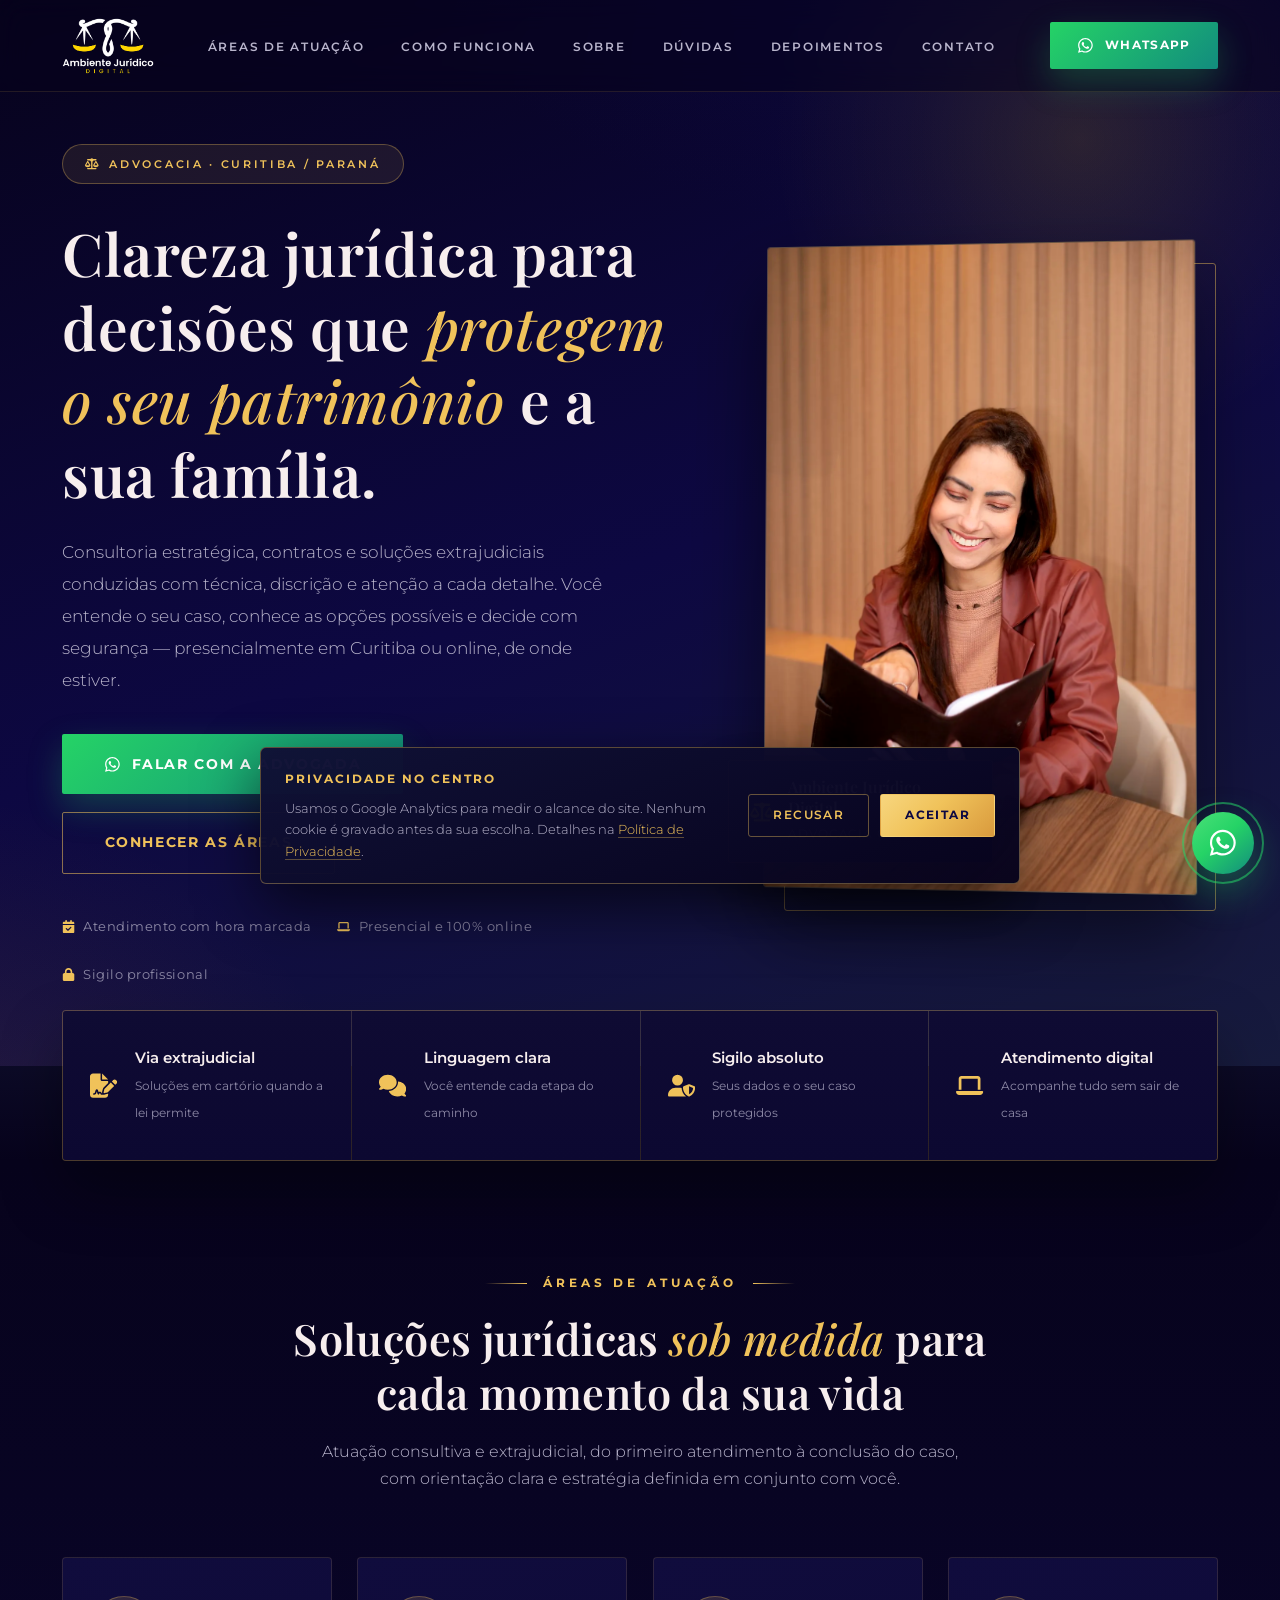
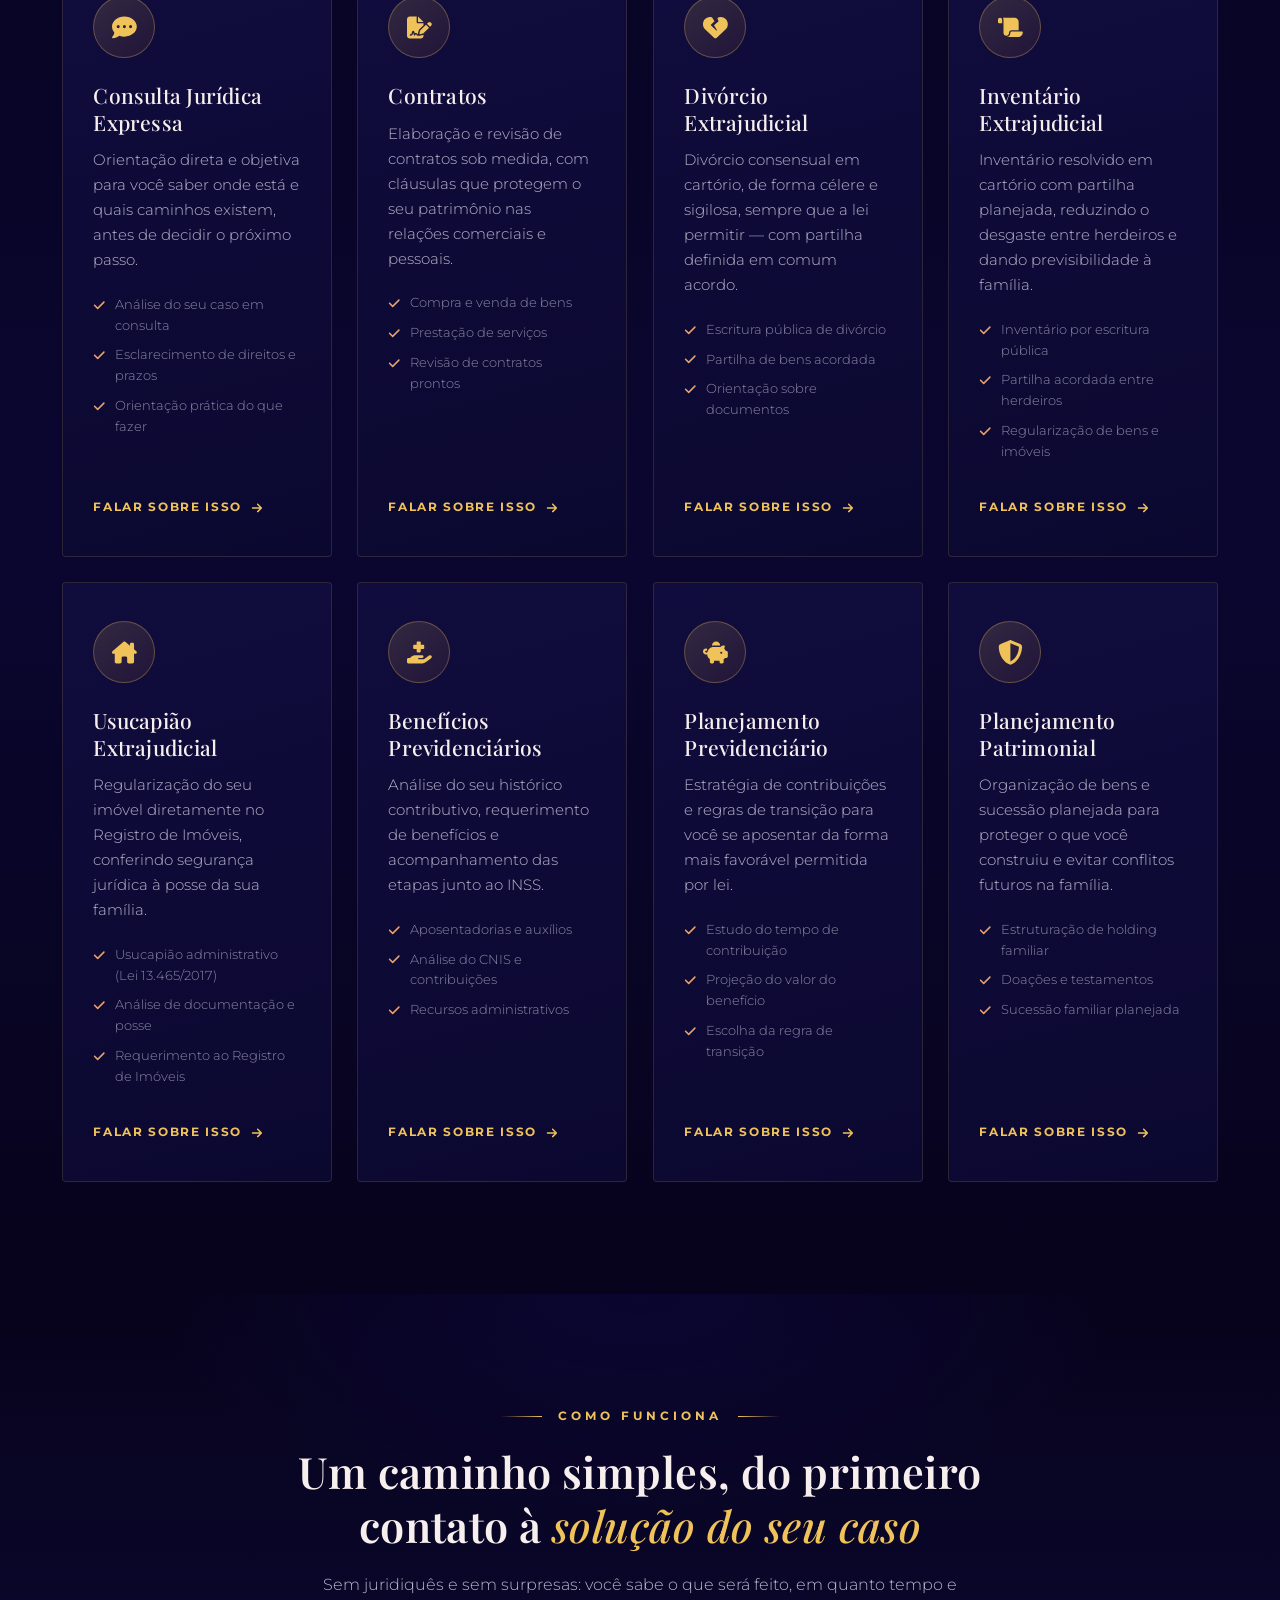
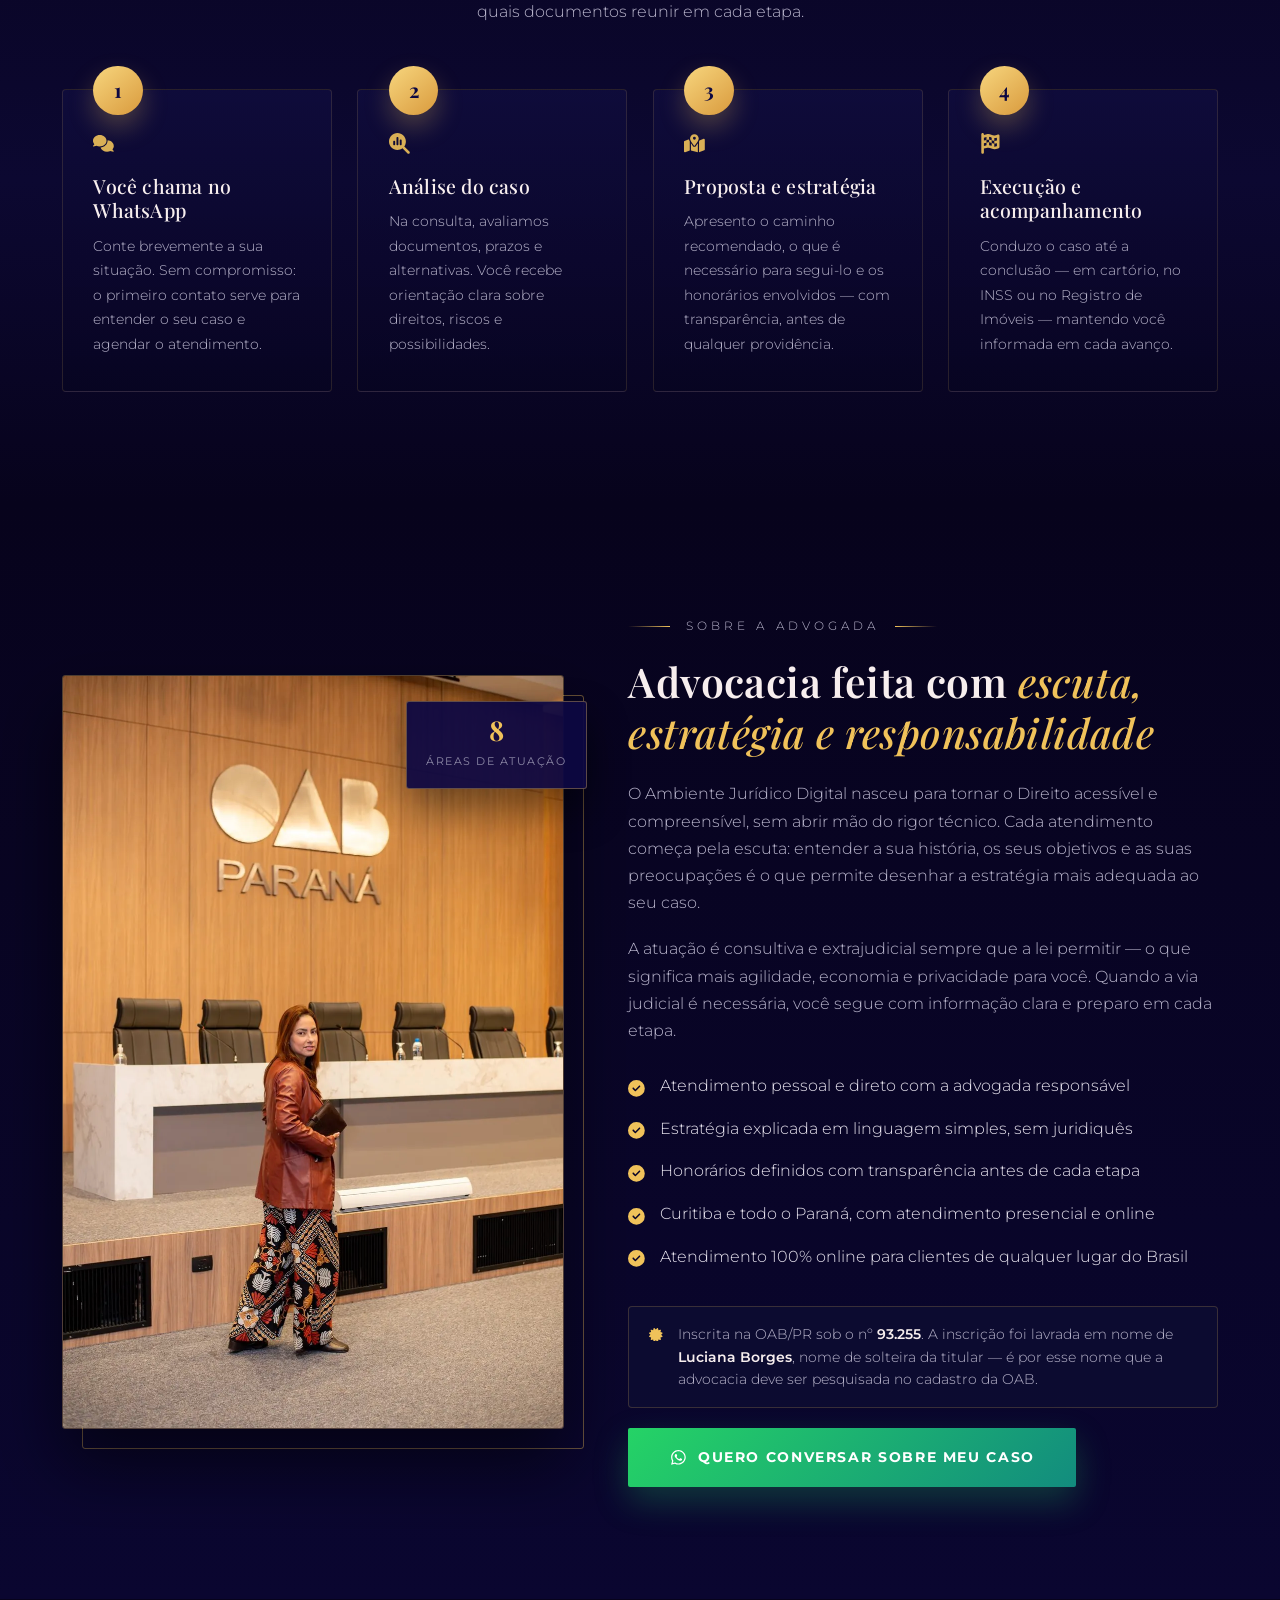
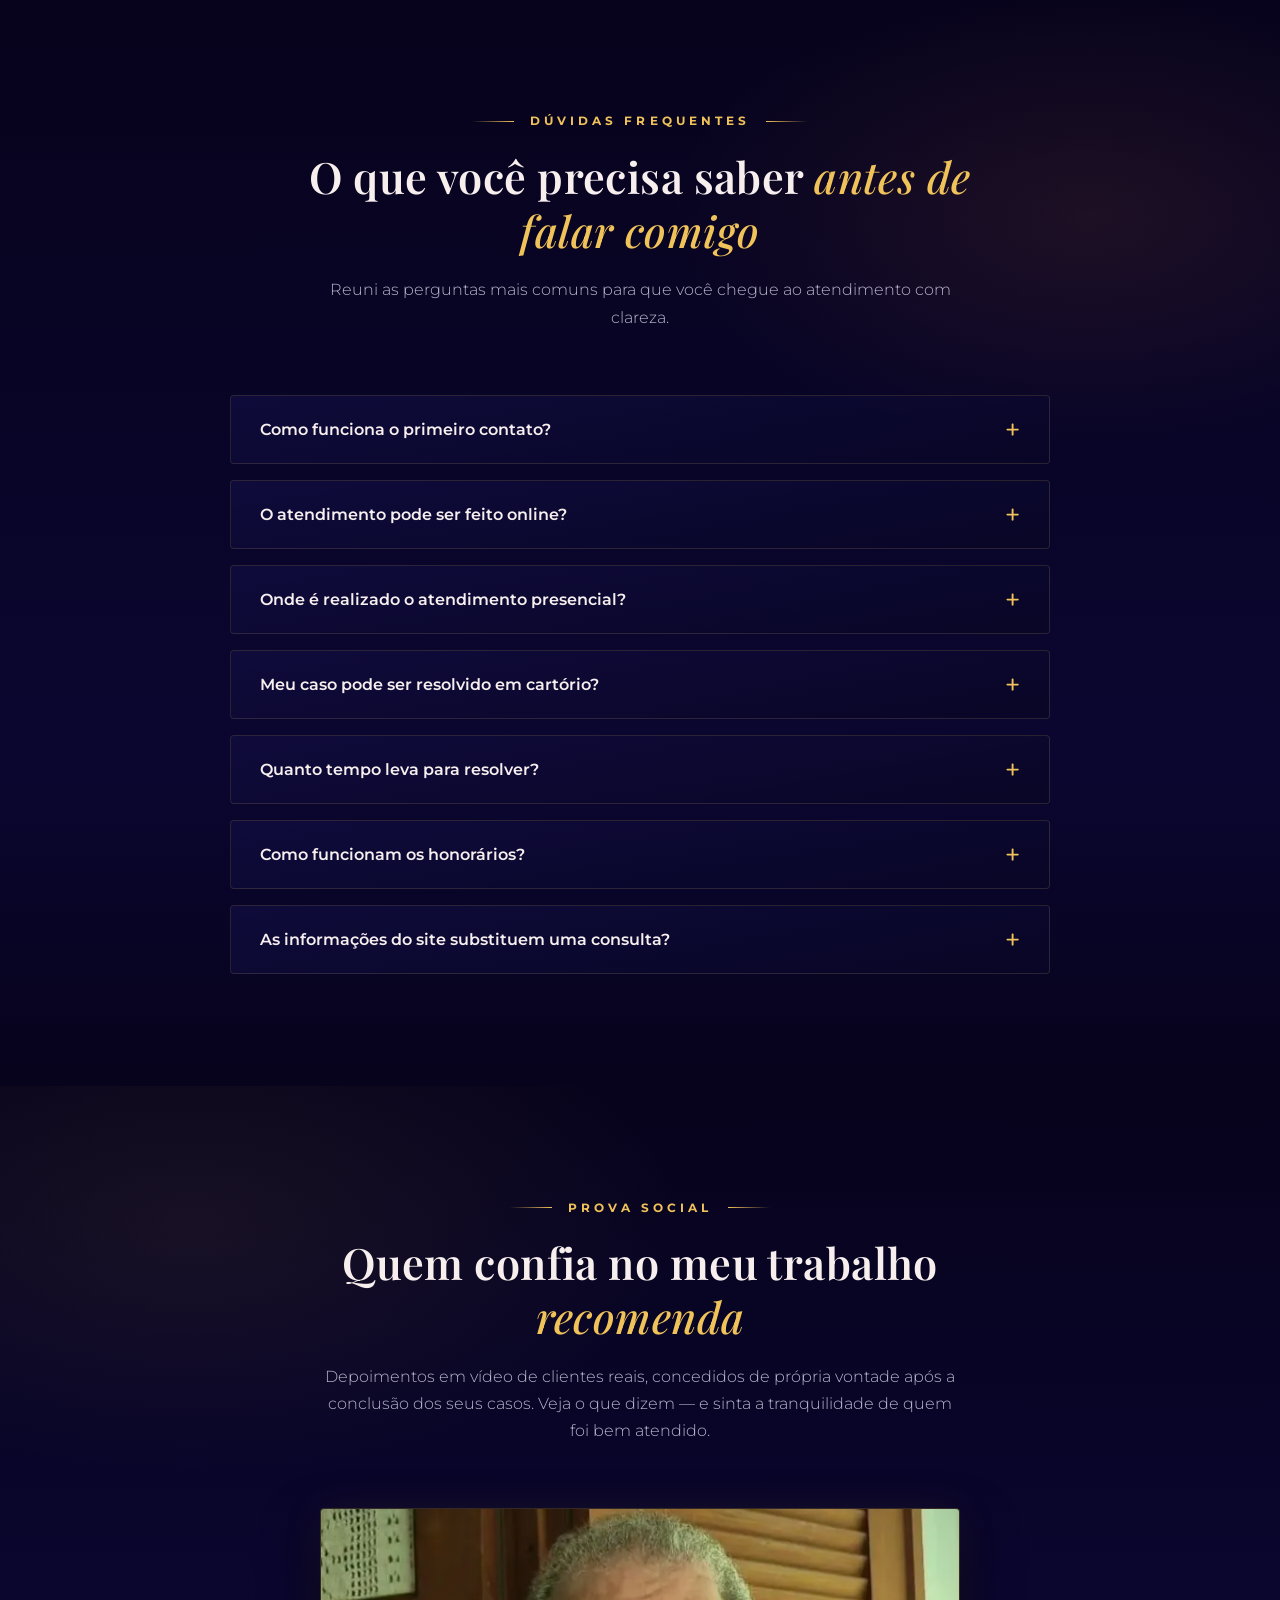
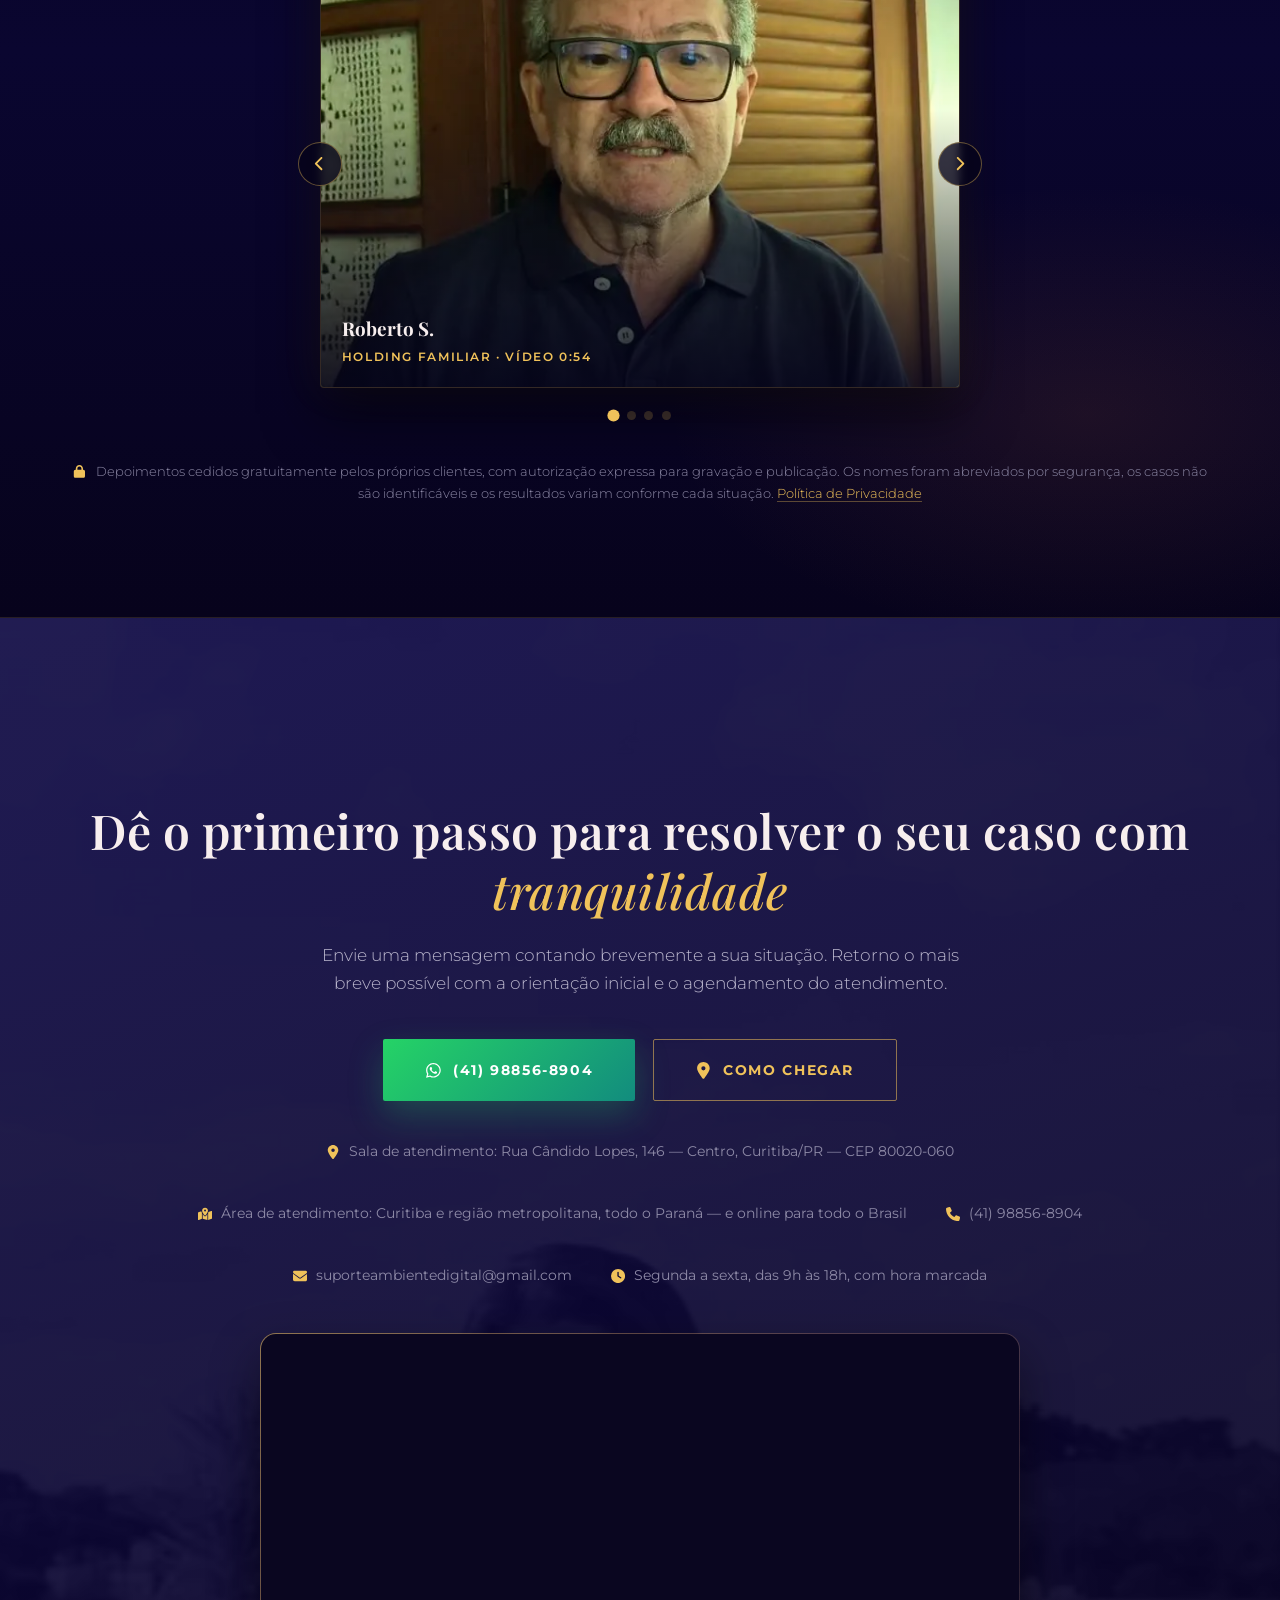
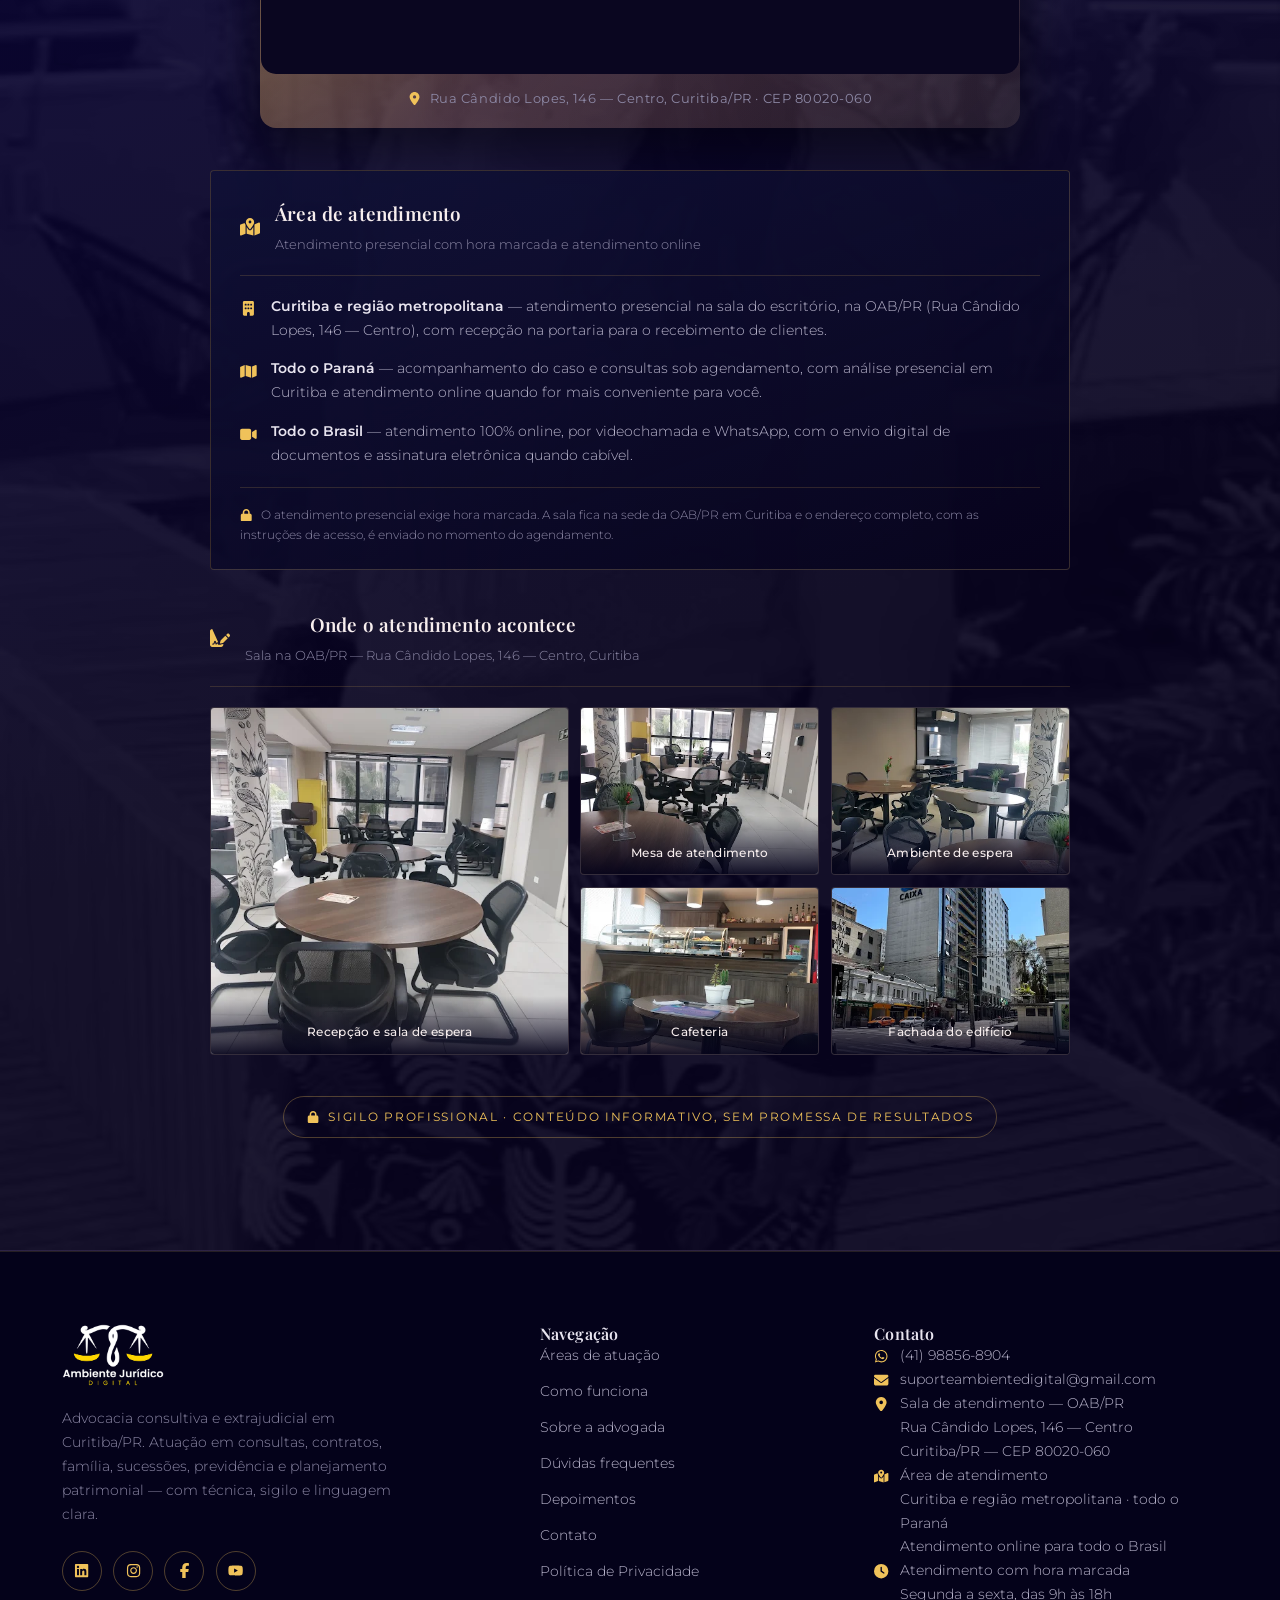
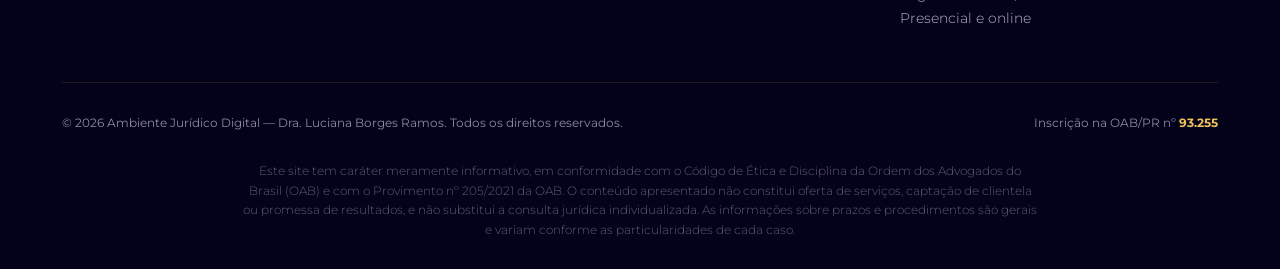
<file: index.html>
<!DOCTYPE html>
<html lang="pt-BR">
<head>
  <meta charset="UTF-8">
  <meta name="viewport" content="width=device-width, initial-scale=1.0">
  <title>Ambiente Jurídico Digital | Advocacia em Curitiba</title>
  <meta name="description" content="Advocacia em Curitiba/PR especializada em soluções extrajudiciais: consulta jurídica expressa, contratos, divórcio, inventário, usucapião, benefícios e planejamento previdenciário e patrimonial. Atendimento presencial e online.">
  <meta property="og:type" content="website">
  <meta property="og:title" content="Ambiente Jurídico Digital | Advocacia em Curitiba">
  <meta property="og:description" content="Soluções jurídicas estratégicas e extrajudiciais em Curitiba e todo o Paraná. Fale com uma advogada e tenha clareza sobre o seu caso.">
  <meta property="og:image" content="https://www.ambientejuridicodigital.com.br/assets/luciana-hero.jpg">
  <meta property="og:image:secure_url" content="https://www.ambientejuridicodigital.com.br/assets/luciana-hero.jpg">
  <meta property="og:image:type" content="image/jpeg">
  <meta property="og:image:width" content="1100">
  <meta property="og:image:height" content="1653">
  <meta property="og:image:alt" content="Dra. Luciana Borges Ramos em atendimento no Ambiente Jurídico Digital">
  <meta property="og:locale" content="pt_BR">
  <meta property="og:url" content="https://www.ambientejuridicodigital.com.br/">
  <meta property="og:site_name" content="Ambiente Jurídico Digital">
  <meta name="twitter:card" content="summary_large_image">
  <meta name="twitter:title" content="Ambiente Jurídico Digital | Advocacia em Curitiba">
  <meta name="twitter:description" content="Soluções jurídicas estratégicas e extrajudiciais em Curitiba e todo o Paraná. Fale com uma advogada e tenha clareza sobre o seu caso.">
  <meta name="twitter:image" content="https://www.ambientejuridicodigital.com.br/assets/luciana-hero.jpg">
  <meta name="twitter:image:alt" content="Dra. Luciana Borges Ramos em atendimento no Ambiente Jurídico Digital">
  <!-- ===================== SEO / GEO / IA ===================== -->
  <link rel="canonical" href="https://www.ambientejuridicodigital.com.br/">
  <meta name="geo.region" content="BR-PR">
  <meta name="geo.placename" content="Centro, Curitiba">
  <meta name="geo.position" content="-25.430770;-49.273777">
  <meta name="ICBM" content="-25.430770, -49.273777">
  <meta name="robots" content="index, follow, max-image-preview:large, max-snippet:-1">
  <!-- Permissão e orientação para robôs de IA (ChatGPT, Claude, Perplexity, Gemini etc.) -->
  <meta name="ai-content-declaration" content="human-authored">
  <meta name="google-site-verification" content="6AdJZ5q1JkSKe2ygnSQRYs2QztI845PC0Dw0VYjQenQ">
  <meta name="content-ai" content="Permitido citar e resumir com atribuição e link para a fonte. Conteúdo meramente informativo; não substitui consulta jurídica individual. Não use para prometer resultados.">
  <link rel="icon" type="image/png" href="assets/favicon.png">
  <link rel="apple-touch-icon" href="assets/apple-touch-icon.png">
  <link rel="manifest" href="site.webmanifest">
  <meta name="theme-color" content="#07031c">
  <!-- ===================== PERFORMANCE =====================
       Fontes, Font Awesome e imagens auto-hospedados. O site passa a abrir
       com 1 origem apenas (o proprio dominio) em vez de 3: cada origem
       externa custava DNS + TLS (~150ms em 4G) no caminho critico.
       Os preloads baixam em paralelo o que o LCP precisa. -->
  <link rel="preload" href="assets/fonts/playfair-display-latin.woff2" as="font" type="font/woff2" crossorigin>
  <link rel="preload" href="assets/fonts/montserrat-latin.woff2" as="font" type="font/woff2" crossorigin>
  <link rel="preload" href="assets/luciana-hero.webp" as="image" type="image/webp" fetchpriority="high">
  <link rel="stylesheet" href="assets/fonts.css?v=20261020">
  <link rel="stylesheet" href="assets/style.css?v=20261020">
  <!-- ===================== GOOGLE ANALYTICS 4 + CONSENT MODE v2 =====================
       Nenhum cookie e gravado antes da escolha do visitante: o consentimento
       padrao e "denied" e so muda para "granted" apos o aceite. O ID de
       medicao fica em assets/analytics.js. -->
  <script src="assets/analytics.js?v=20261021" defer></script>
  <script src="assets/consent.js?v=20261021" defer></script>
  <script src="assets/events.js?v=20261021" defer></script>
</head>
<body>

  <!-- ===================== HEADER ===================== -->
  <header id="header">
    <div class="container header-inner">
      <a href="#inicio" class="logo" aria-label="Ambiente Jurídico Digital - início">
        <img src="assets/logo.png" alt="Ambiente Jurídico Digital">
      </a>
      <nav id="nav">
        <ul>
          <li><a href="#areas">Áreas de atuação</a></li>
          <li><a href="#como-funciona">Como funciona</a></li>
          <li><a href="#sobre">Sobre</a></li>
          <li><a href="#duvidas">Dúvidas</a></li>
          <li><a href="#depoimentos">Depoimentos</a></li>
          <li><a href="#contato">Contato</a></li>
        </ul>
      </nav>
      <div class="header-cta">
        <a class="btn btn-wa" href="https://wa.me/5541988568904?text=Ol%C3%A1!%20Vim%20pelo%20site%20e%20gostaria%20de%20falar%20com%20a%20advogada." target="_blank" rel="noopener">
          <svg class="fa-icon" viewBox="0 0 448 512" aria-hidden="true" focusable="false"><path d="M380.9 97.1C339 55.1 283.2 32 223.9 32c-122.4 0-222 99.6-222 222 0 39.1 10.2 77.3 29.6 111L0 480l117.7-30.9c32.4 17.7 68.9 27 106.1 27h.1c122.3 0 224.1-99.6 224.1-222 0-59.3-25.2-115-67.1-157zm-157 341.6c-33.2 0-65.7-8.9-94-25.7l-6.7-4-69.8 18.3L72 359.2l-4.4-7c-18.5-29.4-28.2-63.3-28.2-98.2 0-101.7 82.8-184.5 184.6-184.5 49.3 0 95.6 19.2 130.4 54.1 34.8 34.9 56.2 81.2 56.1 130.5 0 101.8-84.9 184.6-186.6 184.6zm101.2-138.2c-5.5-2.8-32.8-16.2-37.9-18-5.1-1.9-8.8-2.8-12.5 2.8-3.7 5.6-14.3 18-17.6 21.8-3.2 3.7-6.5 4.2-12 1.4-32.6-16.3-54-29.1-75.5-66-5.7-9.8 5.7-9.1 16.3-30.3 1.8-3.7.9-6.9-.5-9.7-1.4-2.8-12.5-30.1-17.1-41.2-4.5-10.8-9.1-9.3-12.5-9.5-3.2-.2-6.9-.2-10.6-.2-3.7 0-9.7 1.4-14.8 6.9-5.1 5.6-19.4 19-19.4 46.3 0 27.3 19.9 53.7 22.6 57.4 2.8 3.7 39.1 59.7 94.8 83.8 35.2 15.2 49 16.5 66.6 13.9 10.7-1.6 32.8-13.4 37.4-26.4 4.6-13 4.6-24.1 3.2-26.4-1.3-2.5-5-3.9-10.5-6.6z"/></svg> WhatsApp
        </a>
      </div>
      <button class="menu-toggle" id="menuToggle" aria-label="Abrir menu" aria-expanded="false">
        <svg class="fa-icon" viewBox="0 0 448 512" aria-hidden="true" focusable="false"><path d="M0 96C0 78.3 14.3 64 32 64H416c17.7 0 32 14.3 32 32s-14.3 32-32 32H32C14.3 128 0 113.7 0 96zM0 256c0-17.7 14.3-32 32-32H416c17.7 0 32 14.3 32 32s-14.3 32-32 32H32c-17.7 0-32-14.3-32-32zM448 416c0 17.7-14.3 32-32 32H32c-17.7 0-32-14.3-32-32s14.3-32 32-32H416c17.7 0 32 14.3 32 32z"/></svg>
      </button>
    </div>
  </header>

  <!-- ===================== HERO ===================== -->
  <section class="hero" id="inicio">
    <div class="container">
      <div class="hero-content">
        <div class="hero-badge reveal">
          <svg class="fa-icon" viewBox="0 0 640 512" aria-hidden="true" focusable="false"><path d="M384 32H512c17.7 0 32 14.3 32 32s-14.3 32-32 32H398.4c-5.2 25.8-22.9 47.1-46.4 57.3V448H512c17.7 0 32 14.3 32 32s-14.3 32-32 32H320 128c-17.7 0-32-14.3-32-32s14.3-32 32-32H288V153.3c-23.5-10.3-41.2-31.6-46.4-57.3H128c-17.7 0-32-14.3-32-32s14.3-32 32-32H256c14.6-19.4 37.8-32 64-32s49.4 12.6 64 32zm55.6 288H584.4L512 195.8 439.6 320zM512 416c-62.9 0-115.2-34-126-78.9c-2.6-11 1-22.3 6.7-32.1l95.2-163.2c5-8.6 14.2-13.8 24.1-13.8s19.1 5.3 24.1 13.8l95.2 163.2c5.7 9.8 9.3 21.1 6.7 32.1C627.2 382 574.9 416 512 416zM126.8 195.8L54.4 320H199.3L126.8 195.8zM.9 337.1c-2.6-11 1-22.3 6.7-32.1l95.2-163.2c5-8.6 14.2-13.8 24.1-13.8s19.1 5.3 24.1 13.8l95.2 163.2c5.7 9.8 9.3 21.1 6.7 32.1C242 382 189.7 416 126.8 416S11.7 382 .9 337.1z"/></svg> Advocacia · Curitiba / Paraná
        </div>
        <h1 class="reveal">
          Clareza jurídica para decisões que <span>protegem o seu patrimônio</span> e a sua família.
        </h1>
        <p class="reveal">
          Consultoria estratégica, contratos e soluções extrajudiciais conduzidas com técnica,
          discrição e atenção a cada detalhe. Você entende o seu caso, conhece as opções
          possíveis e decide com segurança — presencialmente em Curitiba ou online, de onde estiver.
        </p>
        <div class="hero-cta reveal">
          <a class="btn btn-wa" href="https://wa.me/5541988568904?text=Ol%C3%A1!%20Vim%20pelo%20site%20e%20gostaria%20de%20agendar%20uma%20consulta%20jur%C3%ADdica." target="_blank" rel="noopener">
            <svg class="fa-icon" viewBox="0 0 448 512" aria-hidden="true" focusable="false"><path d="M380.9 97.1C339 55.1 283.2 32 223.9 32c-122.4 0-222 99.6-222 222 0 39.1 10.2 77.3 29.6 111L0 480l117.7-30.9c32.4 17.7 68.9 27 106.1 27h.1c122.3 0 224.1-99.6 224.1-222 0-59.3-25.2-115-67.1-157zm-157 341.6c-33.2 0-65.7-8.9-94-25.7l-6.7-4-69.8 18.3L72 359.2l-4.4-7c-18.5-29.4-28.2-63.3-28.2-98.2 0-101.7 82.8-184.5 184.6-184.5 49.3 0 95.6 19.2 130.4 54.1 34.8 34.9 56.2 81.2 56.1 130.5 0 101.8-84.9 184.6-186.6 184.6zm101.2-138.2c-5.5-2.8-32.8-16.2-37.9-18-5.1-1.9-8.8-2.8-12.5 2.8-3.7 5.6-14.3 18-17.6 21.8-3.2 3.7-6.5 4.2-12 1.4-32.6-16.3-54-29.1-75.5-66-5.7-9.8 5.7-9.1 16.3-30.3 1.8-3.7.9-6.9-.5-9.7-1.4-2.8-12.5-30.1-17.1-41.2-4.5-10.8-9.1-9.3-12.5-9.5-3.2-.2-6.9-.2-10.6-.2-3.7 0-9.7 1.4-14.8 6.9-5.1 5.6-19.4 19-19.4 46.3 0 27.3 19.9 53.7 22.6 57.4 2.8 3.7 39.1 59.7 94.8 83.8 35.2 15.2 49 16.5 66.6 13.9 10.7-1.6 32.8-13.4 37.4-26.4 4.6-13 4.6-24.1 3.2-26.4-1.3-2.5-5-3.9-10.5-6.6z"/></svg> Falar com a advogada
          </a>
          <a class="btn btn-outline" href="#areas">Conhecer as áreas</a>
        </div>
        <div class="hero-note reveal">
          <span><svg class="fa-icon" viewBox="0 0 448 512" aria-hidden="true" focusable="false"><path d="M128 0c17.7 0 32 14.3 32 32V64H288V32c0-17.7 14.3-32 32-32s32 14.3 32 32V64h48c26.5 0 48 21.5 48 48v48H0V112C0 85.5 21.5 64 48 64H96V32c0-17.7 14.3-32 32-32zM0 192H448V464c0 26.5-21.5 48-48 48H48c-26.5 0-48-21.5-48-48V192zM329 305c9.4-9.4 9.4-24.6 0-33.9s-24.6-9.4-33.9 0l-95 95-47-47c-9.4-9.4-24.6-9.4-33.9 0s-9.4 24.6 0 33.9l64 64c9.4 9.4 24.6 9.4 33.9 0L329 305z"/></svg> Atendimento com hora marcada</span>
          <span><svg class="fa-icon" viewBox="0 0 640 512" aria-hidden="true" focusable="false"><path d="M128 32C92.7 32 64 60.7 64 96V352h64V96H512V352h64V96c0-35.3-28.7-64-64-64H128zM19.2 384C8.6 384 0 392.6 0 403.2C0 445.6 34.4 480 76.8 480H563.2c42.4 0 76.8-34.4 76.8-76.8c0-10.6-8.6-19.2-19.2-19.2H19.2z"/></svg> Presencial e 100% online</span>
          <span><svg class="fa-icon" viewBox="0 0 448 512" aria-hidden="true" focusable="false"><path d="M144 144v48H304V144c0-44.2-35.8-80-80-80s-80 35.8-80 80zM80 192V144C80 64.5 144.5 0 224 0s144 64.5 144 144v48h16c35.3 0 64 28.7 64 64V448c0 35.3-28.7 64-64 64H64c-35.3 0-64-28.7-64-64V256c0-35.3 28.7-64 64-64H80z"/></svg> Sigilo profissional</span>
        </div>
      </div>
      <div class="hero-image reveal direita">
        <div class="frame">
          <picture>
            <source srcset="assets/luciana-hero.webp" type="image/webp">
            <img src="assets/luciana-hero.jpg" alt="Dra. Luciana Borges Ramos em atendimento no Ambiente Jurídico Digital" width="1100" height="1653" fetchpriority="high" decoding="async">
          </picture>
        </div>
        <div class="hero-tag">
          <svg class="fa-icon" viewBox="0 0 640 512" aria-hidden="true" focusable="false"><path d="M384 32H512c17.7 0 32 14.3 32 32s-14.3 32-32 32H398.4c-5.2 25.8-22.9 47.1-46.4 57.3V448H512c17.7 0 32 14.3 32 32s-14.3 32-32 32H320 128c-17.7 0-32-14.3-32-32s14.3-32 32-32H288V153.3c-23.5-10.3-41.2-31.6-46.4-57.3H128c-17.7 0-32-14.3-32-32s14.3-32 32-32H256c14.6-19.4 37.8-32 64-32s49.4 12.6 64 32zm55.6 288H584.4L512 195.8 439.6 320zM512 416c-62.9 0-115.2-34-126-78.9c-2.6-11 1-22.3 6.7-32.1l95.2-163.2c5-8.6 14.2-13.8 24.1-13.8s19.1 5.3 24.1 13.8l95.2 163.2c5.7 9.8 9.3 21.1 6.7 32.1C627.2 382 574.9 416 512 416zM126.8 195.8L54.4 320H199.3L126.8 195.8zM.9 337.1c-2.6-11 1-22.3 6.7-32.1l95.2-163.2c5-8.6 14.2-13.8 24.1-13.8s19.1 5.3 24.1 13.8l95.2 163.2c5.7 9.8 9.3 21.1 6.7 32.1C242 382 189.7 416 126.8 416S11.7 382 .9 337.1z"/></svg>
          <div>
            <strong>Ambiente Jurídico Digital</strong>
            <small>Advocacia consultiva</small>
          </div>
        </div>
      </div>
    </div>
  </section>

  <!-- ===================== DIFERENCIAIS ===================== -->
  <div class="diferenciais">
    <div class="container">
      <div class="diferenciais-box">
        <div class="diferencial-item reveal">
          <svg class="fa-icon" viewBox="0 0 576 512" aria-hidden="true" focusable="false"><path d="M64 0C28.7 0 0 28.7 0 64V448c0 35.3 28.7 64 64 64H320c35.3 0 64-28.7 64-64V428.7c-2.7 1.1-5.4 2-8.2 2.7l-60.1 15c-3 .7-6 1.2-9 1.4c-.9 .1-1.8 .2-2.7 .2H240c-6.1 0-11.6-3.4-14.3-8.8l-8.8-17.7c-1.7-3.4-5.1-5.5-8.8-5.5s-7.2 2.1-8.8 5.5l-8.8 17.7c-2.9 5.9-9.2 9.4-15.7 8.8s-12.1-5.1-13.9-11.3L144 381l-9.8 32.8c-6.1 20.3-24.8 34.2-46 34.2H80c-8.8 0-16-7.2-16-16s7.2-16 16-16h8.2c7.1 0 13.3-4.6 15.3-11.4l14.9-49.5c3.4-11.3 13.8-19.1 25.6-19.1s22.2 7.8 25.6 19.1l11.6 38.6c7.4-6.2 16.8-9.7 26.8-9.7c15.9 0 30.4 9 37.5 23.2l4.4 8.8h8.9c-3.1-8.8-3.7-18.4-1.4-27.8l15-60.1c2.8-11.3 8.6-21.5 16.8-29.7L384 203.6V160H256c-17.7 0-32-14.3-32-32V0H64zM256 0V128H384L256 0zM549.8 139.7c-15.6-15.6-40.9-15.6-56.6 0l-29.4 29.4 71 71 29.4-29.4c15.6-15.6 15.6-40.9 0-56.6l-14.4-14.4zM311.9 321c-4.1 4.1-7 9.2-8.4 14.9l-15 60.1c-1.4 5.5 .2 11.2 4.2 15.2s9.7 5.6 15.2 4.2l60.1-15c5.6-1.4 10.8-4.3 14.9-8.4L512.1 262.7l-71-71L311.9 321z"/></svg>
          <div>
            <strong>Via extrajudicial</strong>
            <small>Soluções em cartório quando a lei permite</small>
          </div>
        </div>
        <div class="diferencial-item reveal">
          <svg class="fa-icon" viewBox="0 0 640 512" aria-hidden="true" focusable="false"><path d="M208 352c114.9 0 208-78.8 208-176S322.9 0 208 0S0 78.8 0 176c0 38.6 14.7 74.3 39.6 103.4c-3.5 9.4-8.7 17.7-14.2 24.7c-4.8 6.2-9.7 11-13.3 14.3c-1.8 1.6-3.3 2.9-4.3 3.7c-.5 .4-.9 .7-1.1 .8l-.2 .2 0 0 0 0C1 327.2-1.4 334.4 .8 340.9S9.1 352 16 352c21.8 0 43.8-5.6 62.1-12.5c9.2-3.5 17.8-7.4 25.3-11.4C134.1 343.3 169.8 352 208 352zM448 176c0 112.3-99.1 196.9-216.5 207C255.8 457.4 336.4 512 432 512c38.2 0 73.9-8.7 104.7-23.9c7.5 4 16 7.9 25.2 11.4c18.3 6.9 40.3 12.5 62.1 12.5c6.9 0 13.1-4.5 15.2-11.1c2.1-6.6-.2-13.8-5.8-17.9l0 0 0 0-.2-.2c-.2-.2-.6-.4-1.1-.8c-1-.8-2.5-2-4.3-3.7c-3.6-3.3-8.5-8.1-13.3-14.3c-5.5-7-10.7-15.4-14.2-24.7c24.9-29 39.6-64.7 39.6-103.4c0-92.8-84.9-168.9-192.6-175.5c.4 5.1 .6 10.3 .6 15.5z"/></svg>
          <div>
            <strong>Linguagem clara</strong>
            <small>Você entende cada etapa do caminho</small>
          </div>
        </div>
        <div class="diferencial-item reveal">
          <svg class="fa-icon" viewBox="0 0 640 512" aria-hidden="true" focusable="false"><path d="M224 256A128 128 0 1 0 224 0a128 128 0 1 0 0 256zm-45.7 48C79.8 304 0 383.8 0 482.3C0 498.7 13.3 512 29.7 512H418.3c1.8 0 3.5-.2 5.3-.5c-76.3-55.1-99.8-141-103.1-200.2c-16.1-4.8-33.1-7.3-50.7-7.3H178.3zm308.8-78.3l-120 48C358 277.4 352 286.2 352 296c0 63.3 25.9 168.8 134.8 214.2c5.9 2.5 12.6 2.5 18.5 0C614.1 464.8 640 359.3 640 296c0-9.8-6-18.6-15.1-22.3l-120-48c-5.7-2.3-12.1-2.3-17.8 0zM591.4 312c-3.9 50.7-27.2 116.7-95.4 149.7V273.8L591.4 312z"/></svg>
          <div>
            <strong>Sigilo absoluto</strong>
            <small>Seus dados e o seu caso protegidos</small>
          </div>
        </div>
        <div class="diferencial-item reveal">
          <svg class="fa-icon" viewBox="0 0 640 512" aria-hidden="true" focusable="false"><path d="M128 32C92.7 32 64 60.7 64 96V352h64V96H512V352h64V96c0-35.3-28.7-64-64-64H128zM19.2 384C8.6 384 0 392.6 0 403.2C0 445.6 34.4 480 76.8 480H563.2c42.4 0 76.8-34.4 76.8-76.8c0-10.6-8.6-19.2-19.2-19.2H19.2z"/></svg>
          <div>
            <strong>Atendimento digital</strong>
            <small>Acompanhe tudo sem sair de casa</small>
          </div>
        </div>
      </div>
    </div>
  </div>

  <!-- ===================== ÁREAS DE ATUAÇÃO ===================== -->
  <section id="areas">
    <div class="container">
      <p class="section-sub reveal">Áreas de atuação</p>
      <h2 class="section-title reveal">Soluções jurídicas <span>sob medida</span> para cada momento da sua vida</h2>
      <p class="section-desc reveal">
        Atuação consultiva e extrajudicial, do primeiro atendimento à conclusão do caso,
        com orientação clara e estratégia definida em conjunto com você.
      </p>
      <div class="areas-grid">

        <div class="area-card reveal">
          <div class="area-icon"><svg class="fa-icon" viewBox="0 0 512 512" aria-hidden="true" focusable="false"><path d="M256 448c141.4 0 256-93.1 256-208S397.4 32 256 32S0 125.1 0 240c0 45.1 17.7 86.8 47.7 120.9c-1.9 24.5-11.4 46.3-21.4 62.9c-5.5 9.2-11.1 16.6-15.2 21.6c-2.1 2.5-3.7 4.4-4.9 5.7c-.6 .6-1 1.1-1.3 1.4l-.3 .3 0 0 0 0 0 0 0 0c-4.6 4.6-5.9 11.4-3.4 17.4c2.5 6 8.3 9.9 14.8 9.9c28.7 0 57.6-8.9 81.6-19.3c22.9-10 42.4-21.9 54.3-30.6c31.8 11.5 67 17.9 104.1 17.9zM128 208a32 32 0 1 1 0 64 32 32 0 1 1 0-64zm128 0a32 32 0 1 1 0 64 32 32 0 1 1 0-64zm96 32a32 32 0 1 1 64 0 32 32 0 1 1 -64 0z"/></svg></div>
          <h3>Consulta Jurídica Expressa</h3>
          <p>Orientação direta e objetiva para você saber onde está e quais caminhos existem, antes de decidir o próximo passo.</p>
          <ul class="area-list">
            <li><svg class="fa-icon" viewBox="0 0 448 512" aria-hidden="true" focusable="false"><path d="M438.6 105.4c12.5 12.5 12.5 32.8 0 45.3l-256 256c-12.5 12.5-32.8 12.5-45.3 0l-128-128c-12.5-12.5-12.5-32.8 0-45.3s32.8-12.5 45.3 0L160 338.7 393.4 105.4c12.5-12.5 32.8-12.5 45.3 0z"/></svg> Análise do seu caso em consulta</li>
            <li><svg class="fa-icon" viewBox="0 0 448 512" aria-hidden="true" focusable="false"><path d="M438.6 105.4c12.5 12.5 12.5 32.8 0 45.3l-256 256c-12.5 12.5-32.8 12.5-45.3 0l-128-128c-12.5-12.5-12.5-32.8 0-45.3s32.8-12.5 45.3 0L160 338.7 393.4 105.4c12.5-12.5 32.8-12.5 45.3 0z"/></svg> Esclarecimento de direitos e prazos</li>
            <li><svg class="fa-icon" viewBox="0 0 448 512" aria-hidden="true" focusable="false"><path d="M438.6 105.4c12.5 12.5 12.5 32.8 0 45.3l-256 256c-12.5 12.5-32.8 12.5-45.3 0l-128-128c-12.5-12.5-12.5-32.8 0-45.3s32.8-12.5 45.3 0L160 338.7 393.4 105.4c12.5-12.5 32.8-12.5 45.3 0z"/></svg> Orientação prática do que fazer</li>
          </ul>
          <a class="area-link" href="https://wa.me/5541988568904?text=Ol%C3%A1!%20Vim%20pelo%20site%20e%20gostaria%20de%20agendar%20uma%20consulta%20jur%C3%ADdica%20expressa." target="_blank" rel="noopener">Falar sobre isso <svg class="fa-icon" viewBox="0 0 448 512" aria-hidden="true" focusable="false"><path d="M438.6 278.6c12.5-12.5 12.5-32.8 0-45.3l-160-160c-12.5-12.5-32.8-12.5-45.3 0s-12.5 32.8 0 45.3L338.8 224 32 224c-17.7 0-32 14.3-32 32s14.3 32 32 32l306.7 0L233.4 393.4c-12.5 12.5-12.5 32.8 0 45.3s32.8 12.5 45.3 0l160-160z"/></svg></a>
        </div>

        <div class="area-card reveal">
          <div class="area-icon"><svg class="fa-icon" viewBox="0 0 576 512" aria-hidden="true" focusable="false"><path d="M64 0C28.7 0 0 28.7 0 64V448c0 35.3 28.7 64 64 64H320c35.3 0 64-28.7 64-64V428.7c-2.7 1.1-5.4 2-8.2 2.7l-60.1 15c-3 .7-6 1.2-9 1.4c-.9 .1-1.8 .2-2.7 .2H240c-6.1 0-11.6-3.4-14.3-8.8l-8.8-17.7c-1.7-3.4-5.1-5.5-8.8-5.5s-7.2 2.1-8.8 5.5l-8.8 17.7c-2.9 5.9-9.2 9.4-15.7 8.8s-12.1-5.1-13.9-11.3L144 381l-9.8 32.8c-6.1 20.3-24.8 34.2-46 34.2H80c-8.8 0-16-7.2-16-16s7.2-16 16-16h8.2c7.1 0 13.3-4.6 15.3-11.4l14.9-49.5c3.4-11.3 13.8-19.1 25.6-19.1s22.2 7.8 25.6 19.1l11.6 38.6c7.4-6.2 16.8-9.7 26.8-9.7c15.9 0 30.4 9 37.5 23.2l4.4 8.8h8.9c-3.1-8.8-3.7-18.4-1.4-27.8l15-60.1c2.8-11.3 8.6-21.5 16.8-29.7L384 203.6V160H256c-17.7 0-32-14.3-32-32V0H64zM256 0V128H384L256 0zM549.8 139.7c-15.6-15.6-40.9-15.6-56.6 0l-29.4 29.4 71 71 29.4-29.4c15.6-15.6 15.6-40.9 0-56.6l-14.4-14.4zM311.9 321c-4.1 4.1-7 9.2-8.4 14.9l-15 60.1c-1.4 5.5 .2 11.2 4.2 15.2s9.7 5.6 15.2 4.2l60.1-15c5.6-1.4 10.8-4.3 14.9-8.4L512.1 262.7l-71-71L311.9 321z"/></svg></div>
          <h3>Contratos</h3>
          <p>Elaboração e revisão de contratos sob medida, com cláusulas que protegem o seu patrimônio nas relações comerciais e pessoais.</p>
          <ul class="area-list">
            <li><svg class="fa-icon" viewBox="0 0 448 512" aria-hidden="true" focusable="false"><path d="M438.6 105.4c12.5 12.5 12.5 32.8 0 45.3l-256 256c-12.5 12.5-32.8 12.5-45.3 0l-128-128c-12.5-12.5-12.5-32.8 0-45.3s32.8-12.5 45.3 0L160 338.7 393.4 105.4c12.5-12.5 32.8-12.5 45.3 0z"/></svg> Compra e venda de bens</li>
            <li><svg class="fa-icon" viewBox="0 0 448 512" aria-hidden="true" focusable="false"><path d="M438.6 105.4c12.5 12.5 12.5 32.8 0 45.3l-256 256c-12.5 12.5-32.8 12.5-45.3 0l-128-128c-12.5-12.5-12.5-32.8 0-45.3s32.8-12.5 45.3 0L160 338.7 393.4 105.4c12.5-12.5 32.8-12.5 45.3 0z"/></svg> Prestação de serviços</li>
            <li><svg class="fa-icon" viewBox="0 0 448 512" aria-hidden="true" focusable="false"><path d="M438.6 105.4c12.5 12.5 12.5 32.8 0 45.3l-256 256c-12.5 12.5-32.8 12.5-45.3 0l-128-128c-12.5-12.5-12.5-32.8 0-45.3s32.8-12.5 45.3 0L160 338.7 393.4 105.4c12.5-12.5 32.8-12.5 45.3 0z"/></svg> Revisão de contratos prontos</li>
          </ul>
          <a class="area-link" href="https://wa.me/5541988568904?text=Ol%C3%A1!%20Vim%20pelo%20site%20e%20preciso%20de%20ajuda%20com%20um%20contrato." target="_blank" rel="noopener">Falar sobre isso <svg class="fa-icon" viewBox="0 0 448 512" aria-hidden="true" focusable="false"><path d="M438.6 278.6c12.5-12.5 12.5-32.8 0-45.3l-160-160c-12.5-12.5-32.8-12.5-45.3 0s-12.5 32.8 0 45.3L338.8 224 32 224c-17.7 0-32 14.3-32 32s14.3 32 32 32l306.7 0L233.4 393.4c-12.5 12.5-12.5 32.8 0 45.3s32.8 12.5 45.3 0l160-160z"/></svg></a>
        </div>

        <div class="area-card reveal">
          <div class="area-icon"><svg class="fa-icon" viewBox="0 0 512 512" aria-hidden="true" focusable="false"><path d="M119.4 44.1c23.3-3.9 46.8-1.9 68.6 5.3l49.8 77.5-75.4 75.4c-1.5 1.5-2.4 3.6-2.3 5.8s1 4.2 2.6 5.7l112 104c2.9 2.7 7.4 2.9 10.5 .3s3.8-7 1.7-10.4l-60.4-98.1 90.7-75.6c2.6-2.1 3.5-5.7 2.4-8.8L296.8 61.8c28.5-16.7 62.4-23.2 95.7-17.6C461.5 55.6 512 115.2 512 185.1v5.8c0 41.5-17.2 81.2-47.6 109.5L283.7 469.1c-7.5 7-17.4 10.9-27.7 10.9s-20.2-3.9-27.7-10.9L47.6 300.4C17.2 272.1 0 232.4 0 190.9v-5.8c0-69.9 50.5-129.5 119.4-141z"/></svg></div>
          <h3>Divórcio Extrajudicial</h3>
          <p>Divórcio consensual em cartório, de forma célere e sigilosa, sempre que a lei permitir — com partilha definida em comum acordo.</p>
          <ul class="area-list">
            <li><svg class="fa-icon" viewBox="0 0 448 512" aria-hidden="true" focusable="false"><path d="M438.6 105.4c12.5 12.5 12.5 32.8 0 45.3l-256 256c-12.5 12.5-32.8 12.5-45.3 0l-128-128c-12.5-12.5-12.5-32.8 0-45.3s32.8-12.5 45.3 0L160 338.7 393.4 105.4c12.5-12.5 32.8-12.5 45.3 0z"/></svg> Escritura pública de divórcio</li>
            <li><svg class="fa-icon" viewBox="0 0 448 512" aria-hidden="true" focusable="false"><path d="M438.6 105.4c12.5 12.5 12.5 32.8 0 45.3l-256 256c-12.5 12.5-32.8 12.5-45.3 0l-128-128c-12.5-12.5-12.5-32.8 0-45.3s32.8-12.5 45.3 0L160 338.7 393.4 105.4c12.5-12.5 32.8-12.5 45.3 0z"/></svg> Partilha de bens acordada</li>
            <li><svg class="fa-icon" viewBox="0 0 448 512" aria-hidden="true" focusable="false"><path d="M438.6 105.4c12.5 12.5 12.5 32.8 0 45.3l-256 256c-12.5 12.5-32.8 12.5-45.3 0l-128-128c-12.5-12.5-12.5-32.8 0-45.3s32.8-12.5 45.3 0L160 338.7 393.4 105.4c12.5-12.5 32.8-12.5 45.3 0z"/></svg> Orientação sobre documentos</li>
          </ul>
          <a class="area-link" href="https://wa.me/5541988568904?text=Ol%C3%A1!%20Vim%20pelo%20site%20e%20tenho%20interesse%20em%20div%C3%B3rcio%20extrajudicial." target="_blank" rel="noopener">Falar sobre isso <svg class="fa-icon" viewBox="0 0 448 512" aria-hidden="true" focusable="false"><path d="M438.6 278.6c12.5-12.5 12.5-32.8 0-45.3l-160-160c-12.5-12.5-32.8-12.5-45.3 0s-12.5 32.8 0 45.3L338.8 224 32 224c-17.7 0-32 14.3-32 32s14.3 32 32 32l306.7 0L233.4 393.4c-12.5 12.5-12.5 32.8 0 45.3s32.8 12.5 45.3 0l160-160z"/></svg></a>
        </div>

        <div class="area-card reveal">
          <div class="area-icon"><svg class="fa-icon" viewBox="0 0 576 512" aria-hidden="true" focusable="false"><path d="M0 80v48c0 17.7 14.3 32 32 32H48 96V80c0-26.5-21.5-48-48-48S0 53.5 0 80zM112 32c10 13.4 16 30 16 48V384c0 35.3 28.7 64 64 64s64-28.7 64-64v-5.3c0-32.4 26.3-58.7 58.7-58.7H480V128c0-53-43-96-96-96H112zM464 480c61.9 0 112-50.1 112-112c0-8.8-7.2-16-16-16H314.7c-14.7 0-26.7 11.9-26.7 26.7V384c0 53-43 96-96 96H368h96z"/></svg></div>
          <h3>Inventário Extrajudicial</h3>
          <p>Inventário resolvido em cartório com partilha planejada, reduzindo o desgaste entre herdeiros e dando previsibilidade à família.</p>
          <ul class="area-list">
            <li><svg class="fa-icon" viewBox="0 0 448 512" aria-hidden="true" focusable="false"><path d="M438.6 105.4c12.5 12.5 12.5 32.8 0 45.3l-256 256c-12.5 12.5-32.8 12.5-45.3 0l-128-128c-12.5-12.5-12.5-32.8 0-45.3s32.8-12.5 45.3 0L160 338.7 393.4 105.4c12.5-12.5 32.8-12.5 45.3 0z"/></svg> Inventário por escritura pública</li>
            <li><svg class="fa-icon" viewBox="0 0 448 512" aria-hidden="true" focusable="false"><path d="M438.6 105.4c12.5 12.5 12.5 32.8 0 45.3l-256 256c-12.5 12.5-32.8 12.5-45.3 0l-128-128c-12.5-12.5-12.5-32.8 0-45.3s32.8-12.5 45.3 0L160 338.7 393.4 105.4c12.5-12.5 32.8-12.5 45.3 0z"/></svg> Partilha acordada entre herdeiros</li>
            <li><svg class="fa-icon" viewBox="0 0 448 512" aria-hidden="true" focusable="false"><path d="M438.6 105.4c12.5 12.5 12.5 32.8 0 45.3l-256 256c-12.5 12.5-32.8 12.5-45.3 0l-128-128c-12.5-12.5-12.5-32.8 0-45.3s32.8-12.5 45.3 0L160 338.7 393.4 105.4c12.5-12.5 32.8-12.5 45.3 0z"/></svg> Regularização de bens e imóveis</li>
          </ul>
          <a class="area-link" href="https://wa.me/5541988568904?text=Ol%C3%A1!%20Vim%20pelo%20site%20e%20gostaria%20de%20informa%C3%A7%C3%B5es%20sobre%20invent%C3%A1rio%20extrajudicial." target="_blank" rel="noopener">Falar sobre isso <svg class="fa-icon" viewBox="0 0 448 512" aria-hidden="true" focusable="false"><path d="M438.6 278.6c12.5-12.5 12.5-32.8 0-45.3l-160-160c-12.5-12.5-32.8-12.5-45.3 0s-12.5 32.8 0 45.3L338.8 224 32 224c-17.7 0-32 14.3-32 32s14.3 32 32 32l306.7 0L233.4 393.4c-12.5 12.5-12.5 32.8 0 45.3s32.8 12.5 45.3 0l160-160z"/></svg></a>
        </div>

        <div class="area-card reveal">
          <div class="area-icon"><svg class="fa-icon" viewBox="0 0 576 512" aria-hidden="true" focusable="false"><path d="M543.8 287.6c17 0 32-14 32-32.1c1-9-3-17-11-24L512 185V64c0-17.7-14.3-32-32-32H448c-17.7 0-32 14.3-32 32v36.7L309.5 7c-6-5-14-7-21-7s-15 1-22 8L10 231.5c-7 7-10 15-10 24c0 18 14 32.1 32 32.1h32v69.7c-.1 .9-.1 1.8-.1 2.8V472c0 22.1 17.9 40 40 40h16c1.2 0 2.4-.1 3.6-.2c1.5 .1 3 .2 4.5 .2H160h24c22.1 0 40-17.9 40-40V448 384c0-17.7 14.3-32 32-32h64c17.7 0 32 14.3 32 32v64 24c0 22.1 17.9 40 40 40h24 32.5c1.4 0 2.8 0 4.2-.1c1.1 .1 2.2 .1 3.3 .1h16c22.1 0 40-17.9 40-40V455.8c.3-2.6 .5-5.3 .5-8.1l-.7-160.2h32z"/></svg></div>
          <h3>Usucapião Extrajudicial</h3>
          <p>Regularização do seu imóvel diretamente no Registro de Imóveis, conferindo segurança jurídica à posse da sua família.</p>
          <ul class="area-list">
            <li><svg class="fa-icon" viewBox="0 0 448 512" aria-hidden="true" focusable="false"><path d="M438.6 105.4c12.5 12.5 12.5 32.8 0 45.3l-256 256c-12.5 12.5-32.8 12.5-45.3 0l-128-128c-12.5-12.5-12.5-32.8 0-45.3s32.8-12.5 45.3 0L160 338.7 393.4 105.4c12.5-12.5 32.8-12.5 45.3 0z"/></svg> Usucapião administrativo (Lei 13.465/2017)</li>
            <li><svg class="fa-icon" viewBox="0 0 448 512" aria-hidden="true" focusable="false"><path d="M438.6 105.4c12.5 12.5 12.5 32.8 0 45.3l-256 256c-12.5 12.5-32.8 12.5-45.3 0l-128-128c-12.5-12.5-12.5-32.8 0-45.3s32.8-12.5 45.3 0L160 338.7 393.4 105.4c12.5-12.5 32.8-12.5 45.3 0z"/></svg> Análise de documentação e posse</li>
            <li><svg class="fa-icon" viewBox="0 0 448 512" aria-hidden="true" focusable="false"><path d="M438.6 105.4c12.5 12.5 12.5 32.8 0 45.3l-256 256c-12.5 12.5-32.8 12.5-45.3 0l-128-128c-12.5-12.5-12.5-32.8 0-45.3s32.8-12.5 45.3 0L160 338.7 393.4 105.4c12.5-12.5 32.8-12.5 45.3 0z"/></svg> Requerimento ao Registro de Imóveis</li>
          </ul>
          <a class="area-link" href="https://wa.me/5541988568904?text=Ol%C3%A1!%20Vim%20pelo%20site%20e%20quero%20regularizar%20um%20im%C3%B3vel%20por%20usucapi%C3%A3o." target="_blank" rel="noopener">Falar sobre isso <svg class="fa-icon" viewBox="0 0 448 512" aria-hidden="true" focusable="false"><path d="M438.6 278.6c12.5-12.5 12.5-32.8 0-45.3l-160-160c-12.5-12.5-32.8-12.5-45.3 0s-12.5 32.8 0 45.3L338.8 224 32 224c-17.7 0-32 14.3-32 32s14.3 32 32 32l306.7 0L233.4 393.4c-12.5 12.5-12.5 32.8 0 45.3s32.8 12.5 45.3 0l160-160z"/></svg></a>
        </div>

        <div class="area-card reveal">
          <div class="area-icon"><svg class="fa-icon" viewBox="0 0 576 512" aria-hidden="true" focusable="false"><path d="M224 24V80H168c-13.3 0-24 10.7-24 24v48c0 13.3 10.7 24 24 24h56v56c0 13.3 10.7 24 24 24h48c13.3 0 24-10.7 24-24V176h56c13.3 0 24-10.7 24-24V104c0-13.3-10.7-24-24-24H320V24c0-13.3-10.7-24-24-24H248c-13.3 0-24 10.7-24 24zM559.7 392.2c17.8-13.1 21.6-38.1 8.5-55.9s-38.1-21.6-55.9-8.5L392.6 416H272c-8.8 0-16-7.2-16-16s7.2-16 16-16h16 64c17.7 0 32-14.3 32-32s-14.3-32-32-32H288 272 193.7c-29.1 0-57.3 9.9-80 28L68.8 384H32c-17.7 0-32 14.3-32 32v64c0 17.7 14.3 32 32 32H192 352.5c29 0 57.3-9.3 80.7-26.5l126.6-93.3zm-367-8.2l.9 0 0 0c-.3 0-.6 0-.9 0z"/></svg></div>
          <h3>Benefícios Previdenciários</h3>
          <p>Análise do seu histórico contributivo, requerimento de benefícios e acompanhamento das etapas junto ao INSS.</p>
          <ul class="area-list">
            <li><svg class="fa-icon" viewBox="0 0 448 512" aria-hidden="true" focusable="false"><path d="M438.6 105.4c12.5 12.5 12.5 32.8 0 45.3l-256 256c-12.5 12.5-32.8 12.5-45.3 0l-128-128c-12.5-12.5-12.5-32.8 0-45.3s32.8-12.5 45.3 0L160 338.7 393.4 105.4c12.5-12.5 32.8-12.5 45.3 0z"/></svg> Aposentadorias e auxílios</li>
            <li><svg class="fa-icon" viewBox="0 0 448 512" aria-hidden="true" focusable="false"><path d="M438.6 105.4c12.5 12.5 12.5 32.8 0 45.3l-256 256c-12.5 12.5-32.8 12.5-45.3 0l-128-128c-12.5-12.5-12.5-32.8 0-45.3s32.8-12.5 45.3 0L160 338.7 393.4 105.4c12.5-12.5 32.8-12.5 45.3 0z"/></svg> Análise do CNIS e contribuições</li>
            <li><svg class="fa-icon" viewBox="0 0 448 512" aria-hidden="true" focusable="false"><path d="M438.6 105.4c12.5 12.5 12.5 32.8 0 45.3l-256 256c-12.5 12.5-32.8 12.5-45.3 0l-128-128c-12.5-12.5-12.5-32.8 0-45.3s32.8-12.5 45.3 0L160 338.7 393.4 105.4c12.5-12.5 32.8-12.5 45.3 0z"/></svg> Recursos administrativos</li>
          </ul>
          <a class="area-link" href="https://wa.me/5541988568904?text=Ol%C3%A1!%20Vim%20pelo%20site%20e%20preciso%20de%20ajuda%20com%20um%20benef%C3%ADcio%20do%20INSS." target="_blank" rel="noopener">Falar sobre isso <svg class="fa-icon" viewBox="0 0 448 512" aria-hidden="true" focusable="false"><path d="M438.6 278.6c12.5-12.5 12.5-32.8 0-45.3l-160-160c-12.5-12.5-32.8-12.5-45.3 0s-12.5 32.8 0 45.3L338.8 224 32 224c-17.7 0-32 14.3-32 32s14.3 32 32 32l306.7 0L233.4 393.4c-12.5 12.5-12.5 32.8 0 45.3s32.8 12.5 45.3 0l160-160z"/></svg></a>
        </div>

        <div class="area-card reveal">
          <div class="area-icon"><svg class="fa-icon" viewBox="0 0 576 512" aria-hidden="true" focusable="false"><path d="M400 96l0 .7c-5.3-.4-10.6-.7-16-.7H256c-16.5 0-32.5 2.1-47.8 6c-.1-2-.2-4-.2-6c0-53 43-96 96-96s96 43 96 96zm-16 32c3.5 0 7 .1 10.4 .3c4.2 .3 8.4 .7 12.6 1.3C424.6 109.1 450.8 96 480 96h11.5c10.4 0 18 9.8 15.5 19.9l-13.8 55.2c15.8 14.8 28.7 32.8 37.5 52.9H544c17.7 0 32 14.3 32 32v96c0 17.7-14.3 32-32 32H512c-9.1 12.1-19.9 22.9-32 32v64c0 17.7-14.3 32-32 32H416c-17.7 0-32-14.3-32-32V448H256v32c0 17.7-14.3 32-32 32H192c-17.7 0-32-14.3-32-32V416c-34.9-26.2-58.7-66.3-63.2-112H68c-37.6 0-68-30.4-68-68s30.4-68 68-68h4c13.3 0 24 10.7 24 24s-10.7 24-24 24H68c-11 0-20 9-20 20s9 20 20 20H99.2c12.1-59.8 57.7-107.5 116.3-122.8c12.9-3.4 26.5-5.2 40.5-5.2H384zm64 136a24 24 0 1 0 -48 0 24 24 0 1 0 48 0z"/></svg></div>
          <h3>Planejamento Previdenciário</h3>
          <p>Estratégia de contribuições e regras de transição para você se aposentar da forma mais favorável permitida por lei.</p>
          <ul class="area-list">
            <li><svg class="fa-icon" viewBox="0 0 448 512" aria-hidden="true" focusable="false"><path d="M438.6 105.4c12.5 12.5 12.5 32.8 0 45.3l-256 256c-12.5 12.5-32.8 12.5-45.3 0l-128-128c-12.5-12.5-12.5-32.8 0-45.3s32.8-12.5 45.3 0L160 338.7 393.4 105.4c12.5-12.5 32.8-12.5 45.3 0z"/></svg> Estudo do tempo de contribuição</li>
            <li><svg class="fa-icon" viewBox="0 0 448 512" aria-hidden="true" focusable="false"><path d="M438.6 105.4c12.5 12.5 12.5 32.8 0 45.3l-256 256c-12.5 12.5-32.8 12.5-45.3 0l-128-128c-12.5-12.5-12.5-32.8 0-45.3s32.8-12.5 45.3 0L160 338.7 393.4 105.4c12.5-12.5 32.8-12.5 45.3 0z"/></svg> Projeção do valor do benefício</li>
            <li><svg class="fa-icon" viewBox="0 0 448 512" aria-hidden="true" focusable="false"><path d="M438.6 105.4c12.5 12.5 12.5 32.8 0 45.3l-256 256c-12.5 12.5-32.8 12.5-45.3 0l-128-128c-12.5-12.5-12.5-32.8 0-45.3s32.8-12.5 45.3 0L160 338.7 393.4 105.4c12.5-12.5 32.8-12.5 45.3 0z"/></svg> Escolha da regra de transição</li>
          </ul>
          <a class="area-link" href="https://wa.me/5541988568904?text=Ol%C3%A1!%20Vim%20pelo%20site%20e%20quero%20planejar%20minha%20aposentadoria." target="_blank" rel="noopener">Falar sobre isso <svg class="fa-icon" viewBox="0 0 448 512" aria-hidden="true" focusable="false"><path d="M438.6 278.6c12.5-12.5 12.5-32.8 0-45.3l-160-160c-12.5-12.5-32.8-12.5-45.3 0s-12.5 32.8 0 45.3L338.8 224 32 224c-17.7 0-32 14.3-32 32s14.3 32 32 32l306.7 0L233.4 393.4c-12.5 12.5-12.5 32.8 0 45.3s32.8 12.5 45.3 0l160-160z"/></svg></a>
        </div>

        <div class="area-card reveal">
          <div class="area-icon"><svg class="fa-icon" viewBox="0 0 512 512" aria-hidden="true" focusable="false"><path d="M256 0c4.6 0 9.2 1 13.4 2.9L457.7 82.8c22 9.3 38.4 31 38.3 57.2c-.5 99.2-41.3 280.7-213.6 363.2c-16.7 8-36.1 8-52.8 0C57.3 420.7 16.5 239.2 16 140c-.1-26.2 16.3-47.9 38.3-57.2L242.7 2.9C246.8 1 251.4 0 256 0zm0 66.8V444.8C394 378 431.1 230.1 432 141.4L256 66.8l0 0z"/></svg></div>
          <h3>Planejamento Patrimonial</h3>
          <p>Organização de bens e sucessão planejada para proteger o que você construiu e evitar conflitos futuros na família.</p>
          <ul class="area-list">
            <li><svg class="fa-icon" viewBox="0 0 448 512" aria-hidden="true" focusable="false"><path d="M438.6 105.4c12.5 12.5 12.5 32.8 0 45.3l-256 256c-12.5 12.5-32.8 12.5-45.3 0l-128-128c-12.5-12.5-12.5-32.8 0-45.3s32.8-12.5 45.3 0L160 338.7 393.4 105.4c12.5-12.5 32.8-12.5 45.3 0z"/></svg> Estruturação de holding familiar</li>
            <li><svg class="fa-icon" viewBox="0 0 448 512" aria-hidden="true" focusable="false"><path d="M438.6 105.4c12.5 12.5 12.5 32.8 0 45.3l-256 256c-12.5 12.5-32.8 12.5-45.3 0l-128-128c-12.5-12.5-12.5-32.8 0-45.3s32.8-12.5 45.3 0L160 338.7 393.4 105.4c12.5-12.5 32.8-12.5 45.3 0z"/></svg> Doações e testamentos</li>
            <li><svg class="fa-icon" viewBox="0 0 448 512" aria-hidden="true" focusable="false"><path d="M438.6 105.4c12.5 12.5 12.5 32.8 0 45.3l-256 256c-12.5 12.5-32.8 12.5-45.3 0l-128-128c-12.5-12.5-12.5-32.8 0-45.3s32.8-12.5 45.3 0L160 338.7 393.4 105.4c12.5-12.5 32.8-12.5 45.3 0z"/></svg> Sucessão familiar planejada</li>
          </ul>
          <a class="area-link" href="https://wa.me/5541988568904?text=Ol%C3%A1!%20Vim%20pelo%20site%20e%20quero%20organizar%20meu%20patrim%C3%B4nio." target="_blank" rel="noopener">Falar sobre isso <svg class="fa-icon" viewBox="0 0 448 512" aria-hidden="true" focusable="false"><path d="M438.6 278.6c12.5-12.5 12.5-32.8 0-45.3l-160-160c-12.5-12.5-32.8-12.5-45.3 0s-12.5 32.8 0 45.3L338.8 224 32 224c-17.7 0-32 14.3-32 32s14.3 32 32 32l306.7 0L233.4 393.4c-12.5 12.5-12.5 32.8 0 45.3s32.8 12.5 45.3 0l160-160z"/></svg></a>
        </div>

      </div>
    </div>
  </section>

  <!-- ===================== COMO FUNCIONA ===================== -->
  <section id="como-funciona">
    <div class="container">
      <p class="section-sub reveal">Como funciona</p>
      <h2 class="section-title reveal">Um caminho simples, do primeiro contato à <span>solução do seu caso</span></h2>
      <p class="section-desc reveal">
        Sem juridiquês e sem surpresas: você sabe o que será feito, em quanto tempo e quais documentos reunir em cada etapa.
      </p>
      <div class="passos">
        <div class="passo reveal">
          <span class="passo-num">1</span>
          <svg class="fa-icon passo-icone" viewBox="0 0 640 512" aria-hidden="true" focusable="false"><path d="M208 352c114.9 0 208-78.8 208-176S322.9 0 208 0S0 78.8 0 176c0 38.6 14.7 74.3 39.6 103.4c-3.5 9.4-8.7 17.7-14.2 24.7c-4.8 6.2-9.7 11-13.3 14.3c-1.8 1.6-3.3 2.9-4.3 3.7c-.5 .4-.9 .7-1.1 .8l-.2 .2 0 0 0 0C1 327.2-1.4 334.4 .8 340.9S9.1 352 16 352c21.8 0 43.8-5.6 62.1-12.5c9.2-3.5 17.8-7.4 25.3-11.4C134.1 343.3 169.8 352 208 352zM448 176c0 112.3-99.1 196.9-216.5 207C255.8 457.4 336.4 512 432 512c38.2 0 73.9-8.7 104.7-23.9c7.5 4 16 7.9 25.2 11.4c18.3 6.9 40.3 12.5 62.1 12.5c6.9 0 13.1-4.5 15.2-11.1c2.1-6.6-.2-13.8-5.8-17.9l0 0 0 0-.2-.2c-.2-.2-.6-.4-1.1-.8c-1-.8-2.5-2-4.3-3.7c-3.6-3.3-8.5-8.1-13.3-14.3c-5.5-7-10.7-15.4-14.2-24.7c24.9-29 39.6-64.7 39.6-103.4c0-92.8-84.9-168.9-192.6-175.5c.4 5.1 .6 10.3 .6 15.5z"/></svg>
          <h3>Você chama no WhatsApp</h3>
          <p>Conte brevemente a sua situação. Sem compromisso: o primeiro contato serve para entender o seu caso e agendar o atendimento.</p>
        </div>
        <div class="passo reveal">
          <span class="passo-num">2</span>
          <svg class="fa-icon passo-icone" viewBox="0 0 512 512" aria-hidden="true" focusable="false"><path d="M416 208c0 45.9-14.9 88.3-40 122.7L502.6 457.4c12.5 12.5 12.5 32.8 0 45.3s-32.8 12.5-45.3 0L330.7 376c-34.4 25.2-76.8 40-122.7 40C93.1 416 0 322.9 0 208S93.1 0 208 0S416 93.1 416 208zm-312 8v64c0 13.3 10.7 24 24 24s24-10.7 24-24l0-64c0-13.3-10.7-24-24-24s-24 10.7-24 24zm80-96V280c0 13.3 10.7 24 24 24s24-10.7 24-24V120c0-13.3-10.7-24-24-24s-24 10.7-24 24zm80 64v96c0 13.3 10.7 24 24 24s24-10.7 24-24V184c0-13.3-10.7-24-24-24s-24 10.7-24 24z"/></svg>
          <h3>Análise do caso</h3>
          <p>Na consulta, avaliamos documentos, prazos e alternativas. Você recebe orientação clara sobre direitos, riscos e possibilidades.</p>
        </div>
        <div class="passo reveal">
          <span class="passo-num">3</span>
          <svg class="fa-icon passo-icone" viewBox="0 0 576 512" aria-hidden="true" focusable="false"><path d="M408 120c0 54.6-73.1 151.9-105.2 192c-7.7 9.6-22 9.6-29.6 0C241.1 271.9 168 174.6 168 120C168 53.7 221.7 0 288 0s120 53.7 120 120zm8 80.4c3.5-6.9 6.7-13.8 9.6-20.6c.5-1.2 1-2.5 1.5-3.7l116-46.4C558.9 123.4 576 135 576 152V422.8c0 9.8-6 18.6-15.1 22.3L416 503V200.4zM137.6 138.3c2.4 14.1 7.2 28.3 12.8 41.5c2.9 6.8 6.1 13.7 9.6 20.6V451.8L32.9 502.7C17.1 509 0 497.4 0 480.4V209.6c0-9.8 6-18.6 15.1-22.3l122.6-49zM327.8 332c13.9-17.4 35.7-45.7 56.2-77V504.3L192 449.4V255c20.5 31.3 42.3 59.6 56.2 77c20.5 25.6 59.1 25.6 79.6 0zM288 152a40 40 0 1 0 0-80 40 40 0 1 0 0 80z"/></svg>
          <h3>Proposta e estratégia</h3>
          <p>Apresento o caminho recomendado, o que é necessário para segui-lo e os honorários envolvidos — com transparência, antes de qualquer providência.</p>
        </div>
        <div class="passo reveal">
          <span class="passo-num">4</span>
          <svg class="fa-icon passo-icone" viewBox="0 0 448 512" aria-hidden="true" focusable="false"><path d="M32 0C49.7 0 64 14.3 64 32V48l69-17.2c38.1-9.5 78.3-5.1 113.5 12.5c46.3 23.2 100.8 23.2 147.1 0l9.6-4.8C423.8 28.1 448 43.1 448 66.1V345.8c0 13.3-8.3 25.3-20.8 30l-34.7 13c-46.2 17.3-97.6 14.6-141.7-7.4c-37.9-19-81.3-23.7-122.5-13.4L64 384v96c0 17.7-14.3 32-32 32s-32-14.3-32-32V400 334 64 32C0 14.3 14.3 0 32 0zM64 187.1l64-13.9v65.5L64 252.6V318l48.8-12.2c5.1-1.3 10.1-2.4 15.2-3.3V238.7l38.9-8.4c8.3-1.8 16.7-2.5 25.1-2.1l0-64c13.6 .4 27.2 2.6 40.4 6.4l23.6 6.9v66.7l-41.7-12.3c-7.3-2.1-14.8-3.4-22.3-3.8v71.4c21.8 1.9 43.3 6.7 64 14.4V244.2l22.7 6.7c13.5 4 27.3 6.4 41.3 7.4V194c-7.8-.8-15.6-2.3-23.2-4.5l-40.8-12v-62c-13-3.8-25.8-8.8-38.2-15c-8.2-4.1-16.9-7-25.8-8.8v72.4c-13-.4-26 .8-38.7 3.6L128 173.2V98L64 114v73.1zM320 335.7c16.8 1.5 33.9-.7 50-6.8l14-5.2V251.9l-7.9 1.8c-18.4 4.3-37.3 5.7-56.1 4.5v77.4zm64-149.4V115.4c-20.9 6.1-42.4 9.1-64 9.1V194c13.9 1.4 28 .5 41.7-2.6l22.3-5.2z"/></svg>
          <h3>Execução e acompanhamento</h3>
          <p>Conduzo o caso até a conclusão — em cartório, no INSS ou no Registro de Imóveis — mantendo você informada em cada avanço.</p>
        </div>
      </div>
    </div>
  </section>

  <!-- ===================== SOBRE ===================== -->
  <section id="sobre">
    <div class="container sobre-grid">
      <div class="sobre-foto reveal esq">
        <picture>
          <source srcset="assets/luciana-plenario.webp" type="image/webp">
          <img src="assets/luciana-plenario.jpg" alt="Dra. Luciana Borges Ramos em evento na sede da OAB Paraná" width="1000" height="1502" loading="lazy" decoding="async">
        </picture>
        <div class="sobre-selo">
          <strong>8</strong>
          <small>áreas de atuação</small>
        </div>
      </div>
      <div class="sobre-texto reveal direita">
        <p class="section-sub" style="justify-content:flex-start">Sobre a advogada</p>
        <h2>Advocacia feita com <span>escuta, estratégia e responsabilidade</span></h2>
        <p>
          O Ambiente Jurídico Digital nasceu para tornar o Direito acessível e compreensível,
          sem abrir mão do rigor técnico. Cada atendimento começa pela escuta: entender a sua
          história, os seus objetivos e as suas preocupações é o que permite desenhar a
          estratégia mais adequada ao seu caso.
        </p>
        <p>
          A atuação é consultiva e extrajudicial sempre que a lei permitir — o que significa
          mais agilidade, economia e privacidade para você. Quando a via judicial é necessária,
          você segue com informação clara e preparo em cada etapa.
        </p>
        <ul class="sobre-lista">
          <li><svg class="fa-icon" viewBox="0 0 512 512" aria-hidden="true" focusable="false"><path d="M256 512A256 256 0 1 0 256 0a256 256 0 1 0 0 512zM369 209L241 337c-9.4 9.4-24.6 9.4-33.9 0l-64-64c-9.4-9.4-9.4-24.6 0-33.9s24.6-9.4 33.9 0l47 47L335 175c9.4-9.4 24.6-9.4 33.9 0s9.4 24.6 0 33.9z"/></svg> Atendimento pessoal e direto com a advogada responsável</li>
          <li><svg class="fa-icon" viewBox="0 0 512 512" aria-hidden="true" focusable="false"><path d="M256 512A256 256 0 1 0 256 0a256 256 0 1 0 0 512zM369 209L241 337c-9.4 9.4-24.6 9.4-33.9 0l-64-64c-9.4-9.4-9.4-24.6 0-33.9s24.6-9.4 33.9 0l47 47L335 175c9.4-9.4 24.6-9.4 33.9 0s9.4 24.6 0 33.9z"/></svg> Estratégia explicada em linguagem simples, sem juridiquês</li>
          <li><svg class="fa-icon" viewBox="0 0 512 512" aria-hidden="true" focusable="false"><path d="M256 512A256 256 0 1 0 256 0a256 256 0 1 0 0 512zM369 209L241 337c-9.4 9.4-24.6 9.4-33.9 0l-64-64c-9.4-9.4-9.4-24.6 0-33.9s24.6-9.4 33.9 0l47 47L335 175c9.4-9.4 24.6-9.4 33.9 0s9.4 24.6 0 33.9z"/></svg> Honorários definidos com transparência antes de cada etapa</li>
          <li><svg class="fa-icon" viewBox="0 0 512 512" aria-hidden="true" focusable="false"><path d="M256 512A256 256 0 1 0 256 0a256 256 0 1 0 0 512zM369 209L241 337c-9.4 9.4-24.6 9.4-33.9 0l-64-64c-9.4-9.4-9.4-24.6 0-33.9s24.6-9.4 33.9 0l47 47L335 175c9.4-9.4 24.6-9.4 33.9 0s9.4 24.6 0 33.9z"/></svg> Curitiba e todo o Paraná, com atendimento presencial e online</li>
          <li><svg class="fa-icon" viewBox="0 0 512 512" aria-hidden="true" focusable="false"><path d="M256 512A256 256 0 1 0 256 0a256 256 0 1 0 0 512zM369 209L241 337c-9.4 9.4-24.6 9.4-33.9 0l-64-64c-9.4-9.4-9.4-24.6 0-33.9s24.6-9.4 33.9 0l47 47L335 175c9.4-9.4 24.6-9.4 33.9 0s9.4 24.6 0 33.9z"/></svg> Atendimento 100% online para clientes de qualquer lugar do Brasil</li>
        </ul>
        <p class="sobre-oab">
          <svg class="fa-icon" viewBox="0 0 512 512" aria-hidden="true" focusable="false"><path d="M211 7.3C205 1 196-1.4 187.6 .8s-14.9 8.9-17.1 17.3L154.7 80.6l-62-17.5c-8.4-2.4-17.4 0-23.5 6.1s-8.5 15.1-6.1 23.5l17.5 62L18.1 170.6c-8.4 2.1-15 8.7-17.3 17.1S1 205 7.3 211l46.2 45L7.3 301C1 307-1.4 316 .8 324.4s8.9 14.9 17.3 17.1l62.5 15.8-17.5 62c-2.4 8.4 0 17.4 6.1 23.5s15.1 8.5 23.5 6.1l62-17.5 15.8 62.5c2.1 8.4 8.7 15 17.1 17.3s17.3-.2 23.4-6.4l45-46.2 45 46.2c6.1 6.2 15 8.7 23.4 6.4s14.9-8.9 17.1-17.3l15.8-62.5 62 17.5c8.4 2.4 17.4 0 23.5-6.1s8.5-15.1 6.1-23.5l-17.5-62 62.5-15.8c8.4-2.1 15-8.7 17.3-17.1s-.2-17.4-6.4-23.4l-46.2-45 46.2-45c6.2-6.1 8.7-15 6.4-23.4s-8.9-14.9-17.3-17.1l-62.5-15.8 17.5-62c2.4-8.4 0-17.4-6.1-23.5s-15.1-8.5-23.5-6.1l-62 17.5L341.4 18.1c-2.1-8.4-8.7-15-17.1-17.3S307 1 301 7.3L256 53.5 211 7.3z"/></svg>
          <span>
            Inscrita na OAB/PR sob o nº <strong>93.255</strong>. A inscrição foi lavrada em nome de
            <strong>Luciana Borges</strong>, nome de solteira da titular — é por esse nome que a
            advocacia deve ser pesquisada no cadastro da OAB.
          </span>
        </p>
        <a class="btn btn-wa" href="https://wa.me/5541988568904?text=Ol%C3%A1!%20Vim%20pelo%20site%20e%20gostaria%20de%20conhecer%20melhor%20o%20trabalho%20do%20Ambiente%20Jur%C3%ADdico%20Digital." target="_blank" rel="noopener">
          <svg class="fa-icon" viewBox="0 0 448 512" aria-hidden="true" focusable="false"><path d="M380.9 97.1C339 55.1 283.2 32 223.9 32c-122.4 0-222 99.6-222 222 0 39.1 10.2 77.3 29.6 111L0 480l117.7-30.9c32.4 17.7 68.9 27 106.1 27h.1c122.3 0 224.1-99.6 224.1-222 0-59.3-25.2-115-67.1-157zm-157 341.6c-33.2 0-65.7-8.9-94-25.7l-6.7-4-69.8 18.3L72 359.2l-4.4-7c-18.5-29.4-28.2-63.3-28.2-98.2 0-101.7 82.8-184.5 184.6-184.5 49.3 0 95.6 19.2 130.4 54.1 34.8 34.9 56.2 81.2 56.1 130.5 0 101.8-84.9 184.6-186.6 184.6zm101.2-138.2c-5.5-2.8-32.8-16.2-37.9-18-5.1-1.9-8.8-2.8-12.5 2.8-3.7 5.6-14.3 18-17.6 21.8-3.2 3.7-6.5 4.2-12 1.4-32.6-16.3-54-29.1-75.5-66-5.7-9.8 5.7-9.1 16.3-30.3 1.8-3.7.9-6.9-.5-9.7-1.4-2.8-12.5-30.1-17.1-41.2-4.5-10.8-9.1-9.3-12.5-9.5-3.2-.2-6.9-.2-10.6-.2-3.7 0-9.7 1.4-14.8 6.9-5.1 5.6-19.4 19-19.4 46.3 0 27.3 19.9 53.7 22.6 57.4 2.8 3.7 39.1 59.7 94.8 83.8 35.2 15.2 49 16.5 66.6 13.9 10.7-1.6 32.8-13.4 37.4-26.4 4.6-13 4.6-24.1 3.2-26.4-1.3-2.5-5-3.9-10.5-6.6z"/></svg> Quero conversar sobre meu caso
        </a>
      </div>
    </div>
  </section>

  <!-- ===================== DÚVIDAS FREQUENTES ===================== -->
  <section id="duvidas">
    <div class="container">
      <p class="section-sub reveal">Dúvidas frequentes</p>
      <h2 class="section-title reveal">O que você precisa saber <span>antes de falar comigo</span></h2>
      <p class="section-desc reveal">Reuni as perguntas mais comuns para que você chegue ao atendimento com clareza.</p>

      <div class="faq">
        <div class="faq-item reveal">
          <button class="faq-pergunta" aria-expanded="false">
            Como funciona o primeiro contato?
            <svg class="fa-icon" viewBox="0 0 448 512" aria-hidden="true" focusable="false"><path d="M256 80c0-17.7-14.3-32-32-32s-32 14.3-32 32V224H48c-17.7 0-32 14.3-32 32s14.3 32 32 32H192V432c0 17.7 14.3 32 32 32s32-14.3 32-32V288H400c17.7 0 32-14.3 32-32s-14.3-32-32-32H256V80z"/></svg>
          </button>
          <div class="faq-resposta">
            <div class="faq-resposta-inner">
              Basta enviar uma mensagem no WhatsApp contando, em poucas linhas, a sua situação.
              Esse primeiro contato serve para entender a sua demanda e agendar o atendimento
              no horário mais conveniente para você — presencial ou online.
            </div>
          </div>
        </div>

        <div class="faq-item reveal">
          <button class="faq-pergunta" aria-expanded="false">
            O atendimento pode ser feito online?
            <svg class="fa-icon" viewBox="0 0 448 512" aria-hidden="true" focusable="false"><path d="M256 80c0-17.7-14.3-32-32-32s-32 14.3-32 32V224H48c-17.7 0-32 14.3-32 32s14.3 32 32 32H192V432c0 17.7 14.3 32 32 32s32-14.3 32-32V288H400c17.7 0 32-14.3 32-32s-14.3-32-32-32H256V80z"/></svg>
          </button>
          <div class="faq-resposta">
            <div class="faq-resposta-inner">
              Sim. O atendimento pode ser 100% online, por videochamada e WhatsApp, com a mesma
              segurança do atendimento presencial. Os documentos podem ser enviados digitalmente
              e, quando cabível, utiliza-se assinatura eletrônica.
            </div>
          </div>
        </div>

        <div class="faq-item reveal">
          <button class="faq-pergunta" aria-expanded="false">
            Onde é realizado o atendimento presencial?
            <svg class="fa-icon" viewBox="0 0 448 512" aria-hidden="true" focusable="false"><path d="M256 80c0-17.7-14.3-32-32-32s-32 14.3-32 32V224H48c-17.7 0-32 14.3-32 32s14.3 32 32 32H192V432c0 17.7 14.3 32 32 32s32-14.3 32-32V288H400c17.7 0 32-14.3 32-32s-14.3-32-32-32H256V80z"/></svg>
          </button>
          <div class="faq-resposta">
            <div class="faq-resposta-inner">
              O atendimento presencial é feito em Curitiba, na sala do escritório na sede da
              OAB/PR — Rua Cândido Lopes, 146, Centro —, com hora marcada e recepção na portaria
              para o recebimento de clientes. O endereço completo e as instruções de acesso são
              enviados no momento do agendamento. Clientes de Curitiba e região podem ainda
              preferir o atendimento 100% online, por videochamada e WhatsApp, e clientes de
              todo o Brasil são atendidos dessa forma, sem deslocamento.
            </div>
          </div>
        </div>

        <div class="faq-item reveal">
          <button class="faq-pergunta" aria-expanded="false">
            Meu caso pode ser resolvido em cartório?
            <svg class="fa-icon" viewBox="0 0 448 512" aria-hidden="true" focusable="false"><path d="M256 80c0-17.7-14.3-32-32-32s-32 14.3-32 32V224H48c-17.7 0-32 14.3-32 32s14.3 32 32 32H192V432c0 17.7 14.3 32 32 32s32-14.3 32-32V288H400c17.7 0 32-14.3 32-32s-14.3-32-32-32H256V80z"/></svg>
          </button>
          <div class="faq-resposta">
            <div class="faq-resposta-inner">
              Muitos podem. Divórcio, inventário e usucapião, por exemplo, possuem via
              extrajudicial quando há consenso entre as partes e os requisitos legais são
              preenchidos. Na consulta, analiso se o seu caso se encaixa nessa via e quais
              documentos serão necessários.
            </div>
          </div>
        </div>

        <div class="faq-item reveal">
          <button class="faq-pergunta" aria-expanded="false">
            Quanto tempo leva para resolver?
            <svg class="fa-icon" viewBox="0 0 448 512" aria-hidden="true" focusable="false"><path d="M256 80c0-17.7-14.3-32-32-32s-32 14.3-32 32V224H48c-17.7 0-32 14.3-32 32s14.3 32 32 32H192V432c0 17.7 14.3 32 32 32s32-14.3 32-32V288H400c17.7 0 32-14.3 32-32s-14.3-32-32-32H256V80z"/></svg>
          </button>
          <div class="faq-resposta">
            <div class="faq-resposta-inner">
              O prazo varia conforme o órgão envolvido — cartório, INSS ou Registro de Imóveis —
              e as particularidades de cada caso. Na consulta, apresento uma estimativa realista
              para a sua situação específica.
            </div>
          </div>
        </div>

        <div class="faq-item reveal">
          <button class="faq-pergunta" aria-expanded="false">
            Como funcionam os honorários?
            <svg class="fa-icon" viewBox="0 0 448 512" aria-hidden="true" focusable="false"><path d="M256 80c0-17.7-14.3-32-32-32s-32 14.3-32 32V224H48c-17.7 0-32 14.3-32 32s14.3 32 32 32H192V432c0 17.7 14.3 32 32 32s32-14.3 32-32V288H400c17.7 0 32-14.3 32-32s-14.3-32-32-32H256V80z"/></svg>
          </button>
          <div class="faq-resposta">
            <div class="faq-resposta-inner">
              Os honorários são definidos caso a caso, após a análise da complexidade, e
              comunicados com transparência antes do início do trabalho. Você tem ciência dos
              valores e aprova cada etapa antes que ela aconteça.
            </div>
          </div>
        </div>

        <div class="faq-item reveal">
          <button class="faq-pergunta" aria-expanded="false">
            As informações do site substituem uma consulta?
            <svg class="fa-icon" viewBox="0 0 448 512" aria-hidden="true" focusable="false"><path d="M256 80c0-17.7-14.3-32-32-32s-32 14.3-32 32V224H48c-17.7 0-32 14.3-32 32s14.3 32 32 32H192V432c0 17.7 14.3 32 32 32s32-14.3 32-32V288H400c17.7 0 32-14.3 32-32s-14.3-32-32-32H256V80z"/></svg>
          </button>
          <div class="faq-resposta">
            <div class="faq-resposta-inner">
              Não. O conteúdo deste site tem caráter meramente informativo e não substitui a
              análise individual do seu caso por advogada. Cada situação exige verificação
              própria de fatos, documentos e prazos.
            </div>
          </div>
        </div>
      </div>
    </div>
  </section>

  <!-- ===================== DEPOIMENTOS ===================== -->
  <section id="depoimentos">
    <div class="container">
      <p class="section-sub reveal">Prova social</p>
      <h2 class="section-title reveal">Quem confia no meu trabalho <span>recomenda</span></h2>
      <p class="section-desc reveal">
        Depoimentos em vídeo de clientes reais, concedidos de própria vontade após a
        conclusão dos seus casos. Veja o que dizem — e sinta a tranquilidade de quem
        foi bem atendido.
      </p>

      <!-- Carrossel de depoimentos (vídeos) -->
      <div class="depo-carrossel reveal" aria-roledescription="carrossel" aria-label="Depoimentos de clientes em vídeo">

        <div class="depo-stage" id="depoStage">

          <figure class="depo-slide ativo" data-tipo="video" role="button" tabindex="0"
            data-video="assets/depoimentos/video-roberto.mp4"
            data-nome="Roberto S." data-area="Holding Familiar"
            aria-label="Reproduzir depoimento de Roberto sobre Holding Familiar">
            <picture>
              <source srcset="assets/depoimentos/poster-roberto.webp" type="image/webp">
              <img src="assets/depoimentos/poster-roberto.jpg" alt="Roberto, cliente de holding familiar, sorrindo em depoimento em vídeo" width="900" height="506" decoding="async">
            </picture>
            <figcaption class="depo-meta">
              <strong>Roberto S.</strong>
              <small>Holding Familiar · Vídeo 0:54</small>
            </figcaption>
          </figure>

          <figure class="depo-slide" data-tipo="video" role="button" tabindex="0"
            data-video="assets/depoimentos/video-andre.mp4"
            data-nome="André C." data-area="Inventário e Contratos"
            aria-label="Reproduzir depoimento de André sobre inventário e contratos">
            <picture>
              <source srcset="assets/depoimentos/poster-andre.webp" type="image/webp">
              <img src="assets/depoimentos/poster-andre.jpg" alt="André, cliente de inventário e contratos, em depoimento em vídeo" width="900" height="506" loading="lazy" decoding="async">
            </picture>
            <figcaption class="depo-meta">
              <strong>André C.</strong>
              <small>Inventário e Contratos · Vídeo 2:16</small>
            </figcaption>
          </figure>

          <figure class="depo-slide" data-tipo="video" role="button" tabindex="0"
            data-video="assets/depoimentos/video-sandro.mp4"
            data-nome="Sandro M." data-area="Pensão Alimentícia"
            aria-label="Reproduzir depoimento de Sandro sobre pensão alimentícia">
            <picture>
              <source srcset="assets/depoimentos/poster-sandro.webp" type="image/webp">
              <img src="assets/depoimentos/poster-sandro.jpg" alt="Sandro, cliente em questão de pensão alimentícia, em depoimento em vídeo" width="506" height="900" loading="lazy" decoding="async">
            </picture>
            <figcaption class="depo-meta">
              <strong>Sandro M.</strong>
              <small>Pensão Alimentícia · Vídeo 1:19</small>
            </figcaption>
          </figure>

          <figure class="depo-slide" data-tipo="video" role="button" tabindex="0"
            data-video="assets/depoimentos/video-eduardo.mp4"
            data-nome="Eduardo L." data-area="Usucapião"
            aria-label="Reproduzir depoimento de Eduardo sobre usucapião">
            <picture>
              <source srcset="assets/depoimentos/poster-eduardo.webp" type="image/webp">
              <img src="assets/depoimentos/poster-eduardo.jpg" alt="Eduardo, cliente em usucapião, em depoimento em vídeo" width="506" height="900" loading="lazy" decoding="async">
            </picture>
            <figcaption class="depo-meta">
              <strong>Eduardo L.</strong>
              <small>Usucapião · Vídeo 0:31</small>
            </figcaption>
          </figure>

        </div>

        <button class="depo-btn prev" id="depoPrev" aria-label="Depoimento anterior"><svg class="fa-icon" viewBox="0 0 320 512" aria-hidden="true" focusable="false"><path d="M9.4 233.4c-12.5 12.5-12.5 32.8 0 45.3l192 192c12.5 12.5 32.8 12.5 45.3 0s12.5-32.8 0-45.3L77.3 256 246.6 86.6c12.5-12.5 12.5-32.8 0-45.3s-32.8-12.5-45.3 0l-192 192z"/></svg></button>
        <button class="depo-btn next" id="depoNext" aria-label="Próximo depoimento"><svg class="fa-icon" viewBox="0 0 320 512" aria-hidden="true" focusable="false"><path d="M310.6 233.4c12.5 12.5 12.5 32.8 0 45.3l-192 192c-12.5 12.5-32.8 12.5-45.3 0s-12.5-32.8 0-45.3L242.7 256 73.4 86.6c-12.5-12.5-12.5-32.8 0-45.3s32.8-12.5 45.3 0l192 192z"/></svg></button>

        <div class="depo-dots" id="depoDots" role="tablist" aria-label="Selecionar depoimento"></div>
      </div>

      <p class="depo-nota reveal">
        <svg class="fa-icon" viewBox="0 0 448 512" aria-hidden="true" focusable="false"><path d="M144 144v48H304V144c0-44.2-35.8-80-80-80s-80 35.8-80 80zM80 192V144C80 64.5 144.5 0 224 0s144 64.5 144 144v48h16c35.3 0 64 28.7 64 64V448c0 35.3-28.7 64-64 64H64c-35.3 0-64-28.7-64-64V256c0-35.3 28.7-64 64-64H80z"/></svg>
        Depoimentos cedidos gratuitamente pelos próprios clientes, com autorização
        expressa para gravação e publicação. Os nomes foram abreviados por segurança,
        os casos não são identificáveis e os resultados variam conforme cada situação.
        <a href="privacidade.html">Política de Privacidade</a>
      </p>
    </div>
  </section>

  <!-- Lightbox dos depoimentos em vídeo -->
  <div class="depo-lightbox" id="depoLightbox" role="dialog" aria-modal="true" aria-label="Reproduzir depoimento em vídeo">
    <button class="depo-fechar" id="depoFechar" aria-label="Fechar vídeo"><svg class="fa-icon" viewBox="0 0 384 512" aria-hidden="true" focusable="false"><path d="M342.6 150.6c12.5-12.5 12.5-32.8 0-45.3s-32.8-12.5-45.3 0L192 210.7 86.6 105.4c-12.5-12.5-32.8-12.5-45.3 0s-12.5 32.8 0 45.3L146.7 256 41.4 361.4c-12.5 12.5-12.5 32.8 0 45.3s32.8 12.5 45.3 0L192 301.3 297.4 406.6c12.5 12.5 32.8 12.5 45.3 0s12.5-32.8 0-45.3L237.3 256 342.6 150.6z"/></svg></button>
    <div class="depo-lightbox-inner">
      <video id="depoVideo" controls playsinline preload="none"></video>
      <div class="depo-lightbox-bar">
        <div>
          <strong id="depoNome"></strong>
          <small id="depoArea"></small>
        </div>
        <a class="btn btn-wa" href="https://wa.me/5541988568904?text=Ol%C3%A1!%20Vim%20pelo%20site%20e%20gostaria%20de%20falar%20com%20a%20advogada." target="_blank" rel="noopener">
          <svg class="fa-icon" viewBox="0 0 448 512" aria-hidden="true" focusable="false"><path d="M380.9 97.1C339 55.1 283.2 32 223.9 32c-122.4 0-222 99.6-222 222 0 39.1 10.2 77.3 29.6 111L0 480l117.7-30.9c32.4 17.7 68.9 27 106.1 27h.1c122.3 0 224.1-99.6 224.1-222 0-59.3-25.2-115-67.1-157zm-157 341.6c-33.2 0-65.7-8.9-94-25.7l-6.7-4-69.8 18.3L72 359.2l-4.4-7c-18.5-29.4-28.2-63.3-28.2-98.2 0-101.7 82.8-184.5 184.6-184.5 49.3 0 95.6 19.2 130.4 54.1 34.8 34.9 56.2 81.2 56.1 130.5 0 101.8-84.9 184.6-186.6 184.6zm101.2-138.2c-5.5-2.8-32.8-16.2-37.9-18-5.1-1.9-8.8-2.8-12.5 2.8-3.7 5.6-14.3 18-17.6 21.8-3.2 3.7-6.5 4.2-12 1.4-32.6-16.3-54-29.1-75.5-66-5.7-9.8 5.7-9.1 16.3-30.3 1.8-3.7.9-6.9-.5-9.7-1.4-2.8-12.5-30.1-17.1-41.2-4.5-10.8-9.1-9.3-12.5-9.5-3.2-.2-6.9-.2-10.6-.2-3.7 0-9.7 1.4-14.8 6.9-5.1 5.6-19.4 19-19.4 46.3 0 27.3 19.9 53.7 22.6 57.4 2.8 3.7 39.1 59.7 94.8 83.8 35.2 15.2 49 16.5 66.6 13.9 10.7-1.6 32.8-13.4 37.4-26.4 4.6-13 4.6-24.1 3.2-26.4-1.3-2.5-5-3.9-10.5-6.6z"/></svg> Falar com a advogada
        </a>
      </div>
    </div>
  </div>

  <!-- ===================== CTA FINAL / CONTATO ===================== -->
  <section class="cta-final" id="contato">
    <div class="container">
      <p class="section-sub reveal">Vamos conversar</p>
      <h2 class="reveal">Dê o primeiro passo para resolver o seu caso com <span>tranquilidade</span></h2>
      <p class="reveal">
        Envie uma mensagem contando brevemente a sua situação. Retorno o mais breve possível
        com a orientação inicial e o agendamento do atendimento.
      </p>
      <div class="cta-botoes reveal">
        <a class="btn btn-wa" href="https://wa.me/5541988568904?text=Ol%C3%A1!%20Vim%20pelo%20site%20e%20gostaria%20de%20falar%20com%20a%20advogada." target="_blank" rel="noopener">
          <svg class="fa-icon" viewBox="0 0 448 512" aria-hidden="true" focusable="false"><path d="M380.9 97.1C339 55.1 283.2 32 223.9 32c-122.4 0-222 99.6-222 222 0 39.1 10.2 77.3 29.6 111L0 480l117.7-30.9c32.4 17.7 68.9 27 106.1 27h.1c122.3 0 224.1-99.6 224.1-222 0-59.3-25.2-115-67.1-157zm-157 341.6c-33.2 0-65.7-8.9-94-25.7l-6.7-4-69.8 18.3L72 359.2l-4.4-7c-18.5-29.4-28.2-63.3-28.2-98.2 0-101.7 82.8-184.5 184.6-184.5 49.3 0 95.6 19.2 130.4 54.1 34.8 34.9 56.2 81.2 56.1 130.5 0 101.8-84.9 184.6-186.6 184.6zm101.2-138.2c-5.5-2.8-32.8-16.2-37.9-18-5.1-1.9-8.8-2.8-12.5 2.8-3.7 5.6-14.3 18-17.6 21.8-3.2 3.7-6.5 4.2-12 1.4-32.6-16.3-54-29.1-75.5-66-5.7-9.8 5.7-9.1 16.3-30.3 1.8-3.7.9-6.9-.5-9.7-1.4-2.8-12.5-30.1-17.1-41.2-4.5-10.8-9.1-9.3-12.5-9.5-3.2-.2-6.9-.2-10.6-.2-3.7 0-9.7 1.4-14.8 6.9-5.1 5.6-19.4 19-19.4 46.3 0 27.3 19.9 53.7 22.6 57.4 2.8 3.7 39.1 59.7 94.8 83.8 35.2 15.2 49 16.5 66.6 13.9 10.7-1.6 32.8-13.4 37.4-26.4 4.6-13 4.6-24.1 3.2-26.4-1.3-2.5-5-3.9-10.5-6.6z"/></svg> (41) 98856-8904
        </a>
        <a class="btn btn-outline" href="https://www.google.com/maps/search/?api=1&query=Rua+C%C3%A2ndido+Lopes+146+Centro+Curitiba+PR" target="_blank" rel="noopener">
          <svg class="fa-icon" viewBox="0 0 384 512" aria-hidden="true" focusable="false"><path d="M215.7 499.2C267 435 384 279.4 384 192C384 86 298 0 192 0S0 86 0 192c0 87.4 117 243 168.3 307.2c12.3 15.3 35.1 15.3 47.4 0zM192 128a64 64 0 1 1 0 128 64 64 0 1 1 0-128z"/></svg> Como chegar
        </a>
      </div>
      <div class="cta-info reveal">
        <span><svg class="fa-icon" viewBox="0 0 384 512" aria-hidden="true" focusable="false"><path d="M215.7 499.2C267 435 384 279.4 384 192C384 86 298 0 192 0S0 86 0 192c0 87.4 117 243 168.3 307.2c12.3 15.3 35.1 15.3 47.4 0zM192 128a64 64 0 1 1 0 128 64 64 0 1 1 0-128z"/></svg> Sala de atendimento: Rua Cândido Lopes, 146 — Centro, Curitiba/PR — CEP 80020-060</span>
        <span><svg class="fa-icon" viewBox="0 0 576 512" aria-hidden="true" focusable="false"><path d="M408 120c0 54.6-73.1 151.9-105.2 192c-7.7 9.6-22 9.6-29.6 0C241.1 271.9 168 174.6 168 120C168 53.7 221.7 0 288 0s120 53.7 120 120zm8 80.4c3.5-6.9 6.7-13.8 9.6-20.6c.5-1.2 1-2.5 1.5-3.7l116-46.4C558.9 123.4 576 135 576 152V422.8c0 9.8-6 18.6-15.1 22.3L416 503V200.4zM137.6 138.3c2.4 14.1 7.2 28.3 12.8 41.5c2.9 6.8 6.1 13.7 9.6 20.6V451.8L32.9 502.7C17.1 509 0 497.4 0 480.4V209.6c0-9.8 6-18.6 15.1-22.3l122.6-49zM327.8 332c13.9-17.4 35.7-45.7 56.2-77V504.3L192 449.4V255c20.5 31.3 42.3 59.6 56.2 77c20.5 25.6 59.1 25.6 79.6 0zM288 152a40 40 0 1 0 0-80 40 40 0 1 0 0 80z"/></svg> Área de atendimento: Curitiba e região metropolitana, todo o Paraná — e online para todo o Brasil</span>
        <span><svg class="fa-icon" viewBox="0 0 512 512" aria-hidden="true" focusable="false"><path d="M164.9 24.6c-7.7-18.6-28-28.5-47.4-23.2l-88 24C12.1 30.2 0 46 0 64C0 311.4 200.6 512 448 512c18 0 33.8-12.1 38.6-29.5l24-88c5.3-19.4-4.6-39.7-23.2-47.4l-96-40c-16.3-6.8-35.2-2.1-46.3 11.6L304.7 368C234.3 334.7 177.3 277.7 144 207.3L193.3 167c13.7-11.2 18.4-30 11.6-46.3l-40-96z"/></svg> <a href="tel:+5541988568904">(41) 98856-8904</a></span>
        <span><svg class="fa-icon" viewBox="0 0 512 512" aria-hidden="true" focusable="false"><path d="M48 64C21.5 64 0 85.5 0 112c0 15.1 7.1 29.3 19.2 38.4L236.8 313.6c11.4 8.5 27 8.5 38.4 0L492.8 150.4c12.1-9.1 19.2-23.3 19.2-38.4c0-26.5-21.5-48-48-48H48zM0 176V384c0 35.3 28.7 64 64 64H448c35.3 0 64-28.7 64-64V176L294.4 339.2c-22.8 17.1-54 17.1-76.8 0L0 176z"/></svg> <a href="mailto:suporteambientedigital@gmail.com">suporteambientedigital@gmail.com</a></span>
        <span><svg class="fa-icon" viewBox="0 0 512 512" aria-hidden="true" focusable="false"><path d="M256 0a256 256 0 1 1 0 512A256 256 0 1 1 256 0zM232 120V256c0 8 4 15.5 10.7 20l96 64c11 7.4 25.9 4.4 33.3-6.7s4.4-25.9-6.7-33.3L280 243.2V120c0-13.3-10.7-24-24-24s-24 10.7-24 24z"/></svg> Segunda a sexta, das 9h às 18h, com hora marcada</span>
      </div>
      <!-- Mapa da localização (SEO local + experiência do usuário) -->
      <div class="mapa-wrap reveal">
        <div class="mapa-inner">
          <iframe
            src="https://www.google.com/maps?q=Rua%20C%C3%A2ndido%20Lopes%2C%20146%20-%20Centro%2C%20Curitiba%20-%20PR%2C%2080020-060&output=embed"
            width="600" height="340"
            style="border:0;"
            allowfullscreen=""
            loading="lazy"
            referrerpolicy="no-referrer-when-downgrade"
            title="Localização do Ambiente Jurídico Digital no Google Maps — Rua Cândido Lopes, 146, Centro, Curitiba/PR"
            aria-label="Mapa da localização do escritório Ambiente Jurídico Digital em Curitiba"></iframe>
        </div>
        <p class="mapa-legenda">
          <svg class="fa-icon" viewBox="0 0 384 512" aria-hidden="true" focusable="false"><path d="M215.7 499.2C267 435 384 279.4 384 192C384 86 298 0 192 0S0 86 0 192c0 87.4 117 243 168.3 307.2c12.3 15.3 35.1 15.3 47.4 0zM192 128a64 64 0 1 1 0 128 64 64 0 1 1 0-128z"/></svg>
          Rua Cândido Lopes, 146 — Centro, Curitiba/PR · CEP 80020-060
        </p>
      </div>

      <!-- Área de atendimento (modelo de empresa de serviço local) -->
      <div class="area-atendimento reveal">
        <div class="area-atendimento-titulo">
          <svg class="fa-icon" viewBox="0 0 576 512" aria-hidden="true" focusable="false"><path d="M408 120c0 54.6-73.1 151.9-105.2 192c-7.7 9.6-22 9.6-29.6 0C241.1 271.9 168 174.6 168 120C168 53.7 221.7 0 288 0s120 53.7 120 120zm8 80.4c3.5-6.9 6.7-13.8 9.6-20.6c.5-1.2 1-2.5 1.5-3.7l116-46.4C558.9 123.4 576 135 576 152V422.8c0 9.8-6 18.6-15.1 22.3L416 503V200.4zM137.6 138.3c2.4 14.1 7.2 28.3 12.8 41.5c2.9 6.8 6.1 13.7 9.6 20.6V451.8L32.9 502.7C17.1 509 0 497.4 0 480.4V209.6c0-9.8 6-18.6 15.1-22.3l122.6-49zM327.8 332c13.9-17.4 35.7-45.7 56.2-77V504.3L192 449.4V255c20.5 31.3 42.3 59.6 56.2 77c20.5 25.6 59.1 25.6 79.6 0zM288 152a40 40 0 1 0 0-80 40 40 0 1 0 0 80z"/></svg>
          <div>
            <strong>Área de atendimento</strong>
            <small>Atendimento presencial com hora marcada e atendimento online</small>
          </div>
        </div>
        <ul class="area-lista">
          <li>
            <svg class="fa-icon" viewBox="0 0 384 512" aria-hidden="true" focusable="false"><path d="M48 0C21.5 0 0 21.5 0 48V464c0 26.5 21.5 48 48 48h96V432c0-26.5 21.5-48 48-48s48 21.5 48 48v80h96c26.5 0 48-21.5 48-48V48c0-26.5-21.5-48-48-48H48zM64 240c0-8.8 7.2-16 16-16h32c8.8 0 16 7.2 16 16v32c0 8.8-7.2 16-16 16H80c-8.8 0-16-7.2-16-16V240zm112-16h32c8.8 0 16 7.2 16 16v32c0 8.8-7.2 16-16 16H176c-8.8 0-16-7.2-16-16V240c0-8.8 7.2-16 16-16zm80 16c0-8.8 7.2-16 16-16h32c8.8 0 16 7.2 16 16v32c0 8.8-7.2 16-16 16H272c-8.8 0-16-7.2-16-16V240zM80 96h32c8.8 0 16 7.2 16 16v32c0 8.8-7.2 16-16 16H80c-8.8 0-16-7.2-16-16V112c0-8.8 7.2-16 16-16zm80 16c0-8.8 7.2-16 16-16h32c8.8 0 16 7.2 16 16v32c0 8.8-7.2 16-16 16H176c-8.8 0-16-7.2-16-16V112zM272 96h32c8.8 0 16 7.2 16 16v32c0 8.8-7.2 16-16 16H272c-8.8 0-16-7.2-16-16V112c0-8.8 7.2-16 16-16z"/></svg>
            <span><strong>Curitiba e região metropolitana</strong> — atendimento presencial na sala do escritório, na OAB/PR (Rua Cândido Lopes, 146 — Centro), com recepção na portaria para o recebimento de clientes.</span>
          </li>
          <li>
            <svg class="fa-icon" viewBox="0 0 576 512" aria-hidden="true" focusable="false"><path d="M384 476.1L192 421.2V35.9L384 90.8V476.1zm32-1.2V88.4L543.1 37.5c15.8-6.3 32.9 5.3 32.9 22.3V394.6c0 9.8-6 18.6-15.1 22.3L416 474.8zM15.1 95.1L160 37.2V423.6L32.9 474.5C17.1 480.8 0 469.2 0 452.2V117.4c0-9.8 6-18.6 15.1-22.3z"/></svg>
            <span><strong>Todo o Paraná</strong> — acompanhamento do caso e consultas sob agendamento, com análise presencial em Curitiba e atendimento online quando for mais conveniente para você.</span>
          </li>
          <li>
            <svg class="fa-icon" viewBox="0 0 576 512" aria-hidden="true" focusable="false"><path d="M0 128C0 92.7 28.7 64 64 64H320c35.3 0 64 28.7 64 64V384c0 35.3-28.7 64-64 64H64c-35.3 0-64-28.7-64-64V128zM559.1 99.8c10.4 5.6 16.9 16.4 16.9 28.2V384c0 11.8-6.5 22.6-16.9 28.2s-23 5-32.9-1.6l-96-64L416 337.1V320 192 174.9l14.2-9.5 96-64c9.8-6.5 22.4-7.2 32.9-1.6z"/></svg>
            <span><strong>Todo o Brasil</strong> — atendimento 100% online, por videochamada e WhatsApp, com o envio digital de documentos e assinatura eletrônica quando cabível.</span>
          </li>
        </ul>
        <p class="area-atendimento-nota">
          <svg class="fa-icon" viewBox="0 0 448 512" aria-hidden="true" focusable="false"><path d="M144 144v48H304V144c0-44.2-35.8-80-80-80s-80 35.8-80 80zM80 192V144C80 64.5 144.5 0 224 0s144 64.5 144 144v48h16c35.3 0 64 28.7 64 64V448c0 35.3-28.7 64-64 64H64c-35.3 0-64-28.7-64-64V256c0-35.3 28.7-64 64-64H80z"/></svg>
          O atendimento presencial exige hora marcada. A sala fica na sede da OAB/PR em Curitiba
          e o endereço completo, com as instruções de acesso, é enviado no momento do agendamento.
        </p>
      </div>

      <!-- Galeria do ambiente de atendimento -->
      <div class="galeria reveal">
        <div class="galeria-titulo">
          <svg class="fa-icon" viewBox="0 0 576 512" aria-hidden="true" focusable="false"><path d="M64 0C28.7 0 0 28.7 0 64V448c0 35.3 28.7 64 64 64H320c35.3 0 64-28.7 64-64V428.7c-2.7 1.1-5.4 2-8.2 2.7l-60.1 15c-3 .7-6 1.2-9 1.4c-.9.1-1.8.2-2.7.2H240c-6.1 0-11.6-3.4-14.3-8.8l-8.8-17.7c-1.7-3.4-5.1-5.5-8.8-5.5s-7.2 2.1-8.8 5.5l-8.8 17.7c-2.6 5.9-9.2 9.4-15.7 8.8s-12.1-5.1-13.9-11.3L144 381l-9.8 32.8c-6.1 20.3-24.8 34.2-45 34.2H80c-8.8 0-16-7.2-16-16s7.2-16 16-16h8.2c7.1 0 13.3-4.6 15.3-11.4l14.9-49.5c3.4-11.3 13.8-19.1 25.6-19.1s22.2 7.8 25.6 19.1l11.6 38.6c7.4-6.2 16.6-10.3 25.3-11.4 9.7-1.2 19.8-1.9 30.1-1.9zM549.8 139.7c-15.6-15.6-40.9-15.6-56.6 0l-29.4 29.4 71 71 29.4-29.4c15.6-15.6 15.6-40.9 0-56.6l-14.4-14.4zM311.9 321c-4.1 4.1-7 9.2-8.4 14.9l-15 60.1c-1.4 5.5.2 11.2 4.2 15.2s9.7 5.6 15.2 4.2l60.1-15c5.6-1.4 10.8-4.3 14.9-8.4L512.1 262.7l-71-71L311.9 321z"/></svg>
          <div>
            <strong>Onde o atendimento acontece</strong>
            <small>Sala na OAB/PR — Rua Cândido Lopes, 146 — Centro, Curitiba</small>
          </div>
        </div>
        <div class="galeria-grade">
          <figure class="galeria-item galeria-destaque">
            <picture>
              <source srcset="assets/sala-de-espera.webp" type="image/webp">
              <img src="assets/sala-de-espera.jpg" alt="Sala de espera e recepção do coworking da OAB/PR na Rua Cândido Lopes, com mesas de atendimento" width="680" height="510" loading="lazy" decoding="async">
            </picture>
            <figcaption>Recepção e sala de espera</figcaption>
          </figure>
          <figure class="galeria-item">
            <picture>
              <source srcset="assets/mesas-de-trabalho.webp" type="image/webp">
              <img src="assets/mesas-de-trabalho.jpg" alt="Mesa de atendimento na sala de trabalho do coworking da OAB/PR em Curitiba" width="382" height="510" loading="lazy" decoding="async">
            </picture>
            <figcaption>Mesa de atendimento</figcaption>
          </figure>
          <figure class="galeria-item">
            <picture>
              <source srcset="assets/ambiente-conchegante.webp" type="image/webp">
              <img src="assets/ambiente-conchegante.jpg" alt="Ambiente de espera do coworking da OAB/PR, com ar-condicionado e assentos para os clientes" width="382" height="510" loading="lazy" decoding="async">
            </picture>
            <figcaption>Ambiente de espera</figcaption>
          </figure>
          <figure class="galeria-item">
            <picture>
              <source srcset="assets/cafeteria.webp" type="image/webp">
              <img src="assets/cafeteria.jpg" alt="Cafeteria do coworking da OAB/PR disponível aos insumos e clientes em atendimento" width="382" height="510" loading="lazy" decoding="async">
            </picture>
            <figcaption>Cafeteria</figcaption>
          </figure>
          <figure class="galeria-item">
            <picture>
              <source srcset="assets/edificio-maringa.webp" type="image/webp">
              <img src="assets/edificio-maringa.jpg" alt="Fachada do Edifício Maringá, na Rua Cândido Lopes, 146, Centro de Curitiba, onde fica a sala de atendimento" width="382" height="510" loading="lazy" decoding="async">
            </picture>
            <figcaption>Fachada do edifício</figcaption>
          </figure>
        </div>
      </div>
      <div class="reveal">
        <span class="cta-selo"><svg class="fa-icon" viewBox="0 0 448 512" aria-hidden="true" focusable="false"><path d="M144 144v48H304V144c0-44.2-35.8-80-80-80s-80 35.8-80 80zM80 192V144C80 64.5 144.5 0 224 0s144 64.5 144 144v48h16c35.3 0 64 28.7 64 64V448c0 35.3-28.7 64-64 64H64c-35.3 0-64-28.7-64-64V256c0-35.3 28.7-64 64-64H80z"/></svg> Sigilo profissional · Conteúdo informativo, sem promessa de resultados</span>
      </div>
    </div>
  </section>

  <!-- ===================== FOOTER ===================== -->
  <footer>
    <div class="container">
      <div class="footer-grid">
        <div class="reveal">
          <div class="footer-logo"><img src="assets/logo.png" alt="Ambiente Jurídico Digital"></div>
          <p class="footer-sobre">
            Advocacia consultiva e extrajudicial em Curitiba/PR. Atuação em consultas,
            contratos, família, sucessões, previdência e planejamento patrimonial —
            com técnica, sigilo e linguagem clara.
          </p>
          <div class="footer-social">
            <a href="https://www.linkedin.com/company/ambientejuridicodigital" target="_blank" rel="noopener" aria-label="Ambiente Jurídico Digital no LinkedIn" title="LinkedIn">
              <svg class="fa-icon" viewBox="0 0 448 512" aria-hidden="true" focusable="false"><path d="M416 32H31.9C14.3 32 0 46.5 0 64.3v383.4C0 465.5 14.3 480 31.9 480H416c17.6 0 32-14.5 32-32.3V64.3c0-17.8-14.4-32.3-32-32.3zM135.4 416H69V202.2h66.5V416zm-33.2-243c-21.3 0-38.5-17.3-38.5-38.5S80.9 96 102.2 96c21.2 0 38.5 17.3 38.5 38.5 0 21.3-17.2 38.5-38.5 38.5zm282.1 243h-66.4V312c0-24.8-.5-56.7-34.5-56.7-34.6 0-39.9 27-39.9 54.9V416h-66.4V202.2h63.7v29.2h.9c8.9-16.8 30.6-34.5 62.9-34.5 67.2 0 79.7 44.3 79.7 101.9V416z"/></svg>
            </a>
            <a href="https://www.instagram.com/ambientejuridicodigital/" target="_blank" rel="noopener" aria-label="Ambiente Jurídico Digital no Instagram" title="Instagram">
              <svg class="fa-icon" viewBox="0 0 448 512" aria-hidden="true" focusable="false"><path d="M224.1 141c-63.6 0-114.9 51.3-114.9 114.9s51.3 114.9 114.9 114.9S339 319.5 339 255.9 287.7 141 224.1 141zm0 189.6c-41.1 0-74.7-33.5-74.7-74.7s33.5-74.7 74.7-74.7 74.7 33.5 74.7 74.7-33.6 74.7-74.7 74.7zm146.4-194.3c0 14.9-12 26.8-26.8 26.8-14.9 0-26.8-12-26.8-26.8s12-26.8 26.8-26.8 26.8 12 26.8 26.8zm76.1 27.2c-1.7-35.9-9.9-67.7-36.2-93.9-26.2-26.2-58-34.4-93.9-36.2-37-2.1-147.9-2.1-184.9 0-35.8 1.7-67.6 9.9-93.9 36.1s-34.4 58-36.2 93.9c-2.1 37-2.1 147.9 0 184.9 1.7 35.9 9.9 67.7 36.2 93.9s58 34.4 93.9 36.2c37 2.1 147.9 2.1 184.9 0 35.9-1.7 67.7-9.9 93.9-36.2 26.2-26.2 34.4-58 36.2-93.9 2.1-37 2.1-147.8 0-184.8zM398.8 388c-7.8 19.6-22.9 34.7-42.6 42.6-29.5 11.7-99.5 9-132.1 9s-102.7 2.6-132.1-9c-19.6-7.8-34.7-22.9-42.6-42.6-11.7-29.5-9-99.5-9-132.1s-2.6-102.7 9-132.1c7.8-19.6 22.9-34.7 42.6-42.6 29.5-11.7 99.5-9 132.1-9s102.7-2.6 132.1 9c19.6 7.8 34.7 22.9 42.6 42.6 11.7 29.5 9 99.5 9 132.1s2.7 102.7-9 132.1z"/></svg>
            </a>
            <a href="https://www.facebook.com/oambientejuridicodigital" target="_blank" rel="noopener" aria-label="Ambiente Jurídico Digital no Facebook" title="Facebook">
              <svg class="fa-icon" viewBox="0 0 320 512" aria-hidden="true" focusable="false"><path d="M80 299.3V512H196V299.3h86.5l18-97.8H196V166.9c0-51.7 20.3-71.5 72.7-71.5c16.3 0 29.4 .4 37 1.2V7.9C291.4 4 256.4 0 236.2 0C129.3 0 80 50.5 80 159.4v42.1H14v97.8H80z"/></svg>
            </a>
            <a href="https://www.youtube.com/@AmbienteJur%C3%ADdicoDigital" target="_blank" rel="noopener" aria-label="Ambiente Jurídico Digital no YouTube" title="YouTube">
              <svg class="fa-icon" viewBox="0 0 576 512" aria-hidden="true" focusable="false"><path d="M549.655 124.083c-6.281-23.65-24.787-42.276-48.284-48.597C458.781 64 288 64 288 64S117.22 64 74.629 75.486c-23.497 6.322-42.003 24.947-48.284 48.597-11.412 42.867-11.412 132.305-11.412 132.305s0 89.438 11.412 132.305c6.281 23.65 24.787 41.5 48.284 47.821C117.22 448 288 448 288 448s170.78 0 213.371-11.486c23.497-6.321 42.003-24.171 48.284-47.821 11.412-42.867 11.412-132.305 11.412-132.305s0-89.438-11.412-132.305zm-317.51 213.508V175.185l142.739 81.205-142.739 81.201z"/></svg>
            </a>
          </div>
        </div>
        <div class="reveal">
          <h4>Navegação</h4>
          <div class="footer-links">
            <a href="#areas">Áreas de atuação</a>
            <a href="#como-funciona">Como funciona</a>
            <a href="#sobre">Sobre a advogada</a>
            <a href="#duvidas">Dúvidas frequentes</a>
            <a href="#depoimentos">Depoimentos</a>
            <a href="#contato">Contato</a>
            <a href="privacidade.html">Política de Privacidade</a>
          </div>
        </div>
        <div class="reveal">
          <h4>Contato</h4>
          <ul class="footer-contato">
            <li>
              <svg class="fa-icon" viewBox="0 0 448 512" aria-hidden="true" focusable="false"><path d="M380.9 97.1C339 55.1 283.2 32 223.9 32c-122.4 0-222 99.6-222 222 0 39.1 10.2 77.3 29.6 111L0 480l117.7-30.9c32.4 17.7 68.9 27 106.1 27h.1c122.3 0 224.1-99.6 224.1-222 0-59.3-25.2-115-67.1-157zm-157 341.6c-33.2 0-65.7-8.9-94-25.7l-6.7-4-69.8 18.3L72 359.2l-4.4-7c-18.5-29.4-28.2-63.3-28.2-98.2 0-101.7 82.8-184.5 184.6-184.5 49.3 0 95.6 19.2 130.4 54.1 34.8 34.9 56.2 81.2 56.1 130.5 0 101.8-84.9 184.6-186.6 184.6zm101.2-138.2c-5.5-2.8-32.8-16.2-37.9-18-5.1-1.9-8.8-2.8-12.5 2.8-3.7 5.6-14.3 18-17.6 21.8-3.2 3.7-6.5 4.2-12 1.4-32.6-16.3-54-29.1-75.5-66-5.7-9.8 5.7-9.1 16.3-30.3 1.8-3.7.9-6.9-.5-9.7-1.4-2.8-12.5-30.1-17.1-41.2-4.5-10.8-9.1-9.3-12.5-9.5-3.2-.2-6.9-.2-10.6-.2-3.7 0-9.7 1.4-14.8 6.9-5.1 5.6-19.4 19-19.4 46.3 0 27.3 19.9 53.7 22.6 57.4 2.8 3.7 39.1 59.7 94.8 83.8 35.2 15.2 49 16.5 66.6 13.9 10.7-1.6 32.8-13.4 37.4-26.4 4.6-13 4.6-24.1 3.2-26.4-1.3-2.5-5-3.9-10.5-6.6z"/></svg>
              <a href="https://wa.me/5541988568904?text=Ol%C3%A1!%20Vim%20pelo%20site%20e%20gostaria%20de%20falar%20com%20a%20advogada." target="_blank" rel="noopener">(41) 98856-8904</a>
            </li>
            <li>
              <svg class="fa-icon" viewBox="0 0 512 512" aria-hidden="true" focusable="false"><path d="M48 64C21.5 64 0 85.5 0 112c0 15.1 7.1 29.3 19.2 38.4L236.8 313.6c11.4 8.5 27 8.5 38.4 0L492.8 150.4c12.1-9.1 19.2-23.3 19.2-38.4c0-26.5-21.5-48-48-48H48zM0 176V384c0 35.3 28.7 64 64 64H448c35.3 0 64-28.7 64-64V176L294.4 339.2c-22.8 17.1-54 17.1-76.8 0L0 176z"/></svg>
              <a href="mailto:suporteambientedigital@gmail.com">suporteambientedigital@gmail.com</a>
            </li>
            <li>
              <svg class="fa-icon" viewBox="0 0 384 512" aria-hidden="true" focusable="false"><path d="M215.7 499.2C267 435 384 279.4 384 192C384 86 298 0 192 0S0 86 0 192c0 87.4 117 243 168.3 307.2c12.3 15.3 35.1 15.3 47.4 0zM192 128a64 64 0 1 1 0 128 64 64 0 1 1 0-128z"/></svg>
              <a href="https://www.google.com/maps/search/?api=1&query=Rua+C%C3%A2ndido+Lopes+146+Centro+Curitiba+PR" target="_blank" rel="noopener">Sala de atendimento — OAB/PR<br>Rua Cândido Lopes, 146 — Centro<br>Curitiba/PR — CEP 80020-060</a>
            </li>
            <li>
              <svg class="fa-icon" viewBox="0 0 576 512" aria-hidden="true" focusable="false"><path d="M408 120c0 54.6-73.1 151.9-105.2 192c-7.7 9.6-22 9.6-29.6 0C241.1 271.9 168 174.6 168 120C168 53.7 221.7 0 288 0s120 53.7 120 120zm8 80.4c3.5-6.9 6.7-13.8 9.6-20.6c.5-1.2 1-2.5 1.5-3.7l116-46.4C558.9 123.4 576 135 576 152V422.8c0 9.8-6 18.6-15.1 22.3L416 503V200.4zM137.6 138.3c2.4 14.1 7.2 28.3 12.8 41.5c2.9 6.8 6.1 13.7 9.6 20.6V451.8L32.9 502.7C17.1 509 0 497.4 0 480.4V209.6c0-9.8 6-18.6 15.1-22.3l122.6-49zM327.8 332c13.9-17.4 35.7-45.7 56.2-77V504.3L192 449.4V255c20.5 31.3 42.3 59.6 56.2 77c20.5 25.6 59.1 25.6 79.6 0zM288 152a40 40 0 1 0 0-80 40 40 0 1 0 0 80z"/></svg>
              <span>Área de atendimento<br>Curitiba e região metropolitana · todo o Paraná<br>Atendimento online para todo o Brasil</span>
            </li>
            <li>
              <svg class="fa-icon" viewBox="0 0 512 512" aria-hidden="true" focusable="false"><path d="M256 0a256 256 0 1 1 0 512A256 256 0 1 1 256 0zM232 120V256c0 8 4 15.5 10.7 20l96 64c11 7.4 25.9 4.4 33.3-6.7s4.4-25.9-6.7-33.3L280 243.2V120c0-13.3-10.7-24-24-24s-24 10.7-24 24z"/></svg>
              <span>Atendimento com hora marcada<br>Segunda a sexta, das 9h às 18h<br>Presencial e online</span>
            </li>
          </ul>
        </div>
      </div>
      <div class="footer-bottom">
        <p>© <span id="ano">2026</span> Ambiente Jurídico Digital — Dra. Luciana Borges Ramos. Todos os direitos reservados.</p>
        <p>Inscrição na OAB/PR nº <strong class="text-gold">93.255</strong></p>
      </div>
    </div>
    <div class="footer-disclaimer">
      <p>
        Este site tem caráter meramente informativo, em conformidade com o Código de Ética e
        Disciplina da Ordem dos Advogados do Brasil (OAB) e com o Provimento nº 205/2021 da OAB.
        O conteúdo apresentado não constitui oferta de serviços, captação de clientela ou promessa
        de resultados, e não substitui a consulta jurídica individualizada. As informações sobre
        prazos e procedimentos são gerais e variam conforme as particularidades de cada caso.
      </p>
    </div>
  </footer>

  <!-- ===================== BOTÃO FLUTUANTE WHATSAPP ===================== -->
  <div class="whats-float" id="whatsFloat">
    <span class="whats-float-balao">Olá! Fale comigo no WhatsApp</span>
    <a class="whats-float-btn" href="https://wa.me/5541988568904?text=Ol%C3%A1!%20Vim%20pelo%20site%20e%20gostaria%20de%20falar%20com%20a%20advogada." target="_blank" rel="noopener" aria-label="Falar no WhatsApp">
      <svg class="fa-icon" viewBox="0 0 448 512" aria-hidden="true" focusable="false"><path d="M380.9 97.1C339 55.1 283.2 32 223.9 32c-122.4 0-222 99.6-222 222 0 39.1 10.2 77.3 29.6 111L0 480l117.7-30.9c32.4 17.7 68.9 27 106.1 27h.1c122.3 0 224.1-99.6 224.1-222 0-59.3-25.2-115-67.1-157zm-157 341.6c-33.2 0-65.7-8.9-94-25.7l-6.7-4-69.8 18.3L72 359.2l-4.4-7c-18.5-29.4-28.2-63.3-28.2-98.2 0-101.7 82.8-184.5 184.6-184.5 49.3 0 95.6 19.2 130.4 54.1 34.8 34.9 56.2 81.2 56.1 130.5 0 101.8-84.9 184.6-186.6 184.6zm101.2-138.2c-5.5-2.8-32.8-16.2-37.9-18-5.1-1.9-8.8-2.8-12.5 2.8-3.7 5.6-14.3 18-17.6 21.8-3.2 3.7-6.5 4.2-12 1.4-32.6-16.3-54-29.1-75.5-66-5.7-9.8 5.7-9.1 16.3-30.3 1.8-3.7.9-6.9-.5-9.7-1.4-2.8-12.5-30.1-17.1-41.2-4.5-10.8-9.1-9.3-12.5-9.5-3.2-.2-6.9-.2-10.6-.2-3.7 0-9.7 1.4-14.8 6.9-5.1 5.6-19.4 19-19.4 46.3 0 27.3 19.9 53.7 22.6 57.4 2.8 3.7 39.1 59.7 94.8 83.8 35.2 15.2 49 16.5 66.6 13.9 10.7-1.6 32.8-13.4 37.4-26.4 4.6-13 4.6-24.1 3.2-26.4-1.3-2.5-5-3.9-10.5-6.6z"/></svg>
    </a>
  </div>

  <!-- ===================== SCRIPTS ===================== -->
  <script>
    // Header com fundo ao rolar
    const header = document.getElementById('header');
    const onScrollHeader = () => header.classList.toggle('scrolled', window.scrollY > 40);
    window.addEventListener('scroll', onScrollHeader, { passive: true });
    onScrollHeader();

    // Menu mobile
    const menuToggle = document.getElementById('menuToggle');
    const nav = document.getElementById('nav');
    menuToggle.addEventListener('click', () => {
      const open = header.classList.toggle('open');
      menuToggle.setAttribute('aria-expanded', open);
      menuToggle.innerHTML = open ? '<svg class="fa-icon" viewBox="0 0 384 512" aria-hidden="true" focusable="false"><path d="M342.6 150.6c12.5-12.5 12.5-32.8 0-45.3s-32.8-12.5-45.3 0L192 210.7 86.6 105.4c-12.5-12.5-32.8-12.5-45.3 0s-12.5 32.8 0 45.3L146.7 256 41.4 361.4c-12.5 12.5-12.5 32.8 0 45.3s32.8 12.5 45.3 0L192 301.3 297.4 406.6c12.5 12.5 32.8 12.5 45.3 0s12.5-32.8 0-45.3L237.3 256 342.6 150.6z"/></svg>' : '<svg class="fa-icon" viewBox="0 0 448 512" aria-hidden="true" focusable="false"><path d="M0 96C0 78.3 14.3 64 32 64H416c17.7 0 32 14.3 32 32s-14.3 32-32 32H32C14.3 128 0 113.7 0 96zM0 256c0-17.7 14.3-32 32-32H416c17.7 0 32 14.3 32 32s-14.3 32-32 32H32c-17.7 0-32-14.3-32-32zM448 416c0 17.7-14.3 32-32 32H32c-17.7 0-32-14.3-32-32s14.3-32 32-32H416c17.7 0 32 14.3 32 32z"/></svg>';
    });
    nav.querySelectorAll('a').forEach(link => link.addEventListener('click', () => {
      header.classList.remove('open');
      menuToggle.setAttribute('aria-expanded', 'false');
      menuToggle.innerHTML = '<svg class="fa-icon" viewBox="0 0 448 512" aria-hidden="true" focusable="false"><path d="M0 96C0 78.3 14.3 64 32 64H416c17.7 0 32 14.3 32 32s-14.3 32-32 32H32C14.3 128 0 113.7 0 96zM0 256c0-17.7 14.3-32 32-32H416c17.7 0 32 14.3 32 32s-14.3 32-32 32H32c-17.7 0-32-14.3-32-32zM448 416c0 17.7-14.3 32-32 32H32c-17.7 0-32-14.3-32-32s14.3-32 32-32H416c17.7 0 32 14.3 32 32z"/></svg>';
    }));

    // Animação de entrada ao rolar (com atraso escalonado por grupo)
    const revealEls = document.querySelectorAll('.reveal');
    const setStagger = () => {
      document.querySelectorAll('.areas-grid, .passos, .faq, .diferenciais-box, .footer-grid').forEach(group => {
        [...group.querySelectorAll('.reveal')].forEach((el, i) => {
          el.style.transitionDelay = (i * 90) + 'ms';
        });
      });
    };
    setStagger();

    const revealObserver = new IntersectionObserver((entries) => {
      entries.forEach(entry => {
        if (entry.isIntersecting) {
          entry.target.classList.add('visible');
          revealObserver.unobserve(entry.target);
        }
      });
    }, { threshold: 0.12, rootMargin: '0px 0px -40px 0px' });
    revealEls.forEach(el => revealObserver.observe(el));

    // FAQ acordeão
    document.querySelectorAll('.faq-item').forEach(item => {
      const question = item.querySelector('.faq-pergunta');
      const answer = item.querySelector('.faq-resposta');
      question.addEventListener('click', () => {
        const isOpen = item.classList.contains('open');
        document.querySelectorAll('.faq-item.open').forEach(other => {
          other.classList.remove('open');
          other.querySelector('.faq-resposta').style.maxHeight = null;
          other.querySelector('.faq-pergunta').setAttribute('aria-expanded', 'false');
        });
        if (!isOpen) {
          item.classList.add('open');
          answer.style.maxHeight = answer.scrollHeight + 'px';
          question.setAttribute('aria-expanded', 'true');
        }
      });
    });

    // Link ativo no menu conforme a seção visível
    const sections = document.querySelectorAll('section[id]');
    const navLinks = document.querySelectorAll('nav a');
    const sectionObserver = new IntersectionObserver((entries) => {
      entries.forEach(entry => {
        if (entry.isIntersecting) {
          const id = entry.target.getAttribute('id');
          navLinks.forEach(link => link.classList.toggle('active', link.getAttribute('href') === '#' + id));
        }
      });
    }, { rootMargin: '-40% 0px -55% 0px' });
    sections.forEach(section => sectionObserver.observe(section));

    // Ano atual no rodapé
    document.getElementById('ano').textContent = new Date().getFullYear();

    // ===================== LIGHTBOX DOS DEPOIMENTOS =====================
    const lightbox = document.getElementById('depoLightbox');
    const lbVideo = document.getElementById('depoVideo');
    const lbNome = document.getElementById('depoNome');
    const lbArea = document.getElementById('depoArea');
    const lbFechar = document.getElementById('depoFechar');

    const abrirLightbox = (card) => {
      lbVideo.src = card.dataset.video;
      const img = card.querySelector('img');
      lbVideo.poster = img.currentSrc || img.src;
      lbNome.textContent = card.dataset.nome;
      lbArea.textContent = card.dataset.area;
      lightbox.classList.add('open');
      document.body.style.overflow = 'hidden';
      lbVideo.play().catch(() => {});
      lbFechar.focus();
    };

    const fecharLightbox = () => {
      lightbox.classList.remove('open');
      document.body.style.overflow = '';
      lbVideo.pause();
      lbVideo.removeAttribute('src');
      lbVideo.load();
    };

    // ===== Carrossel de depoimentos =====
    const carrossel = document.querySelector('.depo-carrossel');
    const slides = carrossel ? [...carrossel.querySelectorAll('.depo-slide')] : [];
    const dotsWrap = document.getElementById('depoDots');
    let slideAtual = 0, timerCarrossel;

    if (carrossel && slides.length) {
      // Cria as bolinhas indicadoras
      slides.forEach((slide, i) => {
        const dot = document.createElement('button');
        dot.className = 'depo-dot' + (i === 0 ? ' ativo' : '');
        dot.type = 'button';
        dot.setAttribute('role', 'tab');
        dot.setAttribute('aria-label', 'Ver depoimento de ' + (slide.dataset.nome || 'cliente'));
        dot.addEventListener('click', () => { mostrarSlide(i); reiniciarTimer(); });
        dotsWrap.appendChild(dot);
      });
      const dots = [...dotsWrap.children];

      function mostrarSlide(i) {
        slideAtual = (i + slides.length) % slides.length;
        slides.forEach((s, k) => s.classList.toggle('ativo', k === slideAtual));
        dots.forEach((d, k) => d.classList.toggle('ativo', k === slideAtual));
      }

      function proximoSlide() { mostrarSlide(slideAtual + 1); }
      function reiniciarTimer() {
        clearInterval(timerCarrossel);
        timerCarrossel = setInterval(proximoSlide, 6000);
      }
      reiniciarTimer();

      // Pausa o rodízio quando o mouse está sobre o carrossel
      carrossel.addEventListener('mouseenter', () => clearInterval(timerCarrossel));
      carrossel.addEventListener('mouseleave', reiniciarTimer);

      document.getElementById('depoPrev').addEventListener('click', () => { mostrarSlide(slideAtual - 1); reiniciarTimer(); });
      document.getElementById('depoNext').addEventListener('click', () => { mostrarSlide(slideAtual + 1); reiniciarTimer(); });

      // Toque (swipe) no celular
      let toqueX = null;
      const stage = document.getElementById('depoStage');
      stage.addEventListener('touchstart', e => { toqueX = e.changedTouches[0].screenX; }, { passive: true });
      stage.addEventListener('touchend', e => {
        if (toqueX === null) return;
        const delta = e.changedTouches[0].screenX - toqueX;
        if (Math.abs(delta) > 45) { mostrarSlide(slideAtual + (delta < 0 ? 1 : -1)); reiniciarTimer(); }
        toqueX = null;
      }, { passive: true });

      // Clique/tecla nos slides de vídeo abre o player (fotos são apenas exibidas)
      slides.filter(s => s.dataset.tipo === 'video').forEach(slide => {
        slide.addEventListener('click', () => abrirLightbox(slide));
        slide.addEventListener('keydown', (e) => {
          if (e.key === 'Enter' || e.key === ' ') { e.preventDefault(); abrirLightbox(slide); }
        });
      });
    }

    lbFechar.addEventListener('click', fecharLightbox);
    lightbox.addEventListener('click', (e) => { if (e.target === lightbox) fecharLightbox(); });
    document.addEventListener('keydown', (e) => { if (e.key === 'Escape' && lightbox.classList.contains('open')) fecharLightbox(); });
  </script>

  <!-- Dados estruturados (SEO) -->
  <script type="application/ld+json">
  {
    "@context": "https://schema.org",
    "@graph": [
      {
        "@type": ["LegalService", "ProfessionalService"],
        "@id": "#negocio",
        "name": "Ambiente Jurídico Digital",
        "description": "Advocacia consultiva e extrajudicial em Curitiba/PR: consulta jurídica expressa, contratos, divórcio e inventário extrajudicial, usucapião extrajudicial, benefícios e planejamento previdenciário e planejamento patrimonial.",
        "url": "https://www.ambientejuridicodigital.com.br/",
        "logo": "https://www.ambientejuridicodigital.com.br/assets/logo.png",
        "image": [
          "https://www.ambientejuridicodigital.com.br/assets/luciana-hero.jpg",
          "https://www.ambientejuridicodigital.com.br/assets/logo.png"
        ],
        "telephone": "+5541988568904",
        "email": "suporteambientedigital@gmail.com",
        "priceRange": "Sob consulta",
        "slogan": "Advocacia consultiva e extrajudicial em Curitiba",
        "hasMap": "https://www.google.com/maps/search/?api=1&query=Rua+C%C3%A2ndido+Lopes+146+Centro+Curitiba+PR",
        "sameAs": [
          "https://www.youtube.com/channel/UC_u-M7OpLYKZberdLt0ebxg",
          "https://www.instagram.com/ambientejuridicodigital/",
          "https://www.facebook.com/oambientejuridicodigital",
          "https://www.linkedin.com/company/ambientejuridicodigital"
        ],
        "contactPoint": [{
          "@type": "ContactPoint",
          "telephone": "+5541988568904",
          "contactType": "customer service",
          "areaServed": "BR",
          "availableLanguage": ["Portuguese"]
        }],
        "address": {
          "@type": "PostalAddress",
          "streetAddress": "Rua Cândido Lopes, 146",
          "addressLocality": "Curitiba",
          "addressRegion": "PR",
          "postalCode": "80020-060",
          "addressCountry": "BR"
        },
        "geo": {
          "@type": "GeoCoordinates",
          "latitude": -25.43077,
          "longitude": -49.273777
        },
        "openingHoursSpecification": [{
          "@type": "OpeningHoursSpecification",
          "dayOfWeek": ["Monday", "Tuesday", "Wednesday", "Thursday", "Friday"],
          "opens": "09:00",
          "closes": "18:00"
        }],
        "areaServed": [
          { "@type": "City", "name": "Curitiba", "containedInPlace": { "@type": "AdministrativeArea", "name": "Paraná" } },
          { "@type": "AdministrativeArea", "name": "Região Metropolitana de Curitiba" },
          { "@type": "State", "name": "Paraná" },
          { "@type": "Country", "name": "Brasil" },
          { "@type": "VirtualLocation", "url": "https://www.ambientejuridicodigital.com.br/" }
        ],
        "serviceArea": [
          {
            "@type": "GeoCircle",
            "geoMidpoint": {
              "@type": "GeoCoordinates",
              "latitude": -25.43077,
              "longitude": -49.273777
            },
            "geoRadius": "120000"
          },
          { "@type": "Country", "name": "Brasil" }
        ],
        "employee": {
          "@type": "Person",
          "name": "Luciana Borges Ramos",
          "honorificPrefix": "Dra.",
          "alternateName": "Luciana Borges",
          "jobTitle": "Advogada",
          "image": "https://www.ambientejuridicodigital.com.br/assets/luciana-hero.jpg",
          "identifier": {
            "@type": "PropertyValue",
            "name": "Inscrição na OAB/PR",
            "value": "93.255"
          },
          "worksFor": { "@id": "#negocio" }
        },
        "founder": {
          "@type": "Person",
          "name": "Luciana Borges Ramos",
          "honorificPrefix": "Dra.",
          "alternateName": "Luciana Borges",
          "jobTitle": "Advogada",
          "worksFor": { "@id": "#negocio" }
        },
        "memberOf": {
          "@type": "Organization",
          "name": "Ordem dos Advogados do Brasil — OAB/PR",
          "url": "https://www.oabpr.org.br/"
        },
        "hasCredential": {
          "@type": "EducationalOccupationalCredential",
          "credentialCategory": "Inscrição profissional",
          "recognizedBy": {
            "@type": "Organization",
            "name": "Ordem dos Advogados do Brasil — OAB/PR"
          }
        },
        "knowsAbout": ["Direito Civil", "Direito de Família e Sucessões", "Direito Previdenciário", "Direito Imobiliário", "Direito Patrimonial", "Direito Contratual"],
        "hasOfferCatalog": {
          "@type": "OfferCatalog",
          "name": "Serviços jurídicos",
          "itemListElement": [
            { "@type": "Offer", "itemOffered": { "@type": "Service", "name": "Consulta jurídica expressa" } },
            { "@type": "Offer", "itemOffered": { "@type": "Service", "name": "Elaboração e revisão de contratos" } },
            { "@type": "Offer", "itemOffered": { "@type": "Service", "name": "Divórcio extrajudicial" } },
            { "@type": "Offer", "itemOffered": { "@type": "Service", "name": "Inventário extrajudicial" } },
            { "@type": "Offer", "itemOffered": { "@type": "Service", "name": "Usucapião extrajudicial" } },
            { "@type": "Offer", "itemOffered": { "@type": "Service", "name": "Benefícios previdenciários (INSS)" } },
            { "@type": "Offer", "itemOffered": { "@type": "Service", "name": "Planejamento previdenciário" } },
            { "@type": "Offer", "itemOffered": { "@type": "Service", "name": "Planejamento patrimonial e holding familiar" } }
          ]
        }
      },
      {
        "@type": "WebSite",
        "@id": "#website",
        "name": "Ambiente Jurídico Digital",
        "url": "https://www.ambientejuridicodigital.com.br/",
        "inLanguage": "pt-BR",
        "publisher": { "@id": "#negocio" }
      },
      {
        "@type": "WebPage",
        "@id": "#webpage",
        "url": "https://www.ambientejuridicodigital.com.br/",
        "name": "Ambiente Jurídico Digital | Advocacia em Curitiba",
        "description": "Advocacia em Curitiba/PR especializada em soluções extrajudiciais: consulta jurídica expressa, contratos, divórcio, inventário, usucapião, benefícios e planejamento previdenciário e patrimonial.",
        "inLanguage": "pt-BR",
        "datePublished": "2026-10-12",
        "dateModified": "2026-10-20",
        "isPartOf": { "@id": "#website" },
        "about": { "@id": "#negocio" },
        "primaryImageOfPage": { "@id": "#imagem-principal" }
      },
      {
        "@type": "ImageObject",
        "@id": "#imagem-principal",
        "url": "https://www.ambientejuridicodigital.com.br/assets/luciana-hero.jpg",
        "contentUrl": "https://www.ambientejuridicodigital.com.br/assets/luciana-hero.jpg",
        "width": 1100,
        "height": 1653,
        "encodingFormat": "image/jpeg",
        "caption": "Dra. Luciana Borges Ramos em atendimento no Ambiente Jurídico Digital",
        "creditText": "Ambiente Jurídico Digital"
      },
      {
        "@type": "FAQPage",
        "@id": "#faq",
        "mainEntity": [
          {
            "@type": "Question",
            "name": "Como funciona o primeiro contato?",
            "acceptedAnswer": { "@type": "Answer", "text": "Basta enviar uma mensagem no WhatsApp contando, em poucas linhas, a sua situação. Esse primeiro contato serve para entender a sua demanda e agendar o atendimento no horário mais conveniente para você — presencial ou online." }
          },
          {
            "@type": "Question",
            "name": "O atendimento pode ser feito online?",
            "acceptedAnswer": { "@type": "Answer", "text": "Sim. O atendimento pode ser 100% online, por videochamada e WhatsApp, com a mesma segurança do atendimento presencial. Os documentos podem ser enviados digitalmente e, quando cabível, utiliza-se assinatura eletrônica." }
          },
          {
            "@type": "Question",
            "name": "Onde é realizado o atendimento presencial?",
            "acceptedAnswer": { "@type": "Answer", "text": "O atendimento presencial é feito em Curitiba, na sala do escritório na sede da OAB/PR — Rua Cândido Lopes, 146, Centro —, com hora marcada e recepção na portaria para o recebimento de clientes. O endereço completo e as instruções de acesso são enviados no momento do agendamento. Clientes de Curitiba e região podem ainda preferir o atendimento 100% online, por videochamada e WhatsApp, e clientes de todo o Brasil são atendidos dessa forma, sem deslocamento." }
          },
          {
            "@type": "Question",
            "name": "Meu caso pode ser resolvido em cartório?",
            "acceptedAnswer": { "@type": "Answer", "text": "Muitos podem. Divórcio, inventário e usucapião, por exemplo, possuem via extrajudicial quando há consenso entre as partes e os requisitos legais são preenchidos. Na consulta, analiso se o seu caso se encaixa nessa via e quais documentos serão necessários." }
          },
          {
            "@type": "Question",
            "name": "Quanto tempo leva para resolver?",
            "acceptedAnswer": { "@type": "Answer", "text": "O prazo varia conforme o órgão envolvido — cartório, INSS ou Registro de Imóveis — e as particularidades de cada caso. Na consulta, apresento uma estimativa realista para a sua situação específica." }
          },
          {
            "@type": "Question",
            "name": "Como funcionam os honorários?",
            "acceptedAnswer": { "@type": "Answer", "text": "Os honorários são definidos caso a caso, após a análise da complexidade, e comunicados com transparência antes do início do trabalho. Você tem ciência dos valores e aprova cada etapa antes que ela aconteça." }
          },
          {
            "@type": "Question",
            "name": "As informações do site substituem uma consulta?",
            "acceptedAnswer": { "@type": "Answer", "text": "Não. O conteúdo deste site tem caráter meramente informativo e não substitui a análise individual do seu caso por advogada. Cada situação exige verificação própria de fatos, documentos e prazos." }
          }
        ]
      },
      {
        "@type": "VideoObject",
        "@id": "#video-roberto",
        "name": "Depoimento de Roberto S. — Holding Familiar",
        "description": "Depoimento em vídeo de Roberto S., cliente de holding familiar, sobre o atendimento no Ambiente Jurídico Digital.",
        "thumbnailUrl": "https://www.ambientejuridicodigital.com.br/assets/depoimentos/poster-roberto.jpg",
        "uploadDate": "2026-10-19T11:05:07-03:00",
        "duration": "PT54S",
        "contentUrl": "https://www.ambientejuridicodigital.com.br/assets/depoimentos/video-roberto.mp4",
        "embedUrl": "https://www.ambientejuridicodigital.com.br/#depoimentos",
        "inLanguage": "pt-BR",
        "isFamilyFriendly": true,
        "publisher": { "@id": "#negocio" }
      },
      {
        "@type": "VideoObject",
        "@id": "#video-andre",
        "name": "Depoimento de André C. — Inventário e Contratos",
        "description": "Depoimento em vídeo de André C., cliente de inventário e contratos, sobre o atendimento no Ambiente Jurídico Digital.",
        "thumbnailUrl": "https://www.ambientejuridicodigital.com.br/assets/depoimentos/poster-andre.jpg",
        "uploadDate": "2026-10-19T11:05:07-03:00",
        "duration": "PT2M17S",
        "contentUrl": "https://www.ambientejuridicodigital.com.br/assets/depoimentos/video-andre.mp4",
        "embedUrl": "https://www.ambientejuridicodigital.com.br/#depoimentos",
        "inLanguage": "pt-BR",
        "isFamilyFriendly": true,
        "publisher": { "@id": "#negocio" }
      },
      {
        "@type": "VideoObject",
        "@id": "#video-sandro",
        "name": "Depoimento de Sandro M. — Pensão Alimentícia",
        "description": "Depoimento em vídeo de Sandro M., cliente na área de pensão alimentícia, sobre o atendimento no Ambiente Jurídico Digital.",
        "thumbnailUrl": "https://www.ambientejuridicodigital.com.br/assets/depoimentos/poster-sandro.jpg",
        "uploadDate": "2026-10-19T11:05:07-03:00",
        "duration": "PT1M19S",
        "contentUrl": "https://www.ambientejuridicodigital.com.br/assets/depoimentos/video-sandro.mp4",
        "embedUrl": "https://www.ambientejuridicodigital.com.br/#depoimentos",
        "inLanguage": "pt-BR",
        "isFamilyFriendly": true,
        "publisher": { "@id": "#negocio" }
      },
      {
        "@type": "VideoObject",
        "@id": "#video-eduardo",
        "name": "Depoimento de Eduardo L. — Usucapião",
        "description": "Depoimento em vídeo de Eduardo L., cliente na área de usucapião, sobre o atendimento no Ambiente Jurídico Digital.",
        "thumbnailUrl": "https://www.ambientejuridicodigital.com.br/assets/depoimentos/poster-eduardo.jpg",
        "uploadDate": "2026-10-19T11:05:07-03:00",
        "duration": "PT31S",
        "contentUrl": "https://www.ambientejuridicodigital.com.br/assets/depoimentos/video-eduardo.mp4",
        "embedUrl": "https://www.ambientejuridicodigital.com.br/#depoimentos",
        "inLanguage": "pt-BR",
        "isFamilyFriendly": true,
        "publisher": { "@id": "#negocio" }
      }
    ]
  }
  </script>
  <!--
    Dados estruturados (JSON-LD) gerados para SEO: informações do negócio,
    serviços, FAQ, a advogada, a página e os vídeos de depoimento.
    Referência: https://developers.google.com/search/docs/appearance/structured-data/intro-structured-data

    PENDENTE (melhoria de entidade): adicionar aqui os perfis reais da advogada,
    que ajudam o Google a reconhecer a mesma pessoa em outras plataformas:
      "sameAs": [
        "https://www.instagram.com/SEU_PERFIL/",
        "https://www.linkedin.com/in/SEU_PERFIL/"
      ]
    (a OAB/PR já está representada em "hasCredential.recognizedBy" e "memberOf")

    O canal do YouTube já está em "sameAs" do #negocio, na forma canônica por
    channel ID (https://www.youtube.com/channel/UC_u-M7OpLYKZberdLt0ebxg), que
    não muda mesmo que o @handle seja alterado. No rodapé, o link usa o formato
    legível com o @handle.

    YouTube, Instagram e Facebook estão em "sameAs" do #negocio (perfis do
    escritório). Se houver perfis PESSOAIS da advogada (Instagram pessoal,
    LinkedIn), eles vão no nó Person "employee" — é lá que o Google entende que
    a pessoa e o escritório são a mesma entidade.

    NOTA: o rich result de FAQ foi descontinuado pelo Google em 07/05/2026 —
    o bloco FAQPage permanece por semântica, AI Overviews e "People Also Ask".
  -->

  <!-- ===================== BANNER DE CONSENTIMENTO (LGPD) ===================== -->
  <div class="consent-banner" id="consentBanner" role="dialog" aria-live="polite"
       aria-label="Aviso de privacidade e cookies" hidden>
    <div class="consent-texto">
      <strong>Privacidade no centro</strong>
      <p>
        Usamos o Google Analytics para medir o alcance do site. Nenhum cookie é gravado
        antes da sua escolha. Detalhes na <a href="privacidade.html">Política de Privacidade</a>.
      </p>
    </div>
    <div class="consent-acoes">
      <button class="btn-consent recusar" id="consentRecusar" type="button">Recusar</button>
      <button class="btn-consent aceitar" id="consentAceitar" type="button">Aceitar</button>
    </div>
  </div>
</body>
</html>
</file>
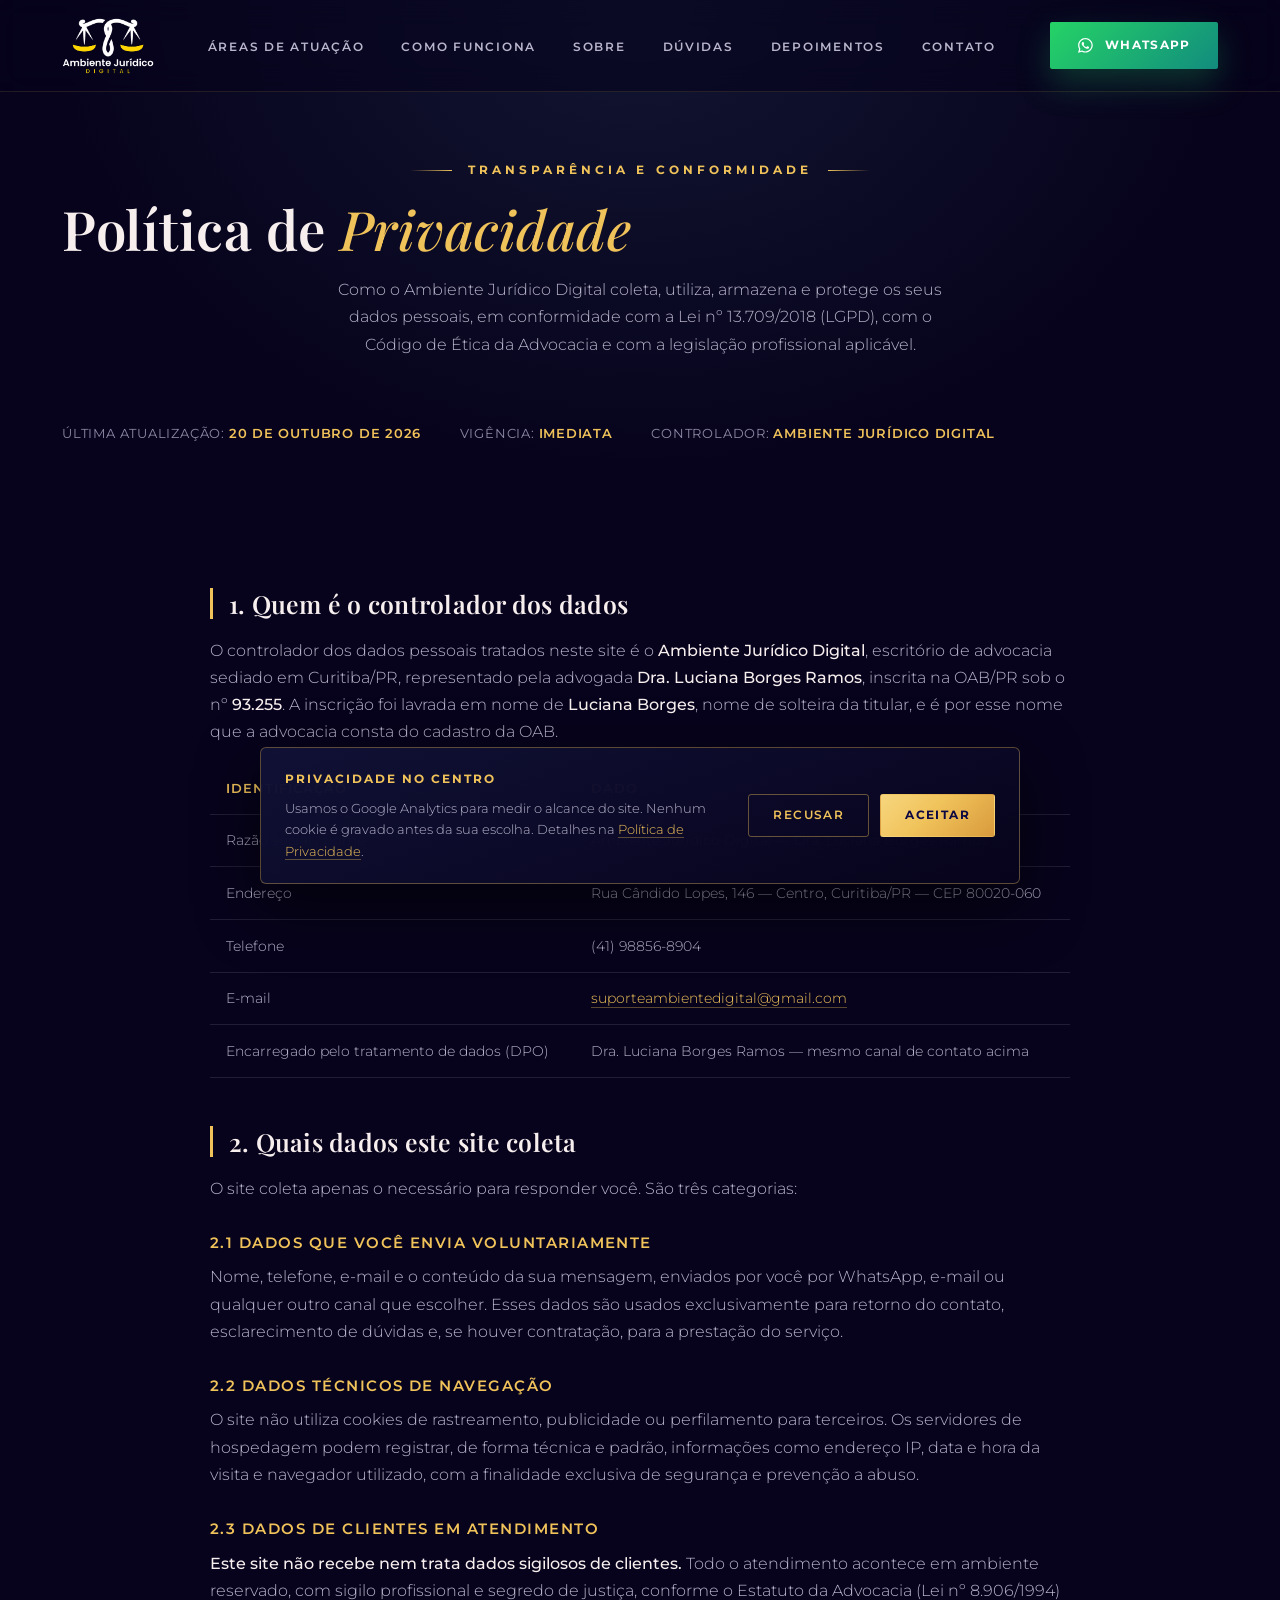
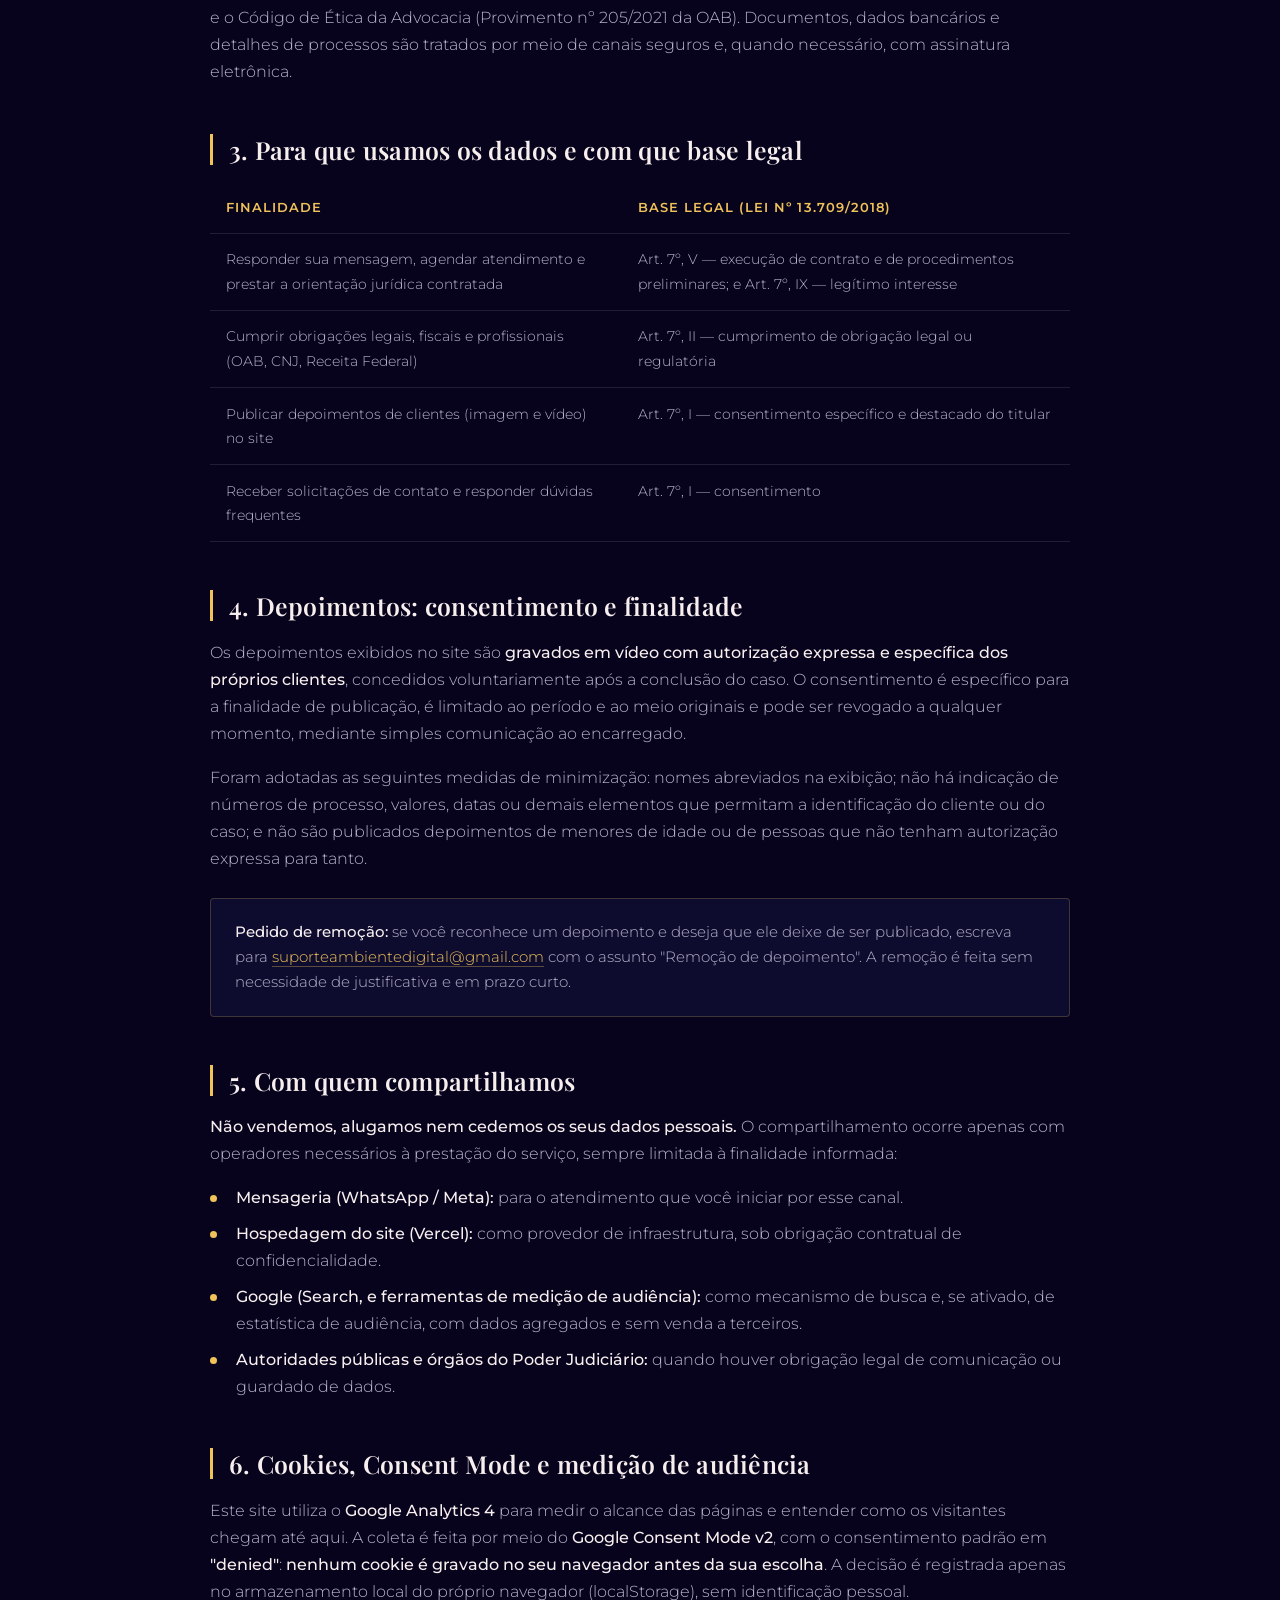
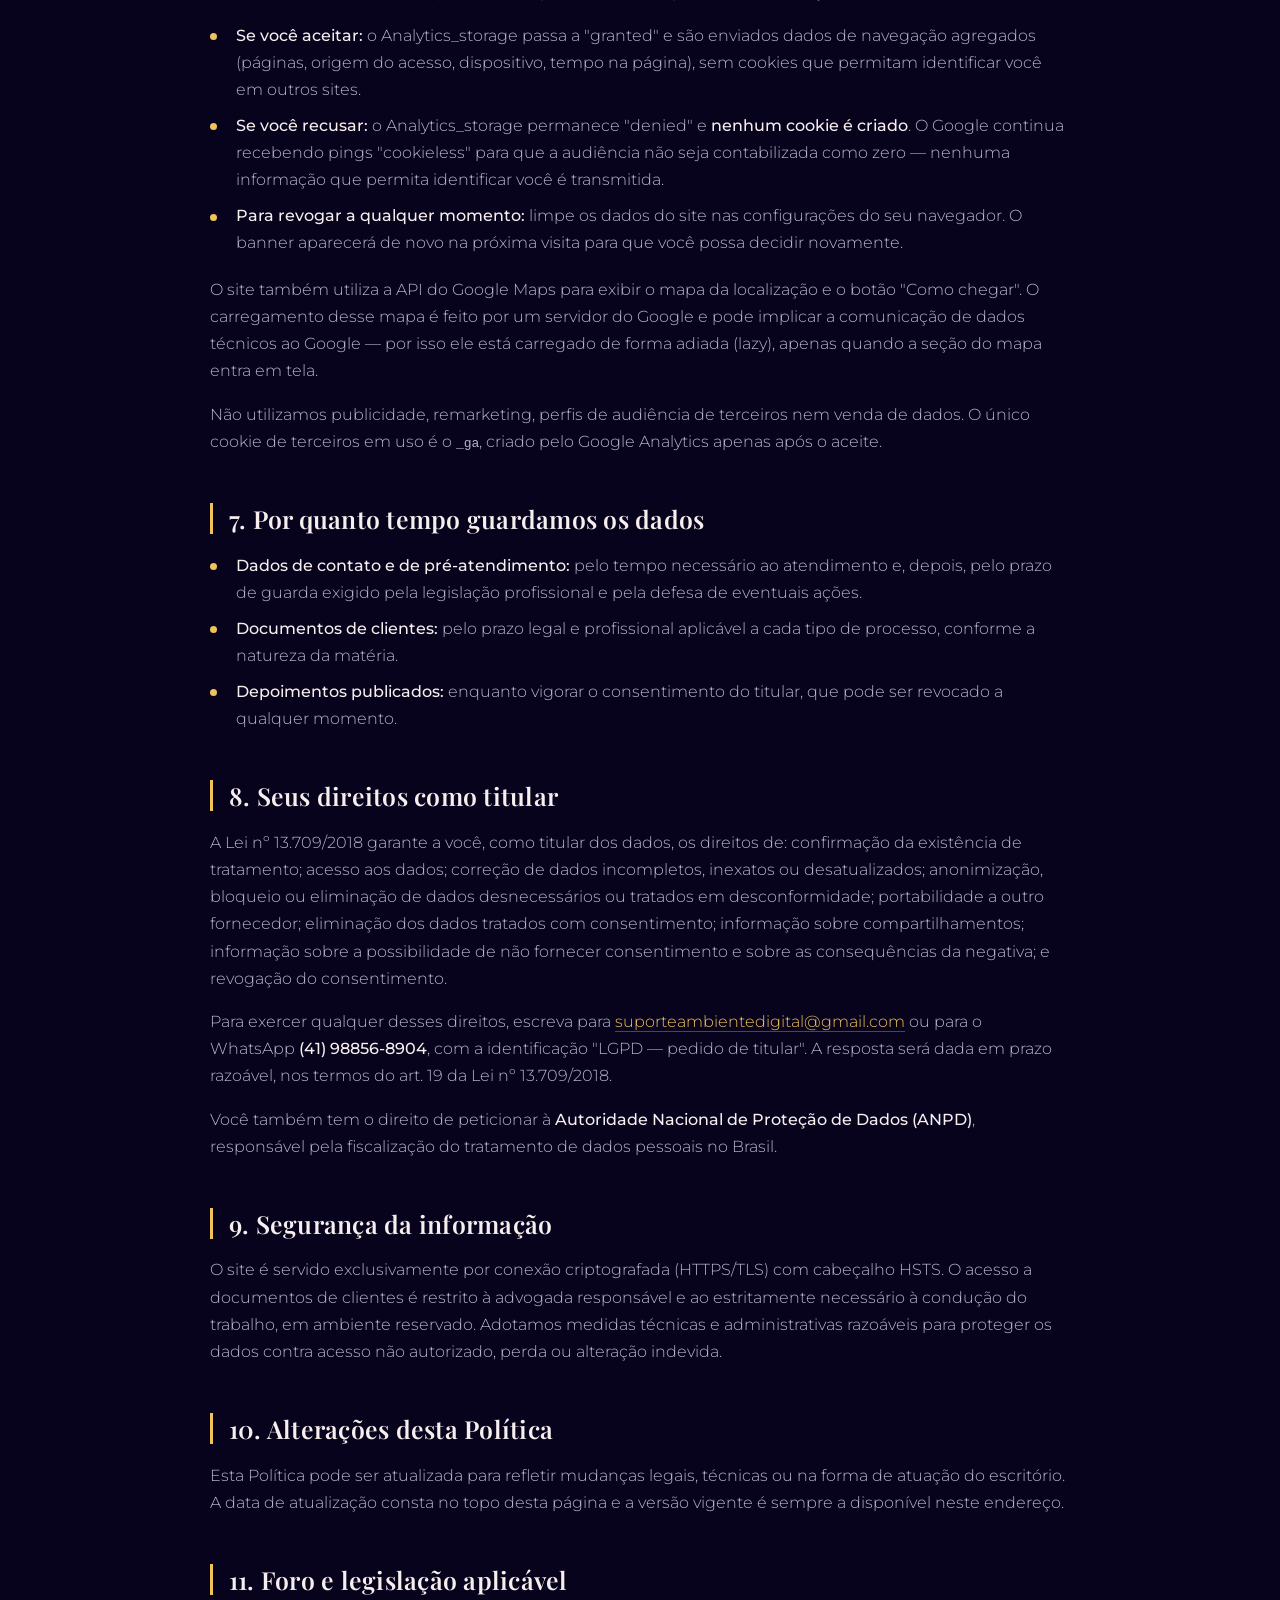
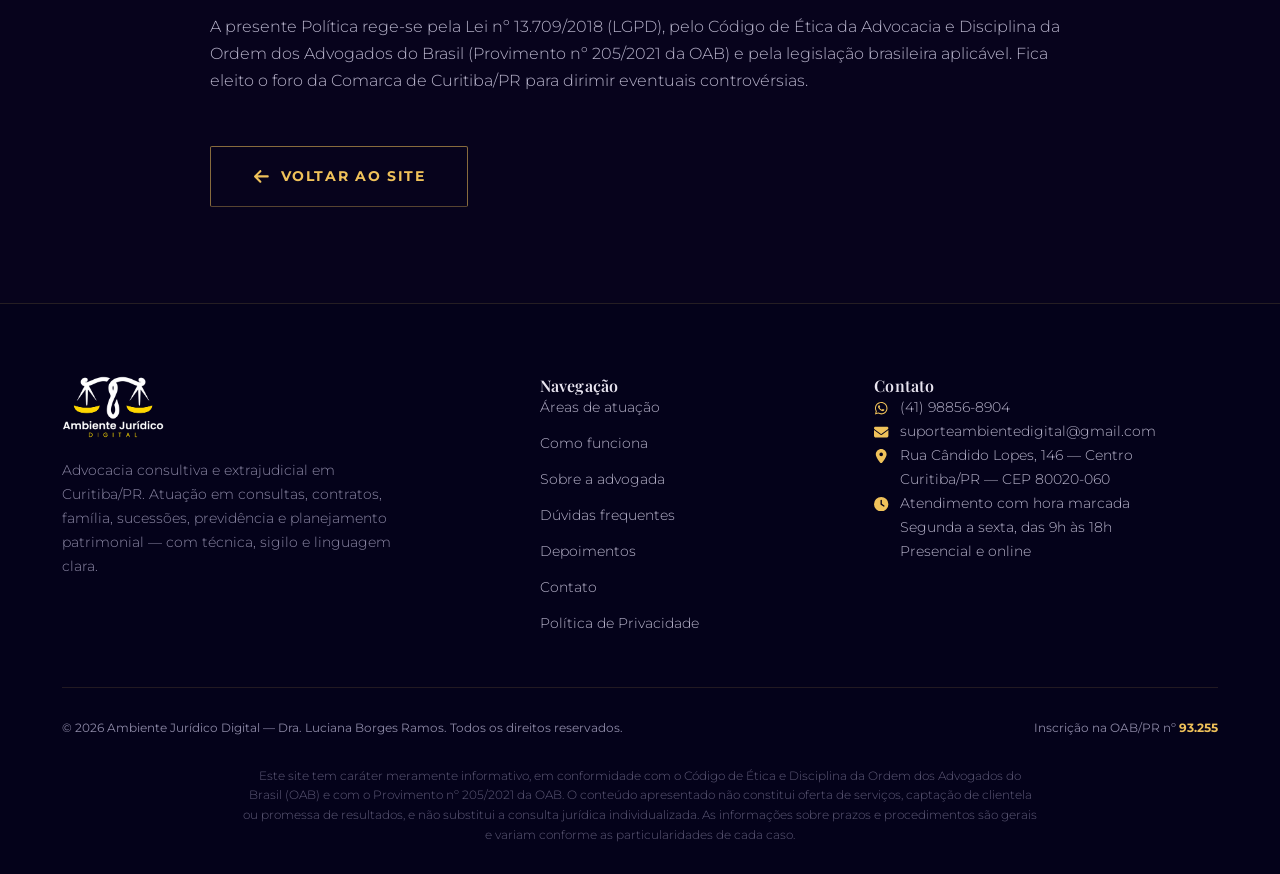
<file: privacidade.html>
<!DOCTYPE html>
<html lang="pt-BR">
<head>
  <meta charset="UTF-8">
  <meta name="viewport" content="width=device-width, initial-scale=1.0">
  <title>Política de Privacidade | Ambiente Jurídico Digital — Curitiba</title>
  <meta name="description" content="Política de Privacidade e tratamento de dados pessoais do Ambiente Jurídico Digital, conforme a Lei nº 13.709/2018 (LGPD). Dados do controlador, bases legais, direitos do titular e contato do encarregado.">
  <link rel="canonical" href="https://www.ambientejuridicodigital.com.br/privacidade.html">
  <meta name="robots" content="index, follow, max-image-preview:large, max-snippet:-1">
  <meta property="og:type" content="article">
  <meta property="og:title" content="Política de Privacidade | Ambiente Jurídico Digital">
  <meta property="og:description" content="Como o Ambiente Jurídico Digital coleta, utiliza, armazena e protege os seus dados pessoais, conforme a LGPD (Lei nº 13.709/2018).">
  <meta property="og:image" content="https://www.ambientejuridicodigital.com.br/assets/luciana-hero.jpg">
  <meta property="og:image:secure_url" content="https://www.ambientejuridicodigital.com.br/assets/luciana-hero.jpg">
  <meta property="og:image:type" content="image/jpeg">
  <meta property="og:image:width" content="1100">
  <meta property="og:image:height" content="1653">
  <meta property="og:image:alt" content="Dra. Luciana Borges Ramos em atendimento no Ambiente Jurídico Digital">
  <meta property="og:locale" content="pt_BR">
  <meta property="og:url" content="https://www.ambientejuridicodigital.com.br/privacidade.html">
  <meta property="og:site_name" content="Ambiente Jurídico Digital">
  <meta name="twitter:card" content="summary_large_image">
  <meta name="twitter:title" content="Política de Privacidade | Ambiente Jurídico Digital">
  <meta name="twitter:description" content="Tratamento de dados pessoais conforme a LGPD (Lei nº 13.709/2018).">
  <meta name="twitter:image" content="https://www.ambientejuridicodigital.com.br/assets/luciana-hero.jpg">
  <meta name="google-site-verification" content="6AdJZ5q1JkSKe2ygnSQRYs2QztI845PC0Dw0VYjQenQ">
  <link rel="icon" type="image/png" href="assets/favicon.png">
  <link rel="apple-touch-icon" href="assets/apple-touch-icon.png">
  <link rel="manifest" href="site.webmanifest">
  <meta name="theme-color" content="#07031c">
  <link rel="preload" href="assets/fonts/playfair-display-latin.woff2" as="font" type="font/woff2" crossorigin>
  <link rel="preload" href="assets/fonts/montserrat-latin.woff2" as="font" type="font/woff2" crossorigin>
  <link rel="stylesheet" href="assets/fonts.css?v=20261020">
  <link rel="stylesheet" href="assets/style.css?v=20261020">
  <style>
    /* ===================== PÁGINA DE PRIVACIDADE ===================== */
    .legal-hero {
      padding: 10rem 0 4rem;
      background: radial-gradient(ellipse at top, rgba(27,38,69,0.55) 0%, transparent 65%);
    }
    .legal-hero h1 {
      font-size: clamp(2.2rem, 5vw, 3.4rem);
      color: var(--offwhite);
      margin-bottom: 1rem;
      line-height: 1.15;
    }
    .legal-hero h1 span { color: var(--gold); font-style: italic; font-weight: 500; }
    .legal-hero .legal-meta {
      display: flex; flex-wrap: wrap; gap: 1.4rem 2.4rem;
      color: var(--text-mute); font-size: 0.82rem; letter-spacing: 0.06em; text-transform: uppercase;
    }
    .legal-hero .legal-meta strong { color: var(--gold); font-weight: 600; }

    .legal-body { padding: 2rem 0 6rem; }
    .legal-col { max-width: 860px; margin: 0 auto; }
    .legal-col h2 {
      font-size: 1.55rem; color: var(--offwhite);
      margin: 3rem 0 1.1rem; padding-left: 1rem;
      border-left: 3px solid var(--gold);
    }
    .legal-col h3 {
      font-family: 'Montserrat', sans-serif; font-size: 0.92rem; font-weight: 600;
      letter-spacing: 0.1em; text-transform: uppercase; color: var(--gold);
      margin: 2rem 0 0.7rem;
    }
    .legal-col p, .legal-col li { color: var(--text-soft); font-weight: 300; }
    .legal-col p { margin-bottom: 1rem; }
    .legal-col ul { margin: 0 0 1.2rem 0; list-style: none; }
    .legal-col ul li {
      position: relative; padding-left: 1.6rem; margin-bottom: 0.55rem;
    }
    .legal-col ul li::before {
      content: ''; position: absolute; left: 0; top: 0.72em;
      width: 7px; height: 7px; border-radius: 50%; background: var(--gold);
    }
    .legal-col a { color: var(--gold); border-bottom: 1px solid rgba(240,194,90,0.35); transition: border-color .3s ease; }
    .legal-col a:hover { border-bottom-color: var(--gold); }
    .legal-col strong { color: var(--offwhite); font-weight: 500; }
    .legal-col table {
      width: 100%; border-collapse: collapse; margin: 1.2rem 0 1.6rem; font-size: 0.9rem;
    }
    .legal-col th, .legal-col td {
      text-align: left; padding: 0.85rem 1rem; vertical-align: top;
      border-bottom: 1px solid rgba(184,181,204,0.14);
    }
    .legal-col th { color: var(--gold); font-weight: 600; font-size: 0.8rem; letter-spacing: 0.08em; text-transform: uppercase; }
    .legal-col td { color: var(--text-soft); font-weight: 300; }
    .legal-note {
      background: rgba(16,17,54,0.75); border: 1px solid rgba(240,194,90,0.22);
      border-radius: 4px; padding: 1.3rem 1.5rem; margin: 1.6rem 0;
    }
    .legal-note p { margin-bottom: 0; font-size: 0.92rem; }
    .legal-note p:last-child { margin-bottom: 0; }
    .legal-back { margin-top: 3.2rem; }
  </style>
  <!-- ===================== GOOGLE ANALYTICS 4 + CONSENT MODE v2 =====================
       Nenhum cookie e gravado antes da escolha do visitante: o consentimento
       padrao e "denied" e so muda para "granted" apos o aceite. O ID de
       medicao fica em assets/analytics.js. -->
  <script src="assets/analytics.js?v=20261021" defer></script>
  <script src="assets/consent.js?v=20261021" defer></script>
  <script src="assets/events.js?v=20261021" defer></script>
</head>
<body>

  <!-- ===================== HEADER ===================== -->
  <header id="header">
    <div class="container header-inner">
      <a href="index.html" class="logo" aria-label="Ambiente Jurídico Digital - início">
        <img src="assets/logo.png" alt="Ambiente Jurídico Digital">
      </a>
      <nav id="nav">
        <ul>
          <li><a href="index.html#areas">Áreas de atuação</a></li>
          <li><a href="index.html#como-funciona">Como funciona</a></li>
          <li><a href="index.html#sobre">Sobre</a></li>
          <li><a href="index.html#duvidas">Dúvidas</a></li>
          <li><a href="index.html#depoimentos">Depoimentos</a></li>
          <li><a href="index.html#contato">Contato</a></li>
        </ul>
      </nav>
      <div class="header-cta">
        <a class="btn btn-wa" href="https://wa.me/5541988568904?text=Ol%C3%A1!%20Vim%20pelo%20site%20e%20gostaria%20de%20falar%20com%20a%20advogada." target="_blank" rel="noopener">
          <svg class="fa-icon" viewBox="0 0 448 512" aria-hidden="true" focusable="false"><path d="M380.9 97.1C339 55.1 283.2 32 223.9 32c-122.4 0-222 99.6-222 222 0 39.1 10.2 77.3 29.6 111L0 480l117.7-30.9c32.4 17.7 68.9 27 106.1 27h.1c122.3 0 224.1-99.6 224.1-222 0-59.3-25.2-115-67.1-157zm-157 341.6c-33.2 0-65.7-8.9-94-25.7l-6.7-4-69.8 18.3L72 359.2l-4.4-7c-18.5-29.4-28.2-63.3-28.2-98.2 0-101.7 82.8-184.5 184.6-184.5 49.3 0 95.6 19.2 130.4 54.1 34.8 34.9 56.2 81.2 56.1 130.5 0 101.8-84.9 184.6-186.6 184.6zm101.2-138.2c-5.5-2.8-32.8-16.2-37.9-18-5.1-1.9-8.8-2.8-12.5 2.8-3.7 5.6-14.3 18-17.6 21.8-3.2 3.7-6.5 4.2-12 1.4-32.6-16.3-54-29.1-75.5-66-5.7-9.8 5.7-9.1 16.3-30.3 1.8-3.7.9-6.9-.5-9.7-1.4-2.8-12.5-30.1-17.1-41.2-4.5-10.8-9.1-9.3-12.5-9.5-3.2-.2-6.9-.2-10.6-.2-3.7 0-9.7 1.4-14.8 6.9-5.1 5.6-19.4 19-19.4 46.3 0 27.3 19.9 53.7 22.6 57.4 2.8 3.7 39.1 59.7 94.8 83.8 35.2 15.2 49 16.5 66.6 13.9 10.7-1.6 32.8-13.4 37.4-26.4 4.6-13 4.6-24.1 3.2-26.4-1.3-2.5-5-3.9-10.5-6.6z"/></svg> WhatsApp
        </a>
      </div>
      <button class="menu-toggle" id="menuToggle" aria-label="Abrir menu" aria-expanded="false">
        <svg class="fa-icon" viewBox="0 0 448 512" aria-hidden="true" focusable="false"><path d="M0 96C0 78.3 14.3 64 32 64H416c17.7 0 32 14.3 32 32s-14.3 32-32 32H32C14.3 128 0 113.7 0 96zM0 256c0-17.7 14.3-32 32-32H416c17.7 0 32 14.3 32 32s-14.3 32-32 32H32c-17.7 0-32-14.3-32-32zM448 416c0 17.7-14.3 32-32 32H32c-17.7 0-32-14.3-32-32s14.3-32 32-32H416c17.7 0 32 14.3 32 32z"/></svg>
      </button>
    </div>
  </header>

  <main>
    <!-- ===================== HERO ===================== -->
    <section class="legal-hero">
      <div class="container">
        <p class="section-sub">Transparência e conformidade</p>
        <h1>Política de <span>Privacidade</span></h1>
        <p class="section-desc">
          Como o Ambiente Jurídico Digital coleta, utiliza, armazena e protege os seus
          dados pessoais, em conformidade com a Lei nº 13.709/2018 (LGPD), com o Código de
          Ética da Advocacia e com a legislação profissional aplicável.
        </p>
        <div class="legal-meta">
          <span>Última atualização: <strong>20 de outubro de 2026</strong></span>
          <span>Vigência: <strong>imediata</strong></span>
          <span>Controlador: <strong>Ambiente Jurídico Digital</strong></span>
        </div>
      </div>
    </section>

    <!-- ===================== CORPO ===================== -->
    <section class="legal-body">
      <div class="container">
        <div class="legal-col">

          <h2>1. Quem é o controlador dos dados</h2>
          <p>
            O controlador dos dados pessoais tratados neste site é o <strong>Ambiente Jurídico
            Digital</strong>, escritório de advocacia sediado em Curitiba/PR, representado pela
            advogada <strong>Dra. Luciana Borges Ramos</strong>, inscrita na OAB/PR sob o nº
            <strong>93.255</strong>. A inscrição foi lavrada em nome de <strong>Luciana Borges</strong>,
            nome de solteira da titular, e é por esse nome que a advocacia consta do cadastro da OAB.
          </p>
          <table>
            <tr><th>Identificação</th><th>Dado</th></tr>
            <tr><td>Razão social / nome</td><td>Ambiente Jurídico Digital — Dra. Luciana Borges Ramos</td></tr>
            <tr><td>Endereço</td><td>Rua Cândido Lopes, 146 — Centro, Curitiba/PR — CEP 80020-060</td></tr>
            <tr><td>Telefone</td><td>(41) 98856-8904</td></tr>
            <tr><td>E-mail</td><td><a href="mailto:suporteambientedigital@gmail.com">suporteambientedigital@gmail.com</a></td></tr>
            <tr><td>Encarregado pelo tratamento de dados (DPO)</td><td>Dra. Luciana Borges Ramos — mesmo canal de contato acima</td></tr>
          </table>

          <h2>2. Quais dados este site coleta</h2>
          <p>O site coleta apenas o necessário para responder você. São três categorias:</p>

          <h3>2.1 Dados que você envia voluntariamente</h3>
          <p>
            Nome, telefone, e-mail e o conteúdo da sua mensagem, enviados por você por
            WhatsApp, e-mail ou qualquer outro canal que escolher. Esses dados são usados
            exclusivamente para retorno do contato, esclarecimento de dúvidas e, se houver
            contratação, para a prestação do serviço.
          </p>

          <h3>2.2 Dados técnicos de navegação</h3>
          <p>
            O site não utiliza cookies de rastreamento, publicidade ou perfilamento para
            terceiros. Os servidores de hospedagem podem registrar, de forma técnica e
            padrão, informações como endereço IP, data e hora da visita e navegador
            utilizado, com a finalidade exclusiva de segurança e prevenção a abuso.
          </p>

          <h3>2.3 Dados de clientes em atendimento</h3>
          <p>
            <strong>Este site não recebe nem trata dados sigilosos de clientes.</strong> Todo
            o atendimento acontece em ambiente reservado, com sigilo profissional e
            segredo de justiça, conforme o Estatuto da Advocacia (Lei nº 8.906/1994) e o
            Código de Ética da Advocacia (Provimento nº 205/2021 da OAB). Documentos,
            dados bancários e detalhes de processos são tratados por meio de canais
            seguros e, quando necessário, com assinatura eletrônica.
          </p>

          <h2>3. Para que usamos os dados e com que base legal</h2>
          <table>
            <tr><th>Finalidade</th><th>Base legal (Lei nº 13.709/2018)</th></tr>
            <tr>
              <td>Responder sua mensagem, agendar atendimento e prestar a orientação jurídica contratada</td>
              <td>Art. 7º, V — execução de contrato e de procedimentos preliminares; e Art. 7º, IX — legítimo interesse</td>
            </tr>
            <tr>
              <td>Cumprir obrigações legais, fiscais e profissionais (OAB, CNJ, Receita Federal)</td>
              <td>Art. 7º, II — cumprimento de obrigação legal ou regulatória</td>
            </tr>
            <tr>
              <td>Publicar depoimentos de clientes (imagem e vídeo) no site</td>
              <td>Art. 7º, I — consentimento específico e destacado do titular</td>
            </tr>
            <tr>
              <td>Receber solicitações de contato e responder dúvidas frequentes</td>
              <td>Art. 7º, I — consentimento</td>
            </tr>
          </table>

          <h2>4. Depoimentos: consentimento e finalidade</h2>
          <p>
            Os depoimentos exibidos no site são <strong>gravados em vídeo com autorização
            expressa e específica dos próprios clientes</strong>, concedidos voluntariamente
            após a conclusão do caso. O consentimento é específico para a finalidade de
            publicação, é limitado ao período e ao meio originais e pode ser revogado a
            qualquer momento, mediante simples comunicação ao encarregado.
          </p>
          <p>
            Foram adotadas as seguintes medidas de minimização: nomes abreviados na
            exibição; não há indicação de números de processo, valores, datas ou
            demais elementos que permitam a identificação do cliente ou do caso; e não são
            publicados depoimentos de menores de idade ou de pessoas que não tenham
            autorização expressa para tanto.
          </p>
          <div class="legal-note">
            <p>
              <strong>Pedido de remoção:</strong> se você reconhece um depoimento e deseja que
              ele deixe de ser publicado, escreva para
              <a href="mailto:suporteambientedigital@gmail.com">suporteambientedigital@gmail.com</a>
              com o assunto "Remoção de depoimento". A remoção é feita sem necessidade de
              justificativa e em prazo curto.
            </p>
          </div>

          <h2>5. Com quem compartilhamos</h2>
          <p>
            <strong>Não vendemos, alugamos nem cedemos os seus dados pessoais.</strong> O
            compartilhamento ocorre apenas com operadores necessários à prestação do
            serviço, sempre limitada à finalidade informada:
          </p>
          <ul>
            <li><strong>Mensageria (WhatsApp / Meta):</strong> para o atendimento que você iniciar por esse canal.</li>
            <li><strong>Hospedagem do site (Vercel):</strong> como provedor de infraestrutura, sob obrigação contratual de confidencialidade.</li>
            <li><strong>Google (Search, e ferramentas de medição de audiência):</strong> como mecanismo de busca e, se ativado, de estatística de audiência, com dados agregados e sem venda a terceiros.</li>
            <li><strong>Autoridades públicas e órgãos do Poder Judiciário:</strong> quando houver obrigação legal de comunicação ou guardado de dados.</li>
          </ul>

          <h2>6. Cookies, Consent Mode e medição de audiência</h2>
          <p>
            Este site utiliza o <strong>Google Analytics 4</strong> para medir o alcance das
            páginas e entender como os visitantes chegam até aqui. A coleta é feita por meio
            do <strong>Google Consent Mode v2</strong>, com o consentimento padrão em
            <strong>"denied"</strong>: <strong>nenhum cookie é gravado no seu navegador antes
            da sua escolha</strong>. A decisão é registrada apenas no armazenamento local do
            próprio navegador (localStorage), sem identificação pessoal.
          </p>
          <ul>
            <li><strong>Se você aceitar:</strong> o Analytics_storage passa a "granted" e são
              enviados dados de navegação agregados (páginas, origem do acesso, dispositivo,
              tempo na página), sem cookies que permitam identificar você em outros sites.</li>
            <li><strong>Se você recusar:</strong> o Analytics_storage permanece "denied" e
              <strong>nenhum cookie é criado</strong>. O Google continua recebendo pings
              "cookieless" para que a audiência não seja contabilizada como zero — nenhuma
              informação que permita identificar você é transmitida.</li>
            <li><strong>Para revogar a qualquer momento:</strong> limpe os dados do site nas
              configurações do seu navegador. O banner aparecerá de novo na próxima visita
              para que você possa decidir novamente.</li>
          </ul>
          <p>
            O site também utiliza a API do Google Maps para exibir o mapa da localização e o
            botão "Como chegar". O carregamento desse mapa é feito por um servidor do Google e
            pode implicar a comunicação de dados técnicos ao Google — por isso ele está
            carregado de forma adiada (lazy), apenas quando a seção do mapa entra em tela.
          </p>
          <p>
            Não utilizamos publicidade, remarketing, perfis de audiência de terceiros nem
            venda de dados. O único cookie de terceiros em uso é o <code>_ga</code>, criado
            pelo Google Analytics apenas após o aceite.
          </p>

          <h2>7. Por quanto tempo guardamos os dados</h2>
          <ul>
            <li><strong>Dados de contato e de pré-atendimento:</strong> pelo tempo necessário ao atendimento e, depois, pelo prazo de guarda exigido pela legislação profissional e pela defesa de eventuais ações.</li>
            <li><strong>Documentos de clientes:</strong> pelo prazo legal e profissional aplicável a cada tipo de processo, conforme a natureza da matéria.</li>
            <li><strong>Depoimentos publicados:</strong> enquanto vigorar o consentimento do titular, que pode ser revocado a qualquer momento.</li>
          </ul>

          <h2>8. Seus direitos como titular</h2>
          <p>
            A Lei nº 13.709/2018 garante a você, como titular dos dados, os direitos de:
            confirmação da existência de tratamento; acesso aos dados; correção de dados
            incompletos, inexatos ou desatualizados; anonimização, bloqueio ou eliminação
            de dados desnecessários ou tratados em desconformidade; portabilidade a outro
            fornecedor; eliminação dos dados tratados com consentimento; informação sobre
            compartilhamentos; informação sobre a possibilidade de não fornecer consentimento
            e sobre as consequências da negativa; e revogação do consentimento.
          </p>
          <p>
            Para exercer qualquer desses direitos, escreva para
            <a href="mailto:suporteambientedigital@gmail.com">suporteambientedigital@gmail.com</a>
            ou para o WhatsApp <strong>(41) 98856-8904</strong>, com a identificação
            "LGPD — pedido de titular". A resposta será dada em prazo razoável, nos termos
            do art. 19 da Lei nº 13.709/2018.
          </p>
          <p>
            Você também tem o direito de peticionar à <strong>Autoridade Nacional de
            Proteção de Dados (ANPD)</strong>, responsável pela fiscalização do tratamento
            de dados pessoais no Brasil.
          </p>

          <h2>9. Segurança da informação</h2>
          <p>
            O site é servido exclusivamente por conexão criptografada (HTTPS/TLS) com
            cabeçalho HSTS. O acesso a documentos de clientes é restrito à advogada
            responsável e ao estritamente necessário à condução do trabalho, em ambiente
            reservado. Adotamos medidas técnicas e administrativas razoáveis para proteger
            os dados contra acesso não autorizado, perda ou alteração indevida.
          </p>

          <h2>10. Alterações desta Política</h2>
          <p>
            Esta Política pode ser atualizada para refletir mudanças legais, técnicas ou
            na forma de atuação do escritório. A data de atualização consta no topo desta
            página e a versão vigente é sempre a disponível neste endereço.
          </p>

          <h2>11. Foro e legislação aplicável</h2>
          <p>
            A presente Política rege-se pela Lei nº 13.709/2018 (LGPD), pelo Código de
            Ética da Advocacia e Disciplina da Ordem dos Advogados do Brasil
            (Provimento nº 205/2021 da OAB) e pela legislação brasileira aplicável.
            Fica eleito o foro da Comarca de Curitiba/PR para dirimir eventuais controvérsias.
          </p>

          <div class="legal-back">
            <a class="btn btn-outline" href="index.html">
              <svg class="fa-icon" viewBox="0 0 448 512" aria-hidden="true" focusable="false"><path d="M9.4 233.4c-12.5 12.5-12.5 32.8 0 45.3l160 160c12.5 12.5 32.8 12.5 45.3 0s12.5-32.8 0-45.3L109.2 288 416 288c17.7 0 32-14.3 32-32s-14.3-32-32-32l-306.7 0L214.6 118.6c12.5-12.5 12.5-32.8 0-45.3s-32.8-12.5-45.3 0l-160 160z"/></svg> Voltar ao site
            </a>
          </div>

        </div>
      </div>
    </section>
  </main>

  <!-- ===================== FOOTER ===================== -->
  <footer>
    <div class="container">
      <div class="footer-grid">
        <div class="reveal">
          <div class="footer-logo"><img src="assets/logo.png" alt="Ambiente Jurídico Digital"></div>
          <p class="footer-sobre">
            Advocacia consultiva e extrajudicial em Curitiba/PR. Atuação em consultas,
            contratos, família, sucessões, previdência e planejamento patrimonial —
            com técnica, sigilo e linguagem clara.
          </p>
        </div>
        <div class="reveal">
          <h4>Navegação</h4>
          <div class="footer-links">
            <a href="index.html#areas">Áreas de atuação</a>
            <a href="index.html#como-funciona">Como funciona</a>
            <a href="index.html#sobre">Sobre a advogada</a>
            <a href="index.html#duvidas">Dúvidas frequentes</a>
            <a href="index.html#depoimentos">Depoimentos</a>
            <a href="index.html#contato">Contato</a>
            <a href="privacidade.html" aria-current="page">Política de Privacidade</a>
          </div>
        </div>
        <div class="reveal">
          <h4>Contato</h4>
          <ul class="footer-contato">
            <li>
              <svg class="fa-icon" viewBox="0 0 448 512" aria-hidden="true" focusable="false"><path d="M380.9 97.1C339 55.1 283.2 32 223.9 32c-122.4 0-222 99.6-222 222 0 39.1 10.2 77.3 29.6 111L0 480l117.7-30.9c32.4 17.7 68.9 27 106.1 27h.1c122.3 0 224.1-99.6 224.1-222 0-59.3-25.2-115-67.1-157zm-157 341.6c-33.2 0-65.7-8.9-94-25.7l-6.7-4-69.8 18.3L72 359.2l-4.4-7c-18.5-29.4-28.2-63.3-28.2-98.2 0-101.7 82.8-184.5 184.6-184.5 49.3 0 95.6 19.2 130.4 54.1 34.8 34.9 56.2 81.2 56.1 130.5 0 101.8-84.9 184.6-186.6 184.6zm101.2-138.2c-5.5-2.8-32.8-16.2-37.9-18-5.1-1.9-8.8-2.8-12.5 2.8-3.7 5.6-14.3 18-17.6 21.8-3.2 3.7-6.5 4.2-12 1.4-32.6-16.3-54-29.1-75.5-66-5.7-9.8 5.7-9.1 16.3-30.3 1.8-3.7.9-6.9-.5-9.7-1.4-2.8-12.5-30.1-17.1-41.2-4.5-10.8-9.1-9.3-12.5-9.5-3.2-.2-6.9-.2-10.6-.2-3.7 0-9.7 1.4-14.8 6.9-5.1 5.6-19.4 19-19.4 46.3 0 27.3 19.9 53.7 22.6 57.4 2.8 3.7 39.1 59.7 94.8 83.8 35.2 15.2 49 16.5 66.6 13.9 10.7-1.6 32.8-13.4 37.4-26.4 4.6-13 4.6-24.1 3.2-26.4-1.3-2.5-5-3.9-10.5-6.6z"/></svg>
              <a href="https://wa.me/5541988568904?text=Ol%C3%A1!%20Vim%20pelo%20site%20e%20gostaria%20de%20falar%20com%20a%20advogada." target="_blank" rel="noopener">(41) 98856-8904</a>
            </li>
            <li>
              <svg class="fa-icon" viewBox="0 0 512 512" aria-hidden="true" focusable="false"><path d="M48 64C21.5 64 0 85.5 0 112c0 15.1 7.1 29.3 19.2 38.4L236.8 313.6c11.4 8.5 27 8.5 38.4 0L492.8 150.4c12.1-9.1 19.2-23.3 19.2-38.4c0-26.5-21.5-48-48-48H48zM0 176V384c0 35.3 28.7 64 64 64H448c35.3 0 64-28.7 64-64V176L294.4 339.2c-22.8 17.1-54 17.1-76.8 0L0 176z"/></svg>
              <a href="mailto:suporteambientedigital@gmail.com">suporteambientedigital@gmail.com</a>
            </li>
            <li>
              <svg class="fa-icon" viewBox="0 0 384 512" aria-hidden="true" focusable="false"><path d="M215.7 499.2C267 435 384 279.4 384 192C384 86 298 0 192 0S0 86 0 192c0 87.4 117 243 168.3 307.2c12.3 15.3 35.1 15.3 47.4 0zM192 128a64 64 0 1 1 0 128 64 64 0 1 1 0-128z"/></svg>
              <a href="https://www.google.com/maps/search/?api=1&query=Rua+C%C3%A2ndido+Lopes+146+Centro+Curitiba+PR" target="_blank" rel="noopener">Rua Cândido Lopes, 146 — Centro<br>Curitiba/PR — CEP 80020-060</a>
            </li>
            <li>
              <svg class="fa-icon" viewBox="0 0 512 512" aria-hidden="true" focusable="false"><path d="M256 0a256 256 0 1 1 0 512A256 256 0 1 1 256 0zM232 120V256c0 8 4 15.5 10.7 20l96 64c11 7.4 25.9 4.4 33.3-6.7s4.4-25.9-6.7-33.3L280 243.2V120c0-13.3-10.7-24-24-24s-24 10.7-24 24z"/></svg>
              <span>Atendimento com hora marcada<br>Segunda a sexta, das 9h às 18h<br>Presencial e online</span>
            </li>
          </ul>
        </div>
      </div>
      <div class="footer-bottom">
        <p>© <span id="ano">2026</span> Ambiente Jurídico Digital — Dra. Luciana Borges Ramos. Todos os direitos reservados.</p>
        <p>Inscrição na OAB/PR nº <strong class="text-gold">93.255</strong></p>
      </div>
    </div>
    <div class="footer-disclaimer">
      <p>
        Este site tem caráter meramente informativo, em conformidade com o Código de Ética e
        Disciplina da Ordem dos Advogados do Brasil (OAB) e com o Provimento nº 205/2021 da OAB.
        O conteúdo apresentado não constitui oferta de serviços, captação de clientela ou promessa
        de resultados, e não substitui a consulta jurídica individualizada. As informações sobre
        prazos e procedimentos são gerais e variam conforme as particularidades de cada caso.
      </p>
    </div>
  </footer>

  <script type="application/ld+json">
  {
    "@context": "https://schema.org",
    "@graph": [
      {
        "@type": "WebPage",
        "@id": "https://www.ambientejuridicodigital.com.br/privacidade.html#webpage",
        "url": "https://www.ambientejuridicodigital.com.br/privacidade.html",
        "name": "Política de Privacidade | Ambiente Jurídico Digital",
        "description": "Política de Privacidade e tratamento de dados pessoais conforme a Lei nº 13.709/2018 (LGPD).",
        "inLanguage": "pt-BR",
        "datePublished": "2026-10-20",
        "dateModified": "2026-10-20",
        "isPartOf": { "@id": "https://www.ambientejuridicodigital.com.br/#website" },
        "breadcrumb": { "@id": "#breadcrumb" }
      },
      {
        "@type": "BreadcrumbList",
        "@id": "#breadcrumb",
        "itemListElement": [
          {
            "@type": "ListItem",
            "position": 1,
            "name": "Início",
            "item": "https://www.ambientejuridicodigital.com.br/"
          },
          {
            "@type": "ListItem",
            "position": 2,
            "name": "Política de Privacidade",
            "item": "https://www.ambientejuridicodigital.com.br/privacidade.html"
          }
        ]
      }
    ]
  }
  </script>

  <script>
    // Marca os elementos .reveal como visíveis (sem depender de scroll nesta página)
    document.querySelectorAll('.reveal').forEach((el, i) => {
      el.style.transitionDelay = (i * 60) + 'ms';
      requestAnimationFrame(() => el.classList.add('visible'));
    });

    // Menu mobile
    const header = document.getElementById('header');
    const menuToggle = document.getElementById('menuToggle');
    const nav = document.getElementById('nav');
    menuToggle.addEventListener('click', () => {
      const open = header.classList.toggle('open');
      menuToggle.setAttribute('aria-expanded', String(open));
      menuToggle.innerHTML = open ? '<svg class="fa-icon" viewBox="0 0 384 512" aria-hidden="true" focusable="false"><path d="M342.6 150.6c12.5-12.5 12.5-32.8 0-45.3s-32.8-12.5-45.3 0L192 210.7 86.6 105.4c-12.5-12.5-32.8-12.5-45.3 0s-12.5 32.8 0 45.3L146.7 256 41.4 361.4c-12.5 12.5-12.5 32.8 0 45.3s32.8 12.5 45.3 0L192 301.3 297.4 406.6c12.5 12.5 32.8 12.5 45.3 0s12.5-32.8 0-45.3L237.3 256 342.6 150.6z"/></svg>' : '<svg class="fa-icon" viewBox="0 0 448 512" aria-hidden="true" focusable="false"><path d="M0 96C0 78.3 14.3 64 32 64H416c17.7 0 32 14.3 32 32s-14.3 32-32 32H32C14.3 128 0 113.7 0 96zM0 256c0-17.7 14.3-32 32-32H416c17.7 0 32 14.3 32 32s-14.3 32-32 32H32c-17.7 0-32-14.3-32-32zM448 416c0 17.7-14.3 32-32 32H32c-17.7 0-32-14.3-32-32s14.3-32 32-32H416c17.7 0 32 14.3 32 32z"/></svg>';
    });
    nav.querySelectorAll('a').forEach(link => link.addEventListener('click', () => {
      nav.classList.remove('open');
      menuToggle.setAttribute('aria-expanded', 'false');
    }));

    // Ano atual
    document.getElementById('ano').textContent = new Date().getFullYear();
  </script>

  <!-- ===================== BANNER DE CONSENTIMENTO (LGPD) ===================== -->
  <div class="consent-banner" id="consentBanner" role="dialog" aria-live="polite"
       aria-label="Aviso de privacidade e cookies" hidden>
    <div class="consent-texto">
      <strong>Privacidade no centro</strong>
      <p>
        Usamos o Google Analytics para medir o alcance do site. Nenhum cookie é gravado
        antes da sua escolha. Detalhes na <a href="privacidade.html">Política de Privacidade</a>.
      </p>
    </div>
    <div class="consent-acoes">
      <button class="btn-consent recusar" id="consentRecusar" type="button">Recusar</button>
      <button class="btn-consent aceitar" id="consentAceitar" type="button">Aceitar</button>
    </div>
  </div>
</body>
</html>
</file>
<file: assets/fonts.css>
/* Fontes auto-hospedadas: Playfair Display + Montserrat (subsets latin e latin-ext).
   Substituem o CDN do Google Fonts - remove uma origem externa do caminho critico
   e a latencia extra de ~150ms por conexao em conexao movel. */

@font-face {
  font-family: 'Montserrat';
  font-style: normal;
  font-weight: 300;
  font-display: swap;
  src: url(fonts/montserrat-latin-ext.woff2) format('woff2');
  unicode-range: U+0100-02BA, U+02BD-02C5, U+02C7-02CC, U+02CE-02D7, U+02DD-02FF, U+0304, U+0308, U+0329, U+1D00-1DBF, U+1E00-1E9F, U+1EF2-1EFF, U+2020, U+20A0-20AB, U+20AD-20C4, U+2113, U+2C60-2C7F, U+A720-A7FF;
}
@font-face {
  font-family: 'Montserrat';
  font-style: normal;
  font-weight: 300;
  font-display: swap;
  src: url(fonts/montserrat-latin.woff2) format('woff2');
  unicode-range: U+0000-00FF, U+0131, U+0152-0153, U+02BB-02BC, U+02C6, U+02DA, U+02DC, U+0304, U+0308, U+0329, U+2000-206F, U+20AC, U+2122, U+2191, U+2193, U+2212, U+2215, U+FEFF, U+FFFD;
}
@font-face {
  font-family: 'Montserrat';
  font-style: normal;
  font-weight: 400;
  font-display: swap;
  src: url(fonts/montserrat-latin-ext.woff2) format('woff2');
  unicode-range: U+0100-02BA, U+02BD-02C5, U+02C7-02CC, U+02CE-02D7, U+02DD-02FF, U+0304, U+0308, U+0329, U+1D00-1DBF, U+1E00-1E9F, U+1EF2-1EFF, U+2020, U+20A0-20AB, U+20AD-20C4, U+2113, U+2C60-2C7F, U+A720-A7FF;
}
@font-face {
  font-family: 'Montserrat';
  font-style: normal;
  font-weight: 400;
  font-display: swap;
  src: url(fonts/montserrat-latin.woff2) format('woff2');
  unicode-range: U+0000-00FF, U+0131, U+0152-0153, U+02BB-02BC, U+02C6, U+02DA, U+02DC, U+0304, U+0308, U+0329, U+2000-206F, U+20AC, U+2122, U+2191, U+2193, U+2212, U+2215, U+FEFF, U+FFFD;
}
@font-face {
  font-family: 'Montserrat';
  font-style: normal;
  font-weight: 500;
  font-display: swap;
  src: url(fonts/montserrat-latin-ext.woff2) format('woff2');
  unicode-range: U+0100-02BA, U+02BD-02C5, U+02C7-02CC, U+02CE-02D7, U+02DD-02FF, U+0304, U+0308, U+0329, U+1D00-1DBF, U+1E00-1E9F, U+1EF2-1EFF, U+2020, U+20A0-20AB, U+20AD-20C4, U+2113, U+2C60-2C7F, U+A720-A7FF;
}
@font-face {
  font-family: 'Montserrat';
  font-style: normal;
  font-weight: 500;
  font-display: swap;
  src: url(fonts/montserrat-latin.woff2) format('woff2');
  unicode-range: U+0000-00FF, U+0131, U+0152-0153, U+02BB-02BC, U+02C6, U+02DA, U+02DC, U+0304, U+0308, U+0329, U+2000-206F, U+20AC, U+2122, U+2191, U+2193, U+2212, U+2215, U+FEFF, U+FFFD;
}
@font-face {
  font-family: 'Montserrat';
  font-style: normal;
  font-weight: 600;
  font-display: swap;
  src: url(fonts/montserrat-latin-ext.woff2) format('woff2');
  unicode-range: U+0100-02BA, U+02BD-02C5, U+02C7-02CC, U+02CE-02D7, U+02DD-02FF, U+0304, U+0308, U+0329, U+1D00-1DBF, U+1E00-1E9F, U+1EF2-1EFF, U+2020, U+20A0-20AB, U+20AD-20C4, U+2113, U+2C60-2C7F, U+A720-A7FF;
}
@font-face {
  font-family: 'Montserrat';
  font-style: normal;
  font-weight: 600;
  font-display: swap;
  src: url(fonts/montserrat-latin.woff2) format('woff2');
  unicode-range: U+0000-00FF, U+0131, U+0152-0153, U+02BB-02BC, U+02C6, U+02DA, U+02DC, U+0304, U+0308, U+0329, U+2000-206F, U+20AC, U+2122, U+2191, U+2193, U+2212, U+2215, U+FEFF, U+FFFD;
}
@font-face {
  font-family: 'Montserrat';
  font-style: normal;
  font-weight: 700;
  font-display: swap;
  src: url(fonts/montserrat-latin-ext.woff2) format('woff2');
  unicode-range: U+0100-02BA, U+02BD-02C5, U+02C7-02CC, U+02CE-02D7, U+02DD-02FF, U+0304, U+0308, U+0329, U+1D00-1DBF, U+1E00-1E9F, U+1EF2-1EFF, U+2020, U+20A0-20AB, U+20AD-20C4, U+2113, U+2C60-2C7F, U+A720-A7FF;
}
@font-face {
  font-family: 'Montserrat';
  font-style: normal;
  font-weight: 700;
  font-display: swap;
  src: url(fonts/montserrat-latin.woff2) format('woff2');
  unicode-range: U+0000-00FF, U+0131, U+0152-0153, U+02BB-02BC, U+02C6, U+02DA, U+02DC, U+0304, U+0308, U+0329, U+2000-206F, U+20AC, U+2122, U+2191, U+2193, U+2212, U+2215, U+FEFF, U+FFFD;
}
@font-face {
  font-family: 'Playfair Display';
  font-style: italic;
  font-weight: 400;
  font-display: swap;
  src: url(fonts/playfair-display-italic-latin-ext.woff2) format('woff2');
  unicode-range: U+0100-02BA, U+02BD-02C5, U+02C7-02CC, U+02CE-02D7, U+02DD-02FF, U+0304, U+0308, U+0329, U+1D00-1DBF, U+1E00-1E9F, U+1EF2-1EFF, U+2020, U+20A0-20AB, U+20AD-20C4, U+2113, U+2C60-2C7F, U+A720-A7FF;
}
@font-face {
  font-family: 'Playfair Display';
  font-style: italic;
  font-weight: 400;
  font-display: swap;
  src: url(fonts/playfair-display-italic-latin.woff2) format('woff2');
  unicode-range: U+0000-00FF, U+0131, U+0152-0153, U+02BB-02BC, U+02C6, U+02DA, U+02DC, U+0304, U+0308, U+0329, U+2000-206F, U+20AC, U+2122, U+2191, U+2193, U+2212, U+2215, U+FEFF, U+FFFD;
}
@font-face {
  font-family: 'Playfair Display';
  font-style: italic;
  font-weight: 500;
  font-display: swap;
  src: url(fonts/playfair-display-italic-latin-ext.woff2) format('woff2');
  unicode-range: U+0100-02BA, U+02BD-02C5, U+02C7-02CC, U+02CE-02D7, U+02DD-02FF, U+0304, U+0308, U+0329, U+1D00-1DBF, U+1E00-1E9F, U+1EF2-1EFF, U+2020, U+20A0-20AB, U+20AD-20C4, U+2113, U+2C60-2C7F, U+A720-A7FF;
}
@font-face {
  font-family: 'Playfair Display';
  font-style: italic;
  font-weight: 500;
  font-display: swap;
  src: url(fonts/playfair-display-italic-latin.woff2) format('woff2');
  unicode-range: U+0000-00FF, U+0131, U+0152-0153, U+02BB-02BC, U+02C6, U+02DA, U+02DC, U+0304, U+0308, U+0329, U+2000-206F, U+20AC, U+2122, U+2191, U+2193, U+2212, U+2215, U+FEFF, U+FFFD;
}
@font-face {
  font-family: 'Playfair Display';
  font-style: normal;
  font-weight: 400;
  font-display: swap;
  src: url(fonts/playfair-display-latin-ext.woff2) format('woff2');
  unicode-range: U+0100-02BA, U+02BD-02C5, U+02C7-02CC, U+02CE-02D7, U+02DD-02FF, U+0304, U+0308, U+0329, U+1D00-1DBF, U+1E00-1E9F, U+1EF2-1EFF, U+2020, U+20A0-20AB, U+20AD-20C4, U+2113, U+2C60-2C7F, U+A720-A7FF;
}
@font-face {
  font-family: 'Playfair Display';
  font-style: normal;
  font-weight: 400;
  font-display: swap;
  src: url(fonts/playfair-display-latin.woff2) format('woff2');
  unicode-range: U+0000-00FF, U+0131, U+0152-0153, U+02BB-02BC, U+02C6, U+02DA, U+02DC, U+0304, U+0308, U+0329, U+2000-206F, U+20AC, U+2122, U+2191, U+2193, U+2212, U+2215, U+FEFF, U+FFFD;
}
@font-face {
  font-family: 'Playfair Display';
  font-style: normal;
  font-weight: 500;
  font-display: swap;
  src: url(fonts/playfair-display-latin-ext.woff2) format('woff2');
  unicode-range: U+0100-02BA, U+02BD-02C5, U+02C7-02CC, U+02CE-02D7, U+02DD-02FF, U+0304, U+0308, U+0329, U+1D00-1DBF, U+1E00-1E9F, U+1EF2-1EFF, U+2020, U+20A0-20AB, U+20AD-20C4, U+2113, U+2C60-2C7F, U+A720-A7FF;
}
@font-face {
  font-family: 'Playfair Display';
  font-style: normal;
  font-weight: 500;
  font-display: swap;
  src: url(fonts/playfair-display-latin.woff2) format('woff2');
  unicode-range: U+0000-00FF, U+0131, U+0152-0153, U+02BB-02BC, U+02C6, U+02DA, U+02DC, U+0304, U+0308, U+0329, U+2000-206F, U+20AC, U+2122, U+2191, U+2193, U+2212, U+2215, U+FEFF, U+FFFD;
}
@font-face {
  font-family: 'Playfair Display';
  font-style: normal;
  font-weight: 600;
  font-display: swap;
  src: url(fonts/playfair-display-latin-ext.woff2) format('woff2');
  unicode-range: U+0100-02BA, U+02BD-02C5, U+02C7-02CC, U+02CE-02D7, U+02DD-02FF, U+0304, U+0308, U+0329, U+1D00-1DBF, U+1E00-1E9F, U+1EF2-1EFF, U+2020, U+20A0-20AB, U+20AD-20C4, U+2113, U+2C60-2C7F, U+A720-A7FF;
}
@font-face {
  font-family: 'Playfair Display';
  font-style: normal;
  font-weight: 600;
  font-display: swap;
  src: url(fonts/playfair-display-latin.woff2) format('woff2');
  unicode-range: U+0000-00FF, U+0131, U+0152-0153, U+02BB-02BC, U+02C6, U+02DA, U+02DC, U+0304, U+0308, U+0329, U+2000-206F, U+20AC, U+2122, U+2191, U+2193, U+2212, U+2215, U+FEFF, U+FFFD;
}
@font-face {
  font-family: 'Playfair Display';
  font-style: normal;
  font-weight: 700;
  font-display: swap;
  src: url(fonts/playfair-display-latin-ext.woff2) format('woff2');
  unicode-range: U+0100-02BA, U+02BD-02C5, U+02C7-02CC, U+02CE-02D7, U+02DD-02FF, U+0304, U+0308, U+0329, U+1D00-1DBF, U+1E00-1E9F, U+1EF2-1EFF, U+2020, U+20A0-20AB, U+20AD-20C4, U+2113, U+2C60-2C7F, U+A720-A7FF;
}
@font-face {
  font-family: 'Playfair Display';
  font-style: normal;
  font-weight: 700;
  font-display: swap;
  src: url(fonts/playfair-display-latin.woff2) format('woff2');
  unicode-range: U+0000-00FF, U+0131, U+0152-0153, U+02BB-02BC, U+02C6, U+02DA, U+02DC, U+0304, U+0308, U+0329, U+2000-206F, U+20AC, U+2122, U+2191, U+2193, U+2212, U+2215, U+FEFF, U+FFFD;
}
</file>
<file: assets/style.css>
/* ===================== BASE ===================== */
    * { margin: 0; padding: 0; box-sizing: border-box; }

    :root {
      /* Paleta da marca Ambiente Jurídico Digital */
      --gold: #f0c25a;
      --gold-bright: #ffd600;
      --gold-deep: #d99a3d;
      --peach: #eaa26d;
      --terracota: #bb6738;
      --navy-deep: #07031c;
      --navy: #0d0842;
      --navy-soft: #171b3d;
      --navy-card: #101136;
      --brand-navy: #1b2645;
      --offwhite: #f7eeee;
      --text: #e8e4ef;
      --text-soft: #b9b5cc;
      --text-mute: #8d89a6;
      --wa-green: #25d366;
      --wa-green-deep: #128c7e;
      --radius: 4px;
      --ease: cubic-bezier(0.22, 1, 0.36, 1);
    }

    html { scroll-behavior: smooth; }

    body {
      background-color: var(--navy-deep);
      font-family: 'Montserrat', sans-serif;
      color: var(--text);
      line-height: 1.7;
      overflow-x: hidden;
    }

    h1, h2, h3, h4, .serif { font-family: 'Playfair Display', serif; font-weight: 600; letter-spacing: 0.01em; line-height: 1.25; }
    a { text-decoration: none; color: inherit; }
    img { max-width: 100%; height: auto; display: block; }
    /* display:contents remove a caixa do <picture> do fluxo, para que o <img>
       continue se comportando exatamente como antes do uso de WebP */
    picture { display: contents; }
    ul { list-style: none; }

    .container { max-width: 1220px; margin: 0 auto; padding: 0 2rem; }

    section { padding: 7rem 0; position: relative; }

    .text-gold { color: var(--gold); }
    .italic { font-style: italic; }

    /* ===================== BOTÕES ===================== */
    .btn {
      display: inline-flex;
      align-items: center;
      justify-content: center;
      gap: 0.7rem;
      background: linear-gradient(135deg, #f7d67e 0%, var(--gold) 45%, var(--gold-deep) 100%);
      color: var(--navy);
      font-family: 'Montserrat', sans-serif;
      font-weight: 700;
      font-size: 0.85rem;
      letter-spacing: 0.12em;
      text-transform: uppercase;
      padding: 1.15rem 2.6rem;
      border-radius: 2px;
      border: none;
      cursor: pointer;
      position: relative;
      overflow: hidden;
      transition: transform 0.45s var(--ease), box-shadow 0.45s var(--ease), filter 0.45s var(--ease);
      box-shadow: 0 14px 34px rgba(240, 194, 90, 0.22);
    }
    /* ===================== ICONES SVG INLINE =====================
       Substituem o Font Awesome (webfont de 268 kB + 100 kB de CSS).
       1em = mesma escala do glifo da fonte; currentColor = mesma cor. */
    .fa-icon {
      width: 1em; height: 1em; fill: currentColor;
      vertical-align: -0.125em; flex-shrink: 0;
    }.btn i, .btn .fa-icon { font-size: 1.05rem; }
    .btn::after {
      content: '';
      position: absolute;
      top: 0; left: -90%;
      width: 55%; height: 100%;
      background: linear-gradient(105deg, transparent, rgba(255,255,255,0.55), transparent);
      transform: skewX(-20deg);
      transition: left 0.7s var(--ease);
    }
    .btn:hover { transform: translateY(-4px); box-shadow: 0 22px 44px rgba(240, 194, 90, 0.35); filter: brightness(1.04); }
    .btn:hover::after { left: 130%; }

    .btn-outline {
      background: transparent;
      border: 1px solid rgba(240, 194, 90, 0.55);
      color: var(--gold);
      box-shadow: none;
    }
    .btn-outline:hover {
      background: rgba(240, 194, 90, 0.08);
      border-color: var(--gold-bright);
      color: #ffe98a;
      box-shadow: 0 14px 30px rgba(0, 0, 0, 0.35);
      filter: none;
    }
    .btn-outline::after { display: none; }

    .btn-wa {
      background: linear-gradient(135deg, var(--wa-green) 0%, var(--wa-green-deep) 100%);
      color: #fff;
      box-shadow: 0 14px 34px rgba(37, 211, 102, 0.25);
    }
    .btn-wa:hover { box-shadow: 0 22px 44px rgba(37, 211, 102, 0.35); }

    /* ===================== HEADER ===================== */
    header {
      position: fixed;
      top: 0; left: 0;
      width: 100%;
      z-index: 1000;
      padding: 1.1rem 0;
      background: rgba(7, 3, 28, 0.55);
      backdrop-filter: blur(14px);
      -webkit-backdrop-filter: blur(14px);
      border-bottom: 1px solid rgba(240, 194, 90, 0.12);
      transition: padding 0.5s var(--ease), background 0.5s var(--ease), border-color 0.5s var(--ease);
    }
    header.scrolled {
      padding: 0.55rem 0;
      background: rgba(7, 3, 28, 0.92);
      border-bottom-color: rgba(240, 194, 90, 0.28);
    }
    .header-inner { display: flex; align-items: center; justify-content: space-between; gap: 2rem; }

    .logo { flex-shrink: 0; }
    .logo img { height: 56px; width: auto; min-width: 0; transition: height 0.5s var(--ease); }
    header.scrolled .logo img { height: 48px; }

    nav ul { display: flex; align-items: center; gap: 2.3rem; }
    nav a {
      font-size: 0.78rem;
      font-weight: 600;
      letter-spacing: 0.14em;
      text-transform: uppercase;
      color: var(--text-soft);
      position: relative;
      padding: 0.3rem 0;
      transition: color 0.35s ease;
    }
    nav a::after {
      content: '';
      position: absolute;
      left: 0; bottom: -2px;
      width: 0; height: 1px;
      background: linear-gradient(90deg, var(--gold), var(--gold-bright));
      transition: width 0.4s var(--ease);
    }
    nav a:hover, nav a.active { color: var(--gold); }
    nav a:hover::after, nav a.active::after { width: 100%; }

    .header-cta { display: inline-flex; align-items: center; gap: 0.6rem; }
    .header-cta .btn { padding: 0.85rem 1.7rem; font-size: 0.72rem; }

    .menu-toggle {
      display: none;
      background: none;
      border: 1px solid rgba(240, 194, 90, 0.4);
      color: var(--gold);
      width: 46px; height: 46px;
      border-radius: 2px;
      font-size: 1.2rem;
      cursor: pointer;
      transition: background 0.3s ease, border-color 0.3s ease;
    }
    .menu-toggle:hover { background: rgba(240, 194, 90, 0.1); border-color: var(--gold); }

    /* ===================== HERO ===================== */
    .hero {
      min-height: 100vh;
      display: flex;
      align-items: center;
      padding: 9rem 0 5rem;
      position: relative;
      overflow: hidden;
      background:
        radial-gradient(1100px 600px at 82% -10%, rgba(13, 8, 66, 0.9), transparent 60%),
        radial-gradient(900px 700px at -10% 110%, rgba(187, 103, 56, 0.14), transparent 55%),
        linear-gradient(160deg, #07031c 0%, #0d0842 52%, #171b3d 100%);
    }
    /* partículas/luz dourada suave */
    .hero::before {
      content: '';
      position: absolute;
      top: -180px; right: -120px;
      width: 640px; height: 640px;
      border-radius: 50%;
      background: radial-gradient(circle, rgba(255, 214, 0, 0.13) 0%, rgba(255, 214, 0, 0.05) 35%, transparent 68%);
      animation: floatGlow 9s ease-in-out infinite;
      pointer-events: none;
    }
    @keyframes floatGlow {
      0%, 100% { transform: translate3d(0,0,0) scale(1); }
      50% { transform: translate3d(-26px, 34px, 0) scale(1.06); }
    }

    .hero .container {
      position: relative;
      z-index: 2;
      display: grid;
      grid-template-columns: minmax(0, 1.12fr) minmax(0, 0.88fr);
      gap: clamp(2.5rem, 5vw, 5rem);
      align-items: center;
    }

    .hero-badge {
      display: inline-flex;
      align-items: center;
      gap: 0.65rem;
      background: rgba(240, 194, 90, 0.09);
      color: var(--gold);
      font-size: 0.7rem;
      font-weight: 600;
      letter-spacing: 0.24em;
      text-transform: uppercase;
      padding: 0.6rem 1.4rem;
      border: 1px solid rgba(240, 194, 90, 0.32);
      border-radius: 40px;
      margin-bottom: 2rem;
    }.hero-badge i, .hero-badge .fa-icon { font-size: 0.85rem; }

    .hero h1 {
      font-size: clamp(2.4rem, 4.6vw, 3.9rem);
      color: var(--offwhite);
      margin-bottom: 1.6rem;
    }
    .hero h1 span { color: var(--gold); font-style: italic; font-weight: 500; }

    .hero p {
      font-size: 1.08rem;
      font-weight: 300;
      color: var(--text-soft);
      max-width: 560px;
      margin-bottom: 2.4rem;
      line-height: 1.85;
    }

    .hero-cta { display: flex; flex-wrap: wrap; gap: 1.1rem; margin-bottom: 2.6rem; }

    .hero-note {
      display: flex;
      flex-wrap: wrap;
      gap: 1.6rem;
      font-size: 0.82rem;
      color: var(--text-mute);
      letter-spacing: 0.04em;
    }
    .hero-note span { display: inline-flex; align-items: center; gap: 0.5rem; }.hero-note i, .hero-note .fa-icon { color: var(--gold); }

    .hero-image { position: relative; justify-self: center; }
    .hero-image .frame {
      position: relative;
      border-radius: 3px;
      overflow: hidden;
      box-shadow: 0 40px 80px rgba(0, 0, 0, 0.55);
      border: 1px solid rgba(240, 194, 90, 0.35);
      transform: perspective(1200px) rotateY(-4deg) rotateX(1.5deg);
      transition: transform 0.8s var(--ease);
    }
    .hero-image .frame:hover { transform: perspective(1200px) rotateY(0deg) rotateX(0deg) translateY(-6px); }
    .hero-image img {
      width: 100%;
      max-width: 430px;
      height: auto;
      filter: saturate(1.04) contrast(1.03);
      transition: transform 1.2s var(--ease);
    }
    .hero-image .frame:hover img { transform: scale(1.03); }

    .hero-image::before {
      content: '';
      position: absolute;
      inset: 22px -22px -22px 22px;
      border: 1px solid rgba(240, 194, 90, 0.5);
      border-radius: 3px;
      z-index: -1;
    }

    .hero-tag {
      position: absolute;
      bottom: 26px; left: -34px;
      background: rgba(13, 8, 66, 0.92);
      backdrop-filter: blur(8px);
      border: 1px solid rgba(240, 194, 90, 0.35);
      border-radius: 3px;
      padding: 1rem 1.3rem;
      display: flex;
      align-items: center;
      gap: 0.9rem;
      max-width: 265px;
      box-shadow: 0 24px 48px rgba(0,0,0,0.45);
      animation: floatTag 6s ease-in-out infinite;
    }.hero-tag i, .hero-tag .fa-icon { color: var(--gold-bright); font-size: 1.5rem; }
    .hero-tag strong { display: block; font-family: 'Playfair Display', serif; font-size: 1rem; color: var(--offwhite); font-weight: 600; line-height: 1.3; }
    .hero-tag small { color: var(--text-mute); font-size: 0.72rem; letter-spacing: 0.08em; text-transform: uppercase; }
    @keyframes floatTag {
      0%, 100% { transform: translateY(0); }
      50% { transform: translateY(-12px); }
    }

    /* ===================== DIFERENCIAIS (TRUST BAR) ===================== */
    .diferenciais { padding: 0; background: linear-gradient(180deg, rgba(23,27,61,0.5), rgba(7,3,28,0)); }
    .diferenciais-box {
      display: grid;
      grid-template-columns: repeat(4, 1fr);
      gap: 1px;
      background: rgba(240, 194, 90, 0.16);
      border: 1px solid rgba(240, 194, 90, 0.16);
      border-radius: var(--radius);
      overflow: hidden;
      margin-top: -3.5rem;
      position: relative;
      z-index: 5;
      box-shadow: 0 30px 60px rgba(0,0,0,0.35);
    }
    .diferencial-item {
      background: linear-gradient(180deg, #0f0b33 0%, #0c0831 100%);
      padding: 2.2rem 1.7rem;
      display: flex;
      align-items: center;
      gap: 1.1rem;
      transition: background 0.45s ease;
    }
    .diferencial-item:hover { background: linear-gradient(180deg, #15104a 0%, #100b3d 100%); }.diferencial-item i, .diferencial-item .fa-icon { font-size: 1.7rem; color: var(--gold); transition: transform 0.5s var(--ease); }.diferencial-item:hover i, .diferencial-item:hover .fa-icon { transform: translateY(-4px) scale(1.08); color: var(--gold-bright); }
    .diferencial-item strong { display: block; font-family: 'Montserrat', sans-serif; font-size: 0.92rem; color: var(--offwhite); font-weight: 600; }
    .diferencial-item small { color: var(--text-mute); font-size: 0.78rem; }

    /* ===================== TÍTULOS DE SEÇÃO ===================== */
    .section-sub {
      text-align: center;
      color: var(--gold);
      font-size: 0.74rem;
      font-weight: 700;
      letter-spacing: 0.34em;
      text-transform: uppercase;
      margin-bottom: 1.1rem;
      display: flex;
      align-items: center;
      justify-content: center;
      gap: 1rem;
    }
    .section-sub::before, .section-sub::after {
      content: '';
      width: 42px; height: 1px;
      background: linear-gradient(90deg, transparent, var(--gold));
    }
    .section-sub::after { background: linear-gradient(90deg, var(--gold), transparent); }
    .section-title {
      text-align: center;
      font-size: clamp(1.9rem, 3.4vw, 2.7rem);
      color: var(--offwhite);
      max-width: 760px;
      margin: 0 auto 1.2rem;
    }
    .section-title span { color: var(--gold); font-style: italic; font-weight: 500; }
    .section-desc {
      text-align: center;
      color: var(--text-soft);
      font-weight: 300;
      max-width: 640px;
      margin: 0 auto 4rem;
    }

    /* ===================== ÁREAS DE ATUAÇÃO ===================== */
    #areas { background: linear-gradient(180deg, #07031c 0%, #0a0630 55%, #07031c 100%); }

    .areas-grid {
      display: grid;
      grid-template-columns: repeat(4, 1fr);
      gap: 1.6rem;
    }

    .area-card {
      background: linear-gradient(165deg, #100c3d 0%, #0b0830 100%);
      border: 1px solid rgba(240, 194, 90, 0.14);
      border-radius: var(--radius);
      padding: 2.4rem 1.9rem;
      position: relative;
      overflow: hidden;
      display: flex;
      flex-direction: column;
      transition: transform 0.55s var(--ease), border-color 0.55s ease, box-shadow 0.55s var(--ease);
      will-change: transform;
    }
    .area-card::before {
      content: '';
      position: absolute;
      top: 0; left: 0;
      width: 100%; height: 3px;
      background: linear-gradient(90deg, var(--gold-bright), var(--gold), transparent);
      transform: scaleX(0);
      transform-origin: left;
      transition: transform 0.6s var(--ease);
    }
    .area-card::after {
      content: '';
      position: absolute;
      top: -40%; right: -40%;
      width: 75%; height: 75%;
      border-radius: 50%;
      background: radial-gradient(circle, rgba(255, 214, 0, 0.1), transparent 70%);
      opacity: 0;
      transition: opacity 0.6s ease;
      pointer-events: none;
    }
    .area-card:hover {
      transform: translateY(-10px);
      border-color: rgba(240, 194, 90, 0.45);
      box-shadow: 0 28px 54px rgba(0, 0, 0, 0.5);
    }
    .area-card:hover::before { transform: scaleX(1); }
    .area-card:hover::after { opacity: 1; }

    .area-icon {
      width: 62px; height: 62px;
      display: grid;
      place-items: center;
      border-radius: 50%;
      background: linear-gradient(140deg, rgba(240, 194, 90, 0.16), rgba(187, 103, 56, 0.1));
      border: 1px solid rgba(240, 194, 90, 0.3);
      color: var(--gold);
      font-size: 1.55rem;
      margin-bottom: 1.5rem;
      transition: transform 0.6s var(--ease), color 0.4s ease, box-shadow 0.6s var(--ease);
    }
    .area-card:hover .area-icon {
      transform: rotate(-6deg) scale(1.06);
      color: var(--gold-bright);
      box-shadow: 0 0 0 6px rgba(255, 214, 0, 0.06);
    }

    .area-card h3 { font-size: 1.32rem; color: var(--offwhite); font-weight: 500; margin-bottom: 0.8rem; }
    .area-card > p { color: var(--text-soft); font-size: 0.92rem; font-weight: 300; margin-bottom: 1.3rem; }

    .area-list { margin-bottom: 1.7rem; }
    .area-list li {
      display: flex;
      align-items: flex-start;
      gap: 0.6rem;
      font-size: 0.84rem;
      color: var(--text-mute);
      font-weight: 300;
      margin-bottom: 0.55rem;
      line-height: 1.55;
    }.area-list li i, .area-list li .fa-icon { color: var(--peach); font-size: 0.78rem; margin-top: 0.3rem; }

    .area-link {
      margin-top: auto;
      display: inline-flex;
      align-items: center;
      gap: 0.55rem;
      color: var(--gold);
      font-size: 0.74rem;
      font-weight: 700;
      letter-spacing: 0.14em;
      text-transform: uppercase;
      transition: gap 0.4s var(--ease), color 0.3s ease;
      align-self: flex-start;
    }
    .area-link:hover { gap: 0.95rem; color: var(--gold-bright); }

    /* ===================== COMO FUNCIONA ===================== */
    #como-funciona {
      background:
        radial-gradient(800px 400px at 50% 0%, rgba(13, 8, 66, 0.55), transparent 60%),
        linear-gradient(180deg, #07031c, #0c0831 60%, #07031c);
    }
    .passos { display: grid; grid-template-columns: repeat(4, 1fr); gap: 1.6rem; counter-reset: passo; }
    .passo {
      background: linear-gradient(180deg, rgba(16, 12, 61, 0.85), rgba(8, 5, 34, 0.9));
      border: 1px solid rgba(240, 194, 90, 0.14);
      border-radius: var(--radius);
      padding: 2.6rem 1.9rem 2.2rem;
      position: relative;
      transition: transform 0.5s var(--ease), border-color 0.5s ease, box-shadow 0.5s var(--ease);
    }
    .passo:hover { transform: translateY(-8px); border-color: rgba(240, 194, 90, 0.4); box-shadow: 0 24px 48px rgba(0,0,0,0.45); }
    .passo-num {
      position: absolute;
      top: -1.55rem; left: 1.9rem;
      width: 3.1rem; height: 3.1rem;
      display: grid;
      place-items: center;
      border-radius: 50%;
      background: linear-gradient(140deg, #f7d67e, var(--gold-deep));
      color: var(--navy);
      font-family: 'Playfair Display', serif;
      font-weight: 700;
      font-size: 1.25rem;
      box-shadow: 0 12px 26px rgba(240, 194, 90, 0.28);
      transition: transform 0.5s var(--ease);
    }
    .passo:hover .passo-num { transform: scale(1.1) rotate(-5deg); }
    .passo h3 { font-size: 1.22rem; color: var(--offwhite); font-weight: 500; margin: 0.9rem 0 0.7rem; }
    .passo p { color: var(--text-soft); font-size: 0.9rem; font-weight: 300; }
    .passo-icone { color: var(--gold); font-size: 1.3rem; opacity: 0.9; }

    /* ===================== SOBRE ===================== */
    #sobre { background: linear-gradient(180deg, #07031c 0%, #0a0630 100%); }
    .sobre-grid { display: grid; grid-template-columns: minmax(0, 0.92fr) minmax(0, 1.08fr); gap: clamp(2.5rem, 5vw, 4.5rem); align-items: center; }

    .sobre-foto { position: relative; }
    .sobre-foto img {
      width: 100%;
      height: auto;
      border-radius: 3px;
      border: 1px solid rgba(240, 194, 90, 0.3);
      box-shadow: 0 34px 68px rgba(0, 0, 0, 0.55);
      filter: saturate(1.03);
      transition: transform 1s var(--ease);
    }
    .sobre-foto:hover img { transform: scale(1.02); }
    .sobre-foto::after {
      content: '';
      position: absolute;
      inset: 20px -20px -20px 20px;
      border: 1px solid rgba(240, 194, 90, 0.42);
      border-radius: 3px;
      z-index: -1;
    }
    .sobre-selo {
      position: absolute;
      top: 1.6rem; right: -1.4rem;
      background: rgba(13, 8, 66, 0.94);
      border: 1px solid rgba(240, 194, 90, 0.35);
      border-radius: 3px;
      padding: 0.9rem 1.2rem;
      box-shadow: 0 20px 40px rgba(0,0,0,0.45);
      text-align: center;
    }
    .sobre-selo strong { display: block; font-family: 'Playfair Display', serif; font-size: 1.7rem; color: var(--gold); line-height: 1.1; }
    .sobre-selo small { color: var(--text-mute); font-size: 0.68rem; text-transform: uppercase; letter-spacing: 0.14em; }

    .sobre-texto h2 { font-size: clamp(1.9rem, 3.2vw, 2.6rem); color: var(--offwhite); margin-bottom: 1.4rem; }
    .sobre-texto h2 span { color: var(--gold); font-style: italic; font-weight: 500; }
    .sobre-texto p { color: var(--text-soft); font-weight: 300; margin-bottom: 1.2rem; }

    .sobre-lista { margin: 1.8rem 0 2.2rem; display: grid; gap: 1rem; }
    .sobre-lista li { display: flex; gap: 0.95rem; align-items: flex-start; color: var(--text); font-weight: 300; font-size: 0.98rem; }.sobre-lista li i, .sobre-lista li .fa-icon { color: var(--gold); font-size: 1.05rem; margin-top: 0.42rem; transition: transform 0.4s var(--ease); }.sobre-lista li:hover i, .sobre-lista li:hover .fa-icon { transform: scale(1.2); color: var(--gold-bright); }
    .sobre-oab {
      display: flex; gap: 0.95rem; align-items: flex-start;
      margin: 0 0 2rem; padding: 1.05rem 1.25rem;
      border: 1px solid rgba(240, 194, 90, 0.2);
      border-radius: var(--radius);
      background: rgba(16, 17, 54, 0.55);
      color: var(--text-soft); font-size: 0.85rem; font-weight: 300; line-height: 1.65;
    }.sobre-oab i, .sobre-oab .fa-icon { color: var(--gold); margin-top: 0.28rem; flex-shrink: 0; }
    .sobre-oab span { flex: 1 1 auto; }
    .sobre-oab strong { color: var(--offwhite); font-weight: 600; }

    /* ===================== FAQ ===================== */
    #duvidas {
      background:
        radial-gradient(700px 380px at 85% 20%, rgba(187, 103, 56, 0.12), transparent 60%),
        linear-gradient(180deg, #07031c, #0a0630 70%, #07031c);
    }
    .faq { max-width: 820px; margin: 0 auto; display: grid; gap: 1rem; }
    .faq-item {
      background: linear-gradient(170deg, rgba(16, 12, 61, 0.9), rgba(9, 6, 38, 0.9));
      border: 1px solid rgba(240, 194, 90, 0.14);
      border-radius: var(--radius);
      overflow: hidden;
      transition: border-color 0.45s ease, box-shadow 0.45s ease;
    }
    .faq-item:hover, .faq-item.open { border-color: rgba(240, 194, 90, 0.4); box-shadow: 0 18px 38px rgba(0,0,0,0.35); }
    .faq-pergunta {
      width: 100%;
      background: none;
      border: none;
      cursor: pointer;
      display: flex;
      align-items: center;
      justify-content: space-between;
      gap: 1.2rem;
      padding: 1.5rem 1.8rem;
      text-align: left;
      font-family: 'Montserrat', sans-serif;
      font-size: 1rem;
      font-weight: 600;
      color: var(--offwhite);
      transition: color 0.3s ease;
    }
    .faq-pergunta:hover { color: var(--gold); }.faq-pergunta i, .faq-pergunta .fa-icon { color: var(--gold); font-size: 0.95rem; flex-shrink: 0; transition: transform 0.5s var(--ease); }.faq-item.open .faq-pergunta i, .faq-item.open .faq-pergunta .fa-icon { transform: rotate(45deg); }
    .faq-resposta {
      max-height: 0;
      overflow: hidden;
      transition: max-height 0.6s var(--ease);
    }
    .faq-resposta-inner { padding: 0 1.8rem 1.7rem; color: var(--text-soft); font-size: 0.93rem; font-weight: 300; }
    .faq-resposta-inner a { color: var(--gold); text-decoration: underline; text-underline-offset: 3px; }

    /* ===================== DEPOIMENTOS ===================== */
    #depoimentos {
      background:
        radial-gradient(820px 420px at 15% 12%, rgba(240, 194, 90, 0.07), transparent 60%),
        radial-gradient(700px 380px at 85% 82%, rgba(187, 103, 56, 0.12), transparent 60%),
        linear-gradient(180deg, #07031c, #0a0630 50%, #07031c);
    }
    /* ===== Carrossel de depoimentos (vídeos + fotos) ===== */
    .depo-carrossel {
      position: relative;
      max-width: 640px;
      margin: 2.6rem auto 0;
    }
    .depo-stage {
      position: relative;
      height: 480px;
      border-radius: var(--radius);
      overflow: hidden;
      border: 1px solid rgba(240, 194, 90, 0.2);
      background: #050218;
      box-shadow: 0 26px 54px rgba(0, 0, 0, 0.55), 0 0 44px rgba(240, 194, 90, 0.08);
    }
    .depo-slide {
      position: absolute; inset: 0;
      opacity: 0;
      transform: scale(0.97);
      transition: opacity 0.7s ease, transform 0.7s var(--ease);
      pointer-events: none;
    }
    .depo-slide.ativo {
      opacity: 1;
      transform: scale(1);
      pointer-events: auto;
    }
    .depo-slide[data-tipo="video"] { cursor: pointer; }
    .depo-slide img {
      width: 100%; height: 100%;
      object-fit: cover;
      display: block;
      filter: grayscale(0.3) brightness(0.95);
      transition: transform 1.1s var(--ease), filter 0.6s ease;
    }
    .depo-slide[data-tipo="video"] img { filter: none; }
    .depo-slide[data-tipo="video"]:hover img { transform: scale(1.05); filter: brightness(1.05); }
    .depo-slide::after {
      content: '';
      position: absolute; inset: 0;
      background: linear-gradient(180deg, rgba(4, 2, 26, 0.12) 0%, transparent 42%, rgba(4, 2, 26, 0.85) 100%);
      pointer-events: none;
    }
    .depo-meta {
      position: absolute; left: 0; right: 0; bottom: 0; z-index: 2;
      padding: 2.6rem 1.3rem 1.15rem;
    }
    .depo-meta strong { display: block; font-family: 'Playfair Display', serif; font-size: 1.18rem; color: var(--offwhite); line-height: 1.3; }
    .depo-meta small { color: var(--gold); font-size: 0.72rem; font-weight: 600; letter-spacing: 0.14em; text-transform: uppercase; }
    /* Setas de navegação */
    .depo-btn {
      position: absolute; top: 50%; transform: translateY(-50%);
      width: 44px; height: 44px; border-radius: 50%;
      background: rgba(6, 3, 26, 0.78);
      border: 1px solid rgba(240, 194, 90, 0.4);
      color: var(--gold);
      font-size: 0.95rem;
      display: grid; place-items: center;
      cursor: pointer;
      z-index: 5;
      backdrop-filter: blur(4px);
      transition: background 0.3s ease, border-color 0.3s ease, transform 0.3s var(--ease);
    }
    .depo-btn:hover { background: rgba(240, 194, 90, 0.16); border-color: var(--gold); transform: translateY(-50%) scale(1.08); }
    .depo-btn.prev { left: -22px; }
    .depo-btn.next { right: -22px; }
    /* Indicadores (bolinhas) */
    .depo-dots {
      display: flex; justify-content: center; gap: 0.55rem;
      margin-top: 1.4rem;
    }
    .depo-dot {
      width: 9px; height: 9px; border-radius: 50%;
      background: rgba(240, 194, 90, 0.25);
      border: 0; padding: 0;
      cursor: pointer;
      transition: background 0.3s ease, transform 0.3s var(--ease);
    }
    .depo-dot:hover { background: rgba(240, 194, 90, 0.55); }
    .depo-dot.ativo { background: var(--gold); transform: scale(1.35); }
    @media (max-width: 680px) { .depo-btn.prev { left: 8px; } .depo-btn.next { right: 8px; } }
    .depo-nota {
      margin-top: 2.6rem;
      text-align: center;
      color: var(--text-mute);
      font-size: 0.8rem; font-weight: 300;
    }.depo-nota i, .depo-nota .fa-icon { color: var(--gold); margin-right: 0.4rem; }
    .depo-nota a { color: var(--gold); border-bottom: 1px solid rgba(240, 194, 90, 0.35); transition: border-color 0.3s ease; }
    .depo-nota a:hover { border-bottom-color: var(--gold); }
    /* Lightbox dos vídeos */
    .depo-lightbox {
      position: fixed; inset: 0; z-index: 1000;
      background: rgba(4, 2, 26, 0.93);
      backdrop-filter: blur(7px);
      -webkit-backdrop-filter: blur(7px);
      display: grid; place-items: center;
      padding: 1.5rem;
      opacity: 0; visibility: hidden;
      transition: opacity 0.4s ease, visibility 0.4s ease;
    }
    .depo-lightbox.open { opacity: 1; visibility: visible; }
    .depo-lightbox-inner {
      width: min(940px, 100%);
      position: relative;
      transform: scale(0.95) translateY(12px);
      transition: transform 0.45s var(--ease);
    }
    .depo-lightbox.open .depo-lightbox-inner { transform: scale(1) translateY(0); }
    .depo-lightbox video {
      width: 100%; max-height: 74vh;
      border-radius: var(--radius);
      border: 1px solid rgba(240, 194, 90, 0.32);
      box-shadow: 0 34px 90px rgba(0, 0, 0, 0.75), 0 0 60px rgba(240, 194, 90, 0.12);
      background: #000;
      display: block;
    }
    .depo-fechar {
      position: fixed; top: 1.1rem; right: 1.3rem; z-index: 1001;
      width: 46px; height: 46px; border-radius: 50%;
      background: rgba(16, 12, 61, 0.85);
      border: 1px solid rgba(240, 194, 90, 0.4);
      color: var(--gold); font-size: 1.05rem;
      cursor: pointer;
      display: grid; place-items: center;
      transition: background 0.3s ease, transform 0.3s ease, color 0.3s ease;
    }
    .depo-fechar:hover { background: var(--gold); color: #14093a; transform: rotate(90deg); }
    .depo-lightbox-bar {
      display: flex; align-items: center; justify-content: space-between;
      gap: 1rem; flex-wrap: wrap;
      margin-top: 1.1rem;
    }
    .depo-lightbox-bar strong { font-family: 'Playfair Display', serif; font-size: 1.05rem; color: var(--offwhite); display: block; }
    .depo-lightbox-bar small { color: var(--gold); font-size: 0.72rem; font-weight: 600; letter-spacing: 0.13em; text-transform: uppercase; }
    .depo-lightbox-bar .btn { padding: 0.65rem 1.3rem; font-size: 0.82rem; }

    /* ===================== CTA FINAL ===================== */
    .cta-final {
      position: relative;
      overflow: hidden;
      text-align: center;
      background:
        radial-gradient(900px 460px at 50% 120%, rgba(255, 214, 0, 0.12), transparent 60%),
        linear-gradient(160deg, #0d0842 0%, #07031c 70%);
      border-top: 1px solid rgba(240, 194, 90, 0.14);
      border-bottom: 1px solid rgba(240, 194, 90, 0.14);
    }
    .cta-final::before {
      content: '';
      position: absolute;
      inset: 0;
      background: url('./luciana-terraco.jpg') center 28%/cover no-repeat;
      background-image: image-set(url('./luciana-terraco.webp') type('image/webp'), url('./luciana-terraco.jpg') type('image/jpeg'));
      opacity: 0.09;
      mix-blend-mode: luminosity;
      pointer-events: none;
    }
    .cta-final .container { position: relative; z-index: 2; }
    .cta-final h2 { font-size: clamp(2rem, 3.8vw, 3rem); color: var(--offwhite); margin-bottom: 1.3rem; }
    .cta-final h2 span { color: var(--gold); font-style: italic; font-weight: 500; }
    .cta-final > .container > p { color: var(--text-soft); font-weight: 300; max-width: 640px; margin: 0 auto 2.6rem; font-size: 1.05rem; }
    .cta-botoes { display: flex; flex-wrap: wrap; justify-content: center; gap: 1.1rem; margin-bottom: 2.4rem; }

    .cta-info {
      display: flex;
      flex-wrap: wrap;
      justify-content: center;
      gap: 2.4rem;
      font-size: 0.88rem;
      color: var(--text-mute);
    }
    .cta-info span { display: inline-flex; align-items: center; gap: 0.6rem; }.cta-info i, .cta-info .fa-icon { color: var(--gold); }
    .cta-info a { transition: color 0.3s ease; }
    .cta-info a:hover { color: var(--gold); }

    .cta-selo {
      margin-top: 2.6rem;
      display: inline-flex;
      align-items: center;
      gap: 0.6rem;
      font-size: 0.76rem;
      letter-spacing: 0.14em;
      text-transform: uppercase;
      color: var(--gold);
      border: 1px solid rgba(240, 194, 90, 0.3);
      border-radius: 40px;
      padding: 0.6rem 1.4rem;
    }

    /* Mapa do escritório (Google Maps) */
    .mapa-wrap {
      max-width: 760px;
      margin: 2.8rem auto 0;
      border-radius: 16px;
      padding: 1px;
      background: linear-gradient(135deg, rgba(240,194,90,0.55), rgba(234,162,109,0.25), rgba(240,194,90,0.1));
      box-shadow: 0 22px 50px rgba(0,0,0,0.45);
    }
    .mapa-inner {
      border-radius: 15px;
      overflow: hidden;
      background: #0a0620;
      line-height: 0;
    }
    .mapa-inner iframe {
      width: 100%;
      height: 340px;
      border: 0;
      display: block;
      filter: grayscale(0.35) contrast(1.05) brightness(0.92);
      transition: filter 0.4s ease;
    }
    .mapa-inner:hover iframe { filter: none; }
    @media (max-width: 560px) { .mapa-inner iframe { height: 260px; } }
    .mapa-legenda {
      margin-top: 0.9rem;
      text-align: center;
      font-size: 0.82rem;
      letter-spacing: 0.04em;
      color: var(--text-mute);
      line-height: 1.6;
      padding: 0 1rem 1.1rem;
    }.mapa-legenda i, .mapa-legenda .fa-icon { color: var(--gold); margin-right: 0.35rem; }

    /* ===================== ÁREA DE ATENDIMENTO ===================== */
    .area-atendimento {
      max-width: 860px;
      margin: 2.6rem auto 0;
      border: 1px solid rgba(240, 194, 90, 0.2);
      border-radius: var(--radius);
      background: linear-gradient(160deg, rgba(16, 17, 54, 0.9) 0%, rgba(7, 3, 28, 0.85) 100%);
      padding: 1.7rem 1.8rem 1.5rem;
      text-align: left;
    }
    .area-atendimento-titulo {
      display: flex; align-items: center; gap: 0.95rem;
      padding-bottom: 1.1rem; margin-bottom: 1.2rem;
      border-bottom: 1px solid rgba(240, 194, 90, 0.16);
    }.area-atendimento-titulo i, .area-atendimento-titulo .fa-icon { color: var(--gold); font-size: 1.25rem; }
    .area-atendimento-titulo strong {
      display: block; font-family: 'Playfair Display', serif; font-size: 1.18rem;
      color: var(--offwhite); font-weight: 600; letter-spacing: 0.01em;
    }
    .area-atendimento-titulo small { color: var(--text-mute); font-size: 0.8rem; font-weight: 300; }
    .area-lista { display: grid; gap: 0.95rem; }
    .area-lista li { display: flex; gap: 0.9rem; align-items: flex-start; }.area-lista li > i, .area-lista li > .fa-icon {
      color: var(--gold); font-size: 0.92rem; margin-top: 0.42rem;
      flex-shrink: 0; width: 1.05rem; text-align: center;
    }
    .area-lista span { color: var(--text-soft); font-size: 0.9rem; font-weight: 300; line-height: 1.65; }
    .area-lista strong { color: var(--text); font-weight: 600; }
    .area-atendimento-nota {
      margin-top: 1.2rem; padding-top: 1.1rem;
      border-top: 1px solid rgba(240, 194, 90, 0.16);
      color: var(--text-mute); font-size: 0.78rem; font-weight: 300; line-height: 1.6;
    }.area-atendimento-nota i, .area-atendimento-nota .fa-icon { color: var(--gold); margin-right: 0.35rem; }

    /* ===================== GALERIA DO AMBIENTE ===================== */
    .galeria {
      max-width: 860px;
      margin: 2.4rem auto 0;
    }
    .galeria-titulo {
      display: flex; align-items: center; gap: 0.95rem;
      padding-bottom: 1.1rem; margin-bottom: 1.3rem;
      border-bottom: 1px solid rgba(240, 194, 90, 0.16);
    }
    .galeria-titulo .fa-icon { color: var(--gold); font-size: 1.25rem; flex-shrink: 0; }
    .galeria-titulo strong {
      display: block; font-family: 'Playfair Display', serif; font-size: 1.18rem;
      color: var(--offwhite); font-weight: 600; letter-spacing: 0.01em;
    }
    .galeria-titulo small { color: var(--text-mute); font-size: 0.8rem; font-weight: 300; }
    .galeria-grade {
      display: grid;
      grid-template-columns: 1.5fr 1fr 1fr;
      grid-auto-rows: 168px;
      gap: 0.7rem;
    }
    .galeria-item {
      position: relative; overflow: hidden; margin: 0;
      border-radius: 4px; border: 1px solid rgba(240, 194, 90, 0.16);
      background: var(--navy-card);
    }
    .galeria-item picture { display: contents; }
    .galeria-item img {
      width: 100%; height: 100%; object-fit: cover; display: block;
      transition: transform 0.7s var(--ease);
    }
    .galeria-item:hover img { transform: scale(1.06); }
    .galeria-destaque { grid-row: span 2; }
    .galeria-item figcaption {
      position: absolute; inset: auto 0 0 0;
      padding: 1.6rem 0.9rem 0.7rem;
      background: linear-gradient(to top, rgba(4, 2, 26, 0.92) 0%, rgba(4, 2, 26, 0) 100%);
      color: var(--offwhite); font-size: 0.76rem; font-weight: 500; letter-spacing: 0.03em;
    }
    @media (max-width: 720px) {
      .galeria-grade { grid-template-columns: 1fr 1fr; grid-auto-rows: 140px; }
      .galeria-destaque { grid-column: span 2; grid-row: span 1; }
    }

    /* ===================== FOOTER ===================== */
    footer { background: #04021a; padding: 4.5rem 0 0; border-top: 1px solid rgba(240, 194, 90, 0.14); }
    .footer-grid { display: grid; grid-template-columns: 1.5fr 1fr 1.2fr; gap: 3rem; padding-bottom: 3.2rem; }
    .footer-logo img { height: 62px; width: auto; margin-bottom: 1.3rem; }
    .footer-sobre { color: var(--text-mute); font-size: 0.88rem; font-weight: 300; max-width: 340px; }
    .footer-social { display: flex; gap: 0.7rem; margin-top: 1.5rem; }
    .footer-social a {
      width: 40px; height: 40px; border-radius: 50%;
      display: inline-flex; align-items: center; justify-content: center;
      border: 1px solid rgba(240, 194, 90, 0.32);
      color: var(--gold); font-size: 0.95rem;
      transition: background 0.35s var(--ease), transform 0.35s var(--ease), border-color 0.35s ease;
    }
    .footer-social a:hover { background: rgba(240, 194, 90, 0.14); transform: translateY(-3px); border-color: var(--gold); }

    .footer h4 { font-family: 'Montserrat', sans-serif; font-size: 0.8rem; font-weight: 700; letter-spacing: 0.2em; text-transform: uppercase; color: var(--gold); margin-bottom: 1.4rem; }
    .footer-links { display: grid; gap: 0.75rem; }
    .footer-links a, .footer-contato li { display: flex; gap: 0.7rem; align-items: flex-start; color: var(--text-soft); font-size: 0.88rem; font-weight: 300; transition: color 0.3s ease, transform 0.3s ease; }
    .footer-links a:hover { color: var(--gold); transform: translateX(4px); }.footer-contato li i, .footer-contato li .fa-icon { color: var(--gold); margin-top: 0.3rem; font-size: 0.9rem; }
    .footer-contato a:hover { color: var(--gold); }

    .footer-bottom {
      border-top: 1px solid rgba(240, 194, 90, 0.12);
      padding: 1.8rem 0;
      display: flex;
      flex-wrap: wrap;
      justify-content: space-between;
      align-items: center;
      gap: 1rem;
    }
    .footer-bottom p { color: var(--text-mute); font-size: 0.78rem; }
    .footer-disclaimer { max-width: 860px; margin: 0 auto; padding: 0 2rem 1.8rem; }
    .footer-disclaimer p { color: #5f5b78; font-size: 0.72rem; line-height: 1.7; text-align: center; font-weight: 300; }

    /* ===================== BANNER DE CONSENTIMENTO ===================== */
    .consent-banner {
      position: fixed; left: 1rem; right: 1rem; bottom: 1rem; z-index: 1200;
      max-width: 760px; margin: 0 auto;
      display: flex; flex-wrap: wrap; align-items: center; gap: 1.2rem 1.6rem;
      padding: 1.3rem 1.5rem;
      border: 1px solid rgba(240, 194, 90, 0.35);
      border-radius: 6px;
      background: linear-gradient(160deg, rgba(16, 17, 54, 0.98) 0%, rgba(7, 3, 28, 0.98) 100%);
      box-shadow: 0 22px 60px rgba(0, 0, 0, 0.6);
      opacity: 0; transform: translateY(18px);
      transition: opacity 0.4s var(--ease), transform 0.4s var(--ease);
    }
    .consent-banner[hidden] { display: none; }
    .consent-banner.visivel { opacity: 1; transform: translateY(0); }
    .consent-texto { flex: 1 1 320px; min-width: 0; }
    .consent-texto strong {
      display: block; color: var(--gold); font-size: 0.78rem; font-weight: 700;
      letter-spacing: 0.16em; text-transform: uppercase; margin-bottom: 0.5rem;
    }
    .consent-texto p { color: var(--text-soft); font-size: 0.84rem; font-weight: 300; line-height: 1.6; margin: 0; }
    .consent-texto a { color: var(--gold); border-bottom: 1px solid rgba(240, 194, 90, 0.35); }
    .consent-acoes { display: flex; gap: 0.7rem; flex: 0 0 auto; }
    .btn-consent {
      font-family: 'Montserrat', sans-serif; font-size: 0.72rem; font-weight: 600;
      letter-spacing: 0.12em; text-transform: uppercase;
      padding: 0.85rem 1.5rem; border-radius: 3px; cursor: pointer;
      border: 1px solid rgba(240, 194, 90, 0.4); background: transparent; color: var(--gold);
      transition: background 0.3s ease, color 0.3s ease, transform 0.3s ease;
    }
    .btn-consent:hover { background: rgba(240, 194, 90, 0.12); transform: translateY(-2px); }
    .btn-consent.aceitar {
      background: linear-gradient(135deg, #f7d67e 0%, var(--gold) 45%, var(--gold-deep) 100%);
      color: var(--navy); border-color: transparent; font-weight: 700;
    }
    .btn-consent.aceitar:hover { filter: brightness(1.06); }

    /* ===================== BOTÃO FLUTUANTE WHATSAPP ===================== */
    .whats-float {
      position: fixed;
      right: 26px; bottom: 26px;
      z-index: 1200;
      display: flex;
      align-items: center;
      gap: 0.85rem;
    }
    .whats-float-balao {
      background: #fff;
      color: #0b1f16;
      font-size: 0.84rem;
      font-weight: 500;
      padding: 0.8rem 1.15rem;
      border-radius: 8px;
      box-shadow: 0 16px 36px rgba(0,0,0,0.35);
      white-space: nowrap;
      opacity: 0;
      transform: translateX(14px);
      transition: opacity 0.5s var(--ease), transform 0.5s var(--ease);
      pointer-events: none;
      position: relative;
    }
    .whats-float-balao::after {
      content: '';
      position: absolute;
      right: -6px; top: 50%;
      width: 12px; height: 12px;
      background: #fff;
      transform: translateY(-50%) rotate(45deg);
    }
    .whats-float:hover .whats-float-balao { opacity: 1; transform: translateX(0); }

    .whats-float-btn {
      width: 62px; height: 62px;
      border-radius: 50%;
      display: grid;
      place-items: center;
      background: linear-gradient(140deg, #4ae078 0%, var(--wa-green) 45%, var(--wa-green-deep) 100%);
      color: #fff;
      font-size: 1.85rem;
      box-shadow: 0 16px 40px rgba(37, 211, 102, 0.4);
      transition: transform 0.45s var(--ease), box-shadow 0.45s var(--ease);
      position: relative;
      animation: pulseWa 2.6s infinite;
    }
    .whats-float-btn:hover { transform: scale(1.09) rotate(-6deg); box-shadow: 0 22px 52px rgba(37, 211, 102, 0.55); }
    .whats-float-btn::before {
      content: '';
      position: absolute;
      inset: -10px;
      border-radius: 50%;
      border: 2px solid rgba(37, 211, 102, 0.55);
      animation: ringPulse 2.2s cubic-bezier(0.22, 1, 0.36, 1) infinite;
    }
    @keyframes ringPulse {
      0% { transform: scale(0.85); opacity: 0.9; }
      70% { transform: scale(1.35); opacity: 0; }
      100% { transform: scale(1.35); opacity: 0; }
    }
    @keyframes pulseWa {
      0%, 100% { box-shadow: 0 16px 40px rgba(37, 211, 102, 0.4); }
      50% { box-shadow: 0 16px 52px rgba(37, 211, 102, 0.65); }
    }

    /* ===================== ANIMAÇÕES DE SCROLL ===================== */
    .reveal {
      opacity: 0;
      transform: translateY(38px);
      transition: opacity 0.9s var(--ease), transform 0.9s var(--ease);
    }
    .reveal.esq { transform: translateX(-46px); }
    .reveal.direita { transform: translateX(46px); }
    .reveal.zoom { transform: scale(0.94); }
    .reveal.visible { opacity: 1; transform: translate(0, 0) scale(1); }

    @media (prefers-reduced-motion: reduce) {
      *, *::before, *::after { animation: none !important; transition-duration: 0.01ms !important; }
      .reveal { opacity: 1; transform: none; }
      html { scroll-behavior: auto; }
    }

    /* ===================== RESPONSIVO ===================== */
    @media (max-width: 1080px) {
      .areas-grid { grid-template-columns: repeat(2, 1fr); }
      .passos { grid-template-columns: repeat(2, 1fr); row-gap: 3rem; }
      .footer-grid { grid-template-columns: 1fr 1fr; }
    }

    @media (max-width: 920px) {
      section { padding: 5rem 0; }
      nav, .header-cta { display: none; }
      .menu-toggle { display: grid; place-items: center; }
      header.open nav {
        display: block;
        position: absolute;
        top: 100%; left: 0;
        width: 100%;
        background: rgba(7, 3, 28, 0.98);
        backdrop-filter: blur(16px);
        border-bottom: 1px solid rgba(240, 194, 90, 0.2);
        padding: 1.4rem 2rem 1.8rem;
      }
      header.open nav ul { flex-direction: column; align-items: flex-start; gap: 1.3rem; }
      .hero .container { grid-template-columns: 1fr; text-align: center; gap: 3rem; }
      .hero p { margin-inline: auto; }
      .hero-cta, .hero-note { justify-content: center; }
      .hero-image .frame { transform: none; max-width: 400px; margin: 0 auto; }
      .hero-image::before { inset: 16px -16px -16px 16px; }
      .hero-tag { left: 50%; transform: translateX(-50%); bottom: -18px; animation: none; max-width: 300px; }
      .sobre-grid { grid-template-columns: 1fr; }
      .sobre-foto { max-width: 440px; margin: 0 auto; }
      .sobre-selo { right: 0; }
      .diferenciais-box { grid-template-columns: repeat(2, 1fr); margin-top: -2rem; }
      .depo-carrossel { max-width: 100%; }
      .depo-stage { height: 420px; }
      .depo-lightbox video { max-height: 60vh; }
    }

    @media (max-width: 620px) {
      .container { padding: 0 1.3rem; }
      .areas-grid { grid-template-columns: 1fr; }
      .passos { grid-template-columns: 1fr; row-gap: 3.4rem; }
      .diferenciais-box { grid-template-columns: 1fr; }
      .footer-grid { grid-template-columns: 1fr; gap: 2.4rem; }
      .btn { padding: 1rem 1.9rem; font-size: 0.78rem; }
      .whats-float-balao { display: none; }
      .whats-float { right: 18px; bottom: 18px; }
      .whats-float-btn { width: 56px; height: 56px; font-size: 1.6rem; }
      .footer-bottom { justify-content: center; text-align: center; }
      .depo-stage { height: 380px; }
      .depo-meta strong { font-size: 1.02rem; }
      .depo-btn { width: 38px; height: 38px; font-size: 0.85rem; }
      .depo-lightbox-bar { justify-content: center; text-align: center; }
      .depo-fechar { top: 0.8rem; right: 0.8rem; width: 40px; height: 40px; }
    }
</file>
